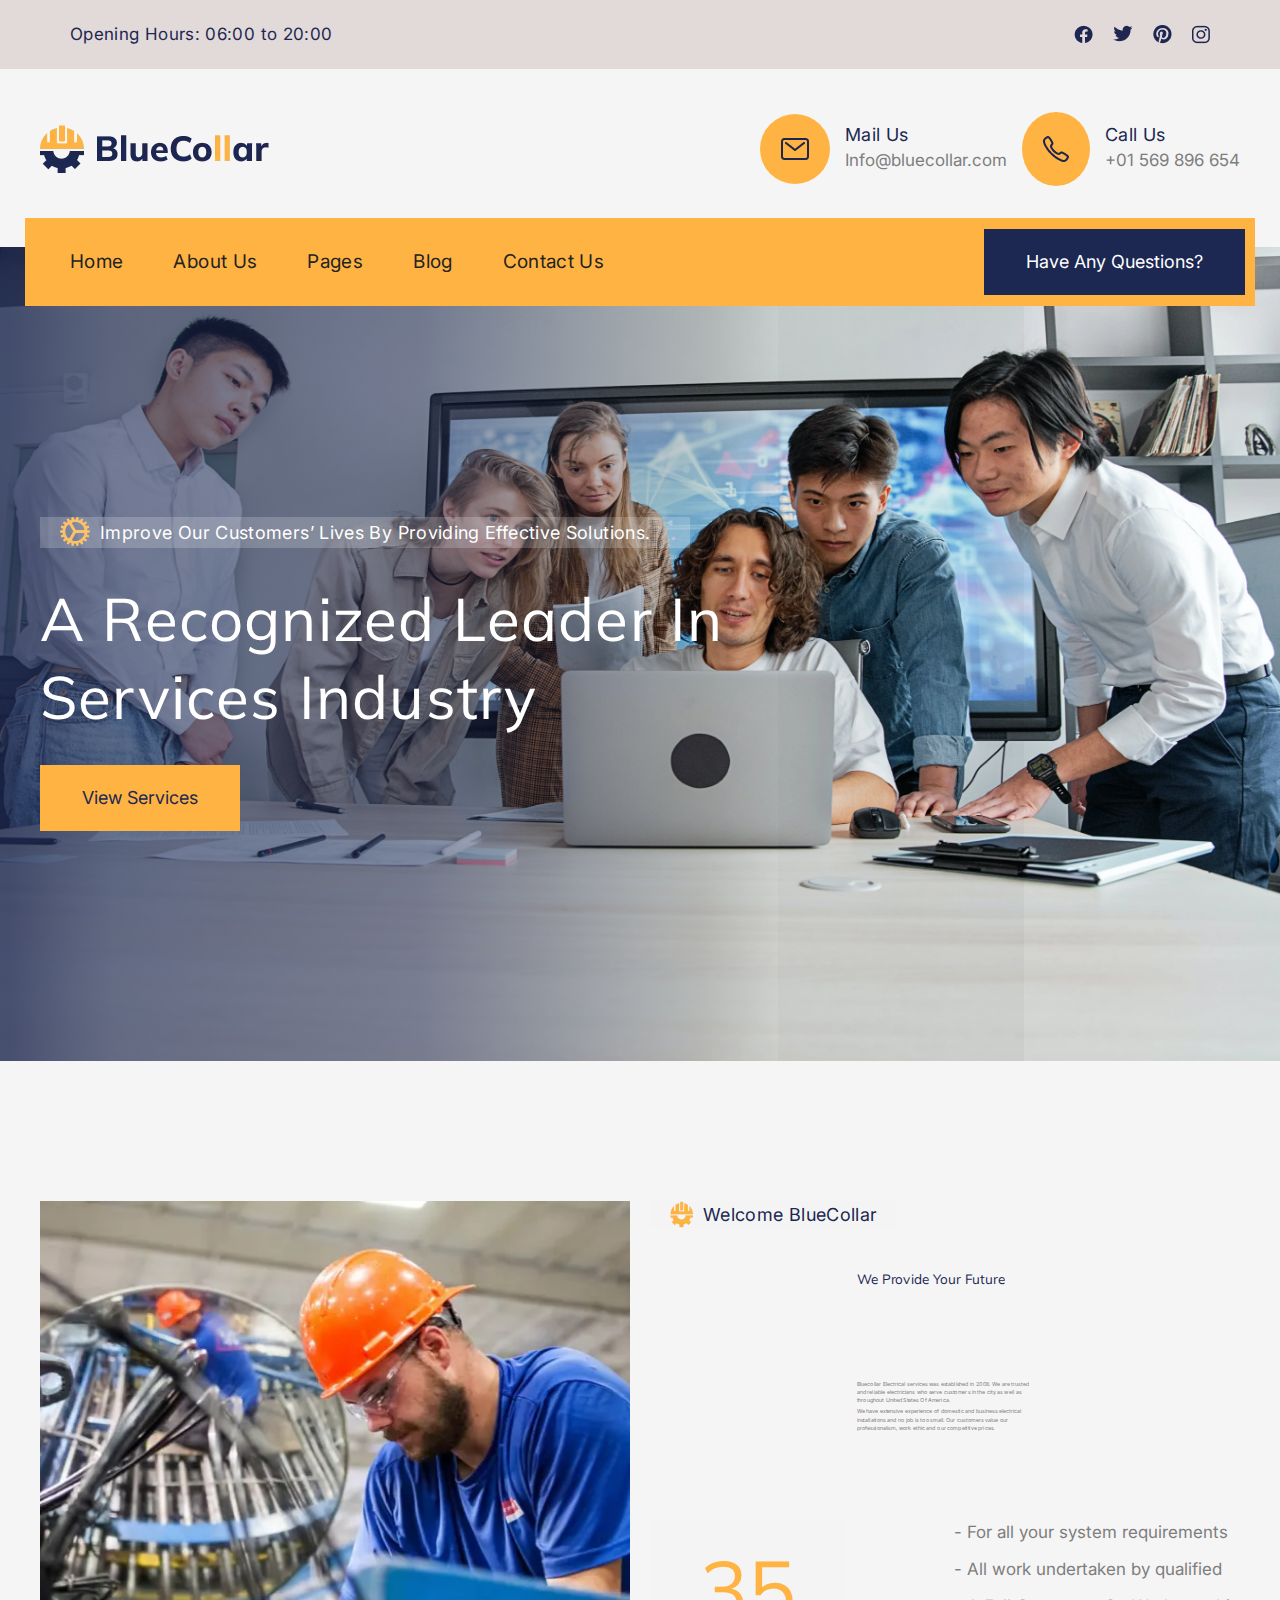
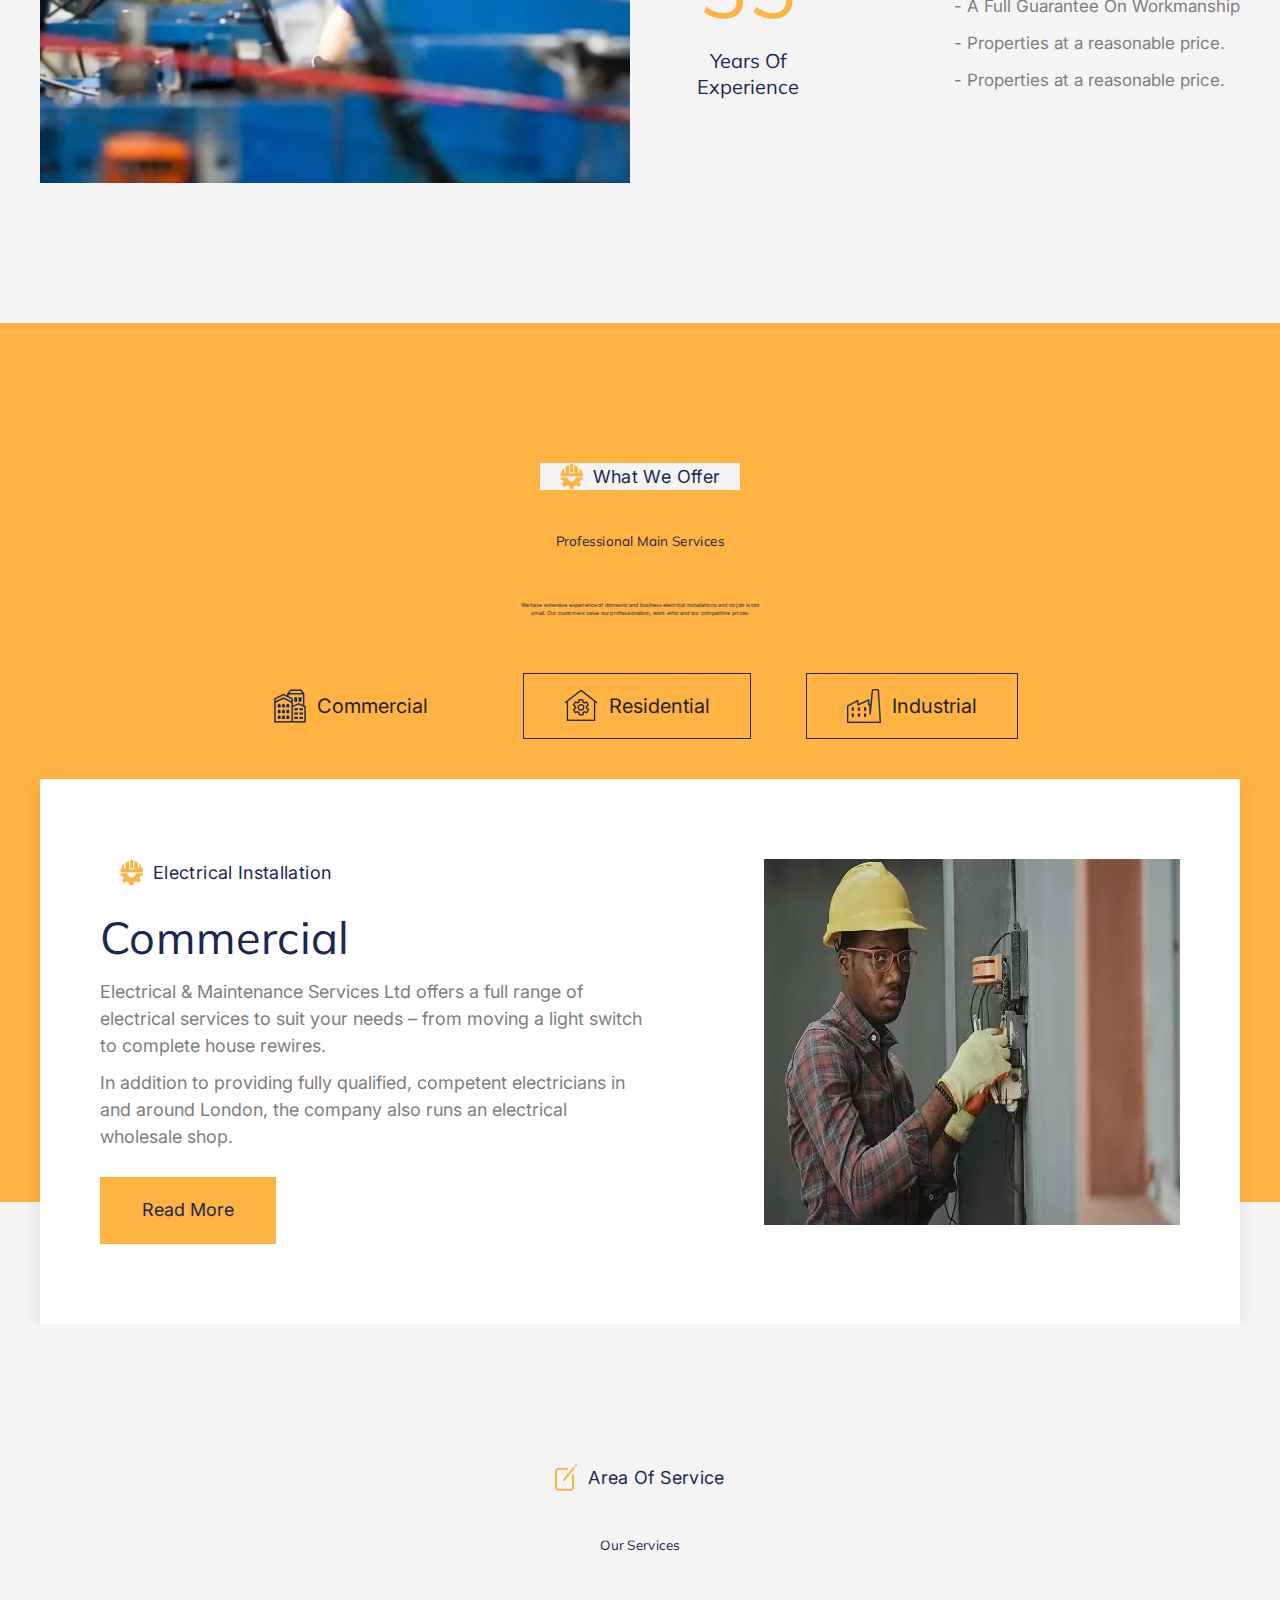
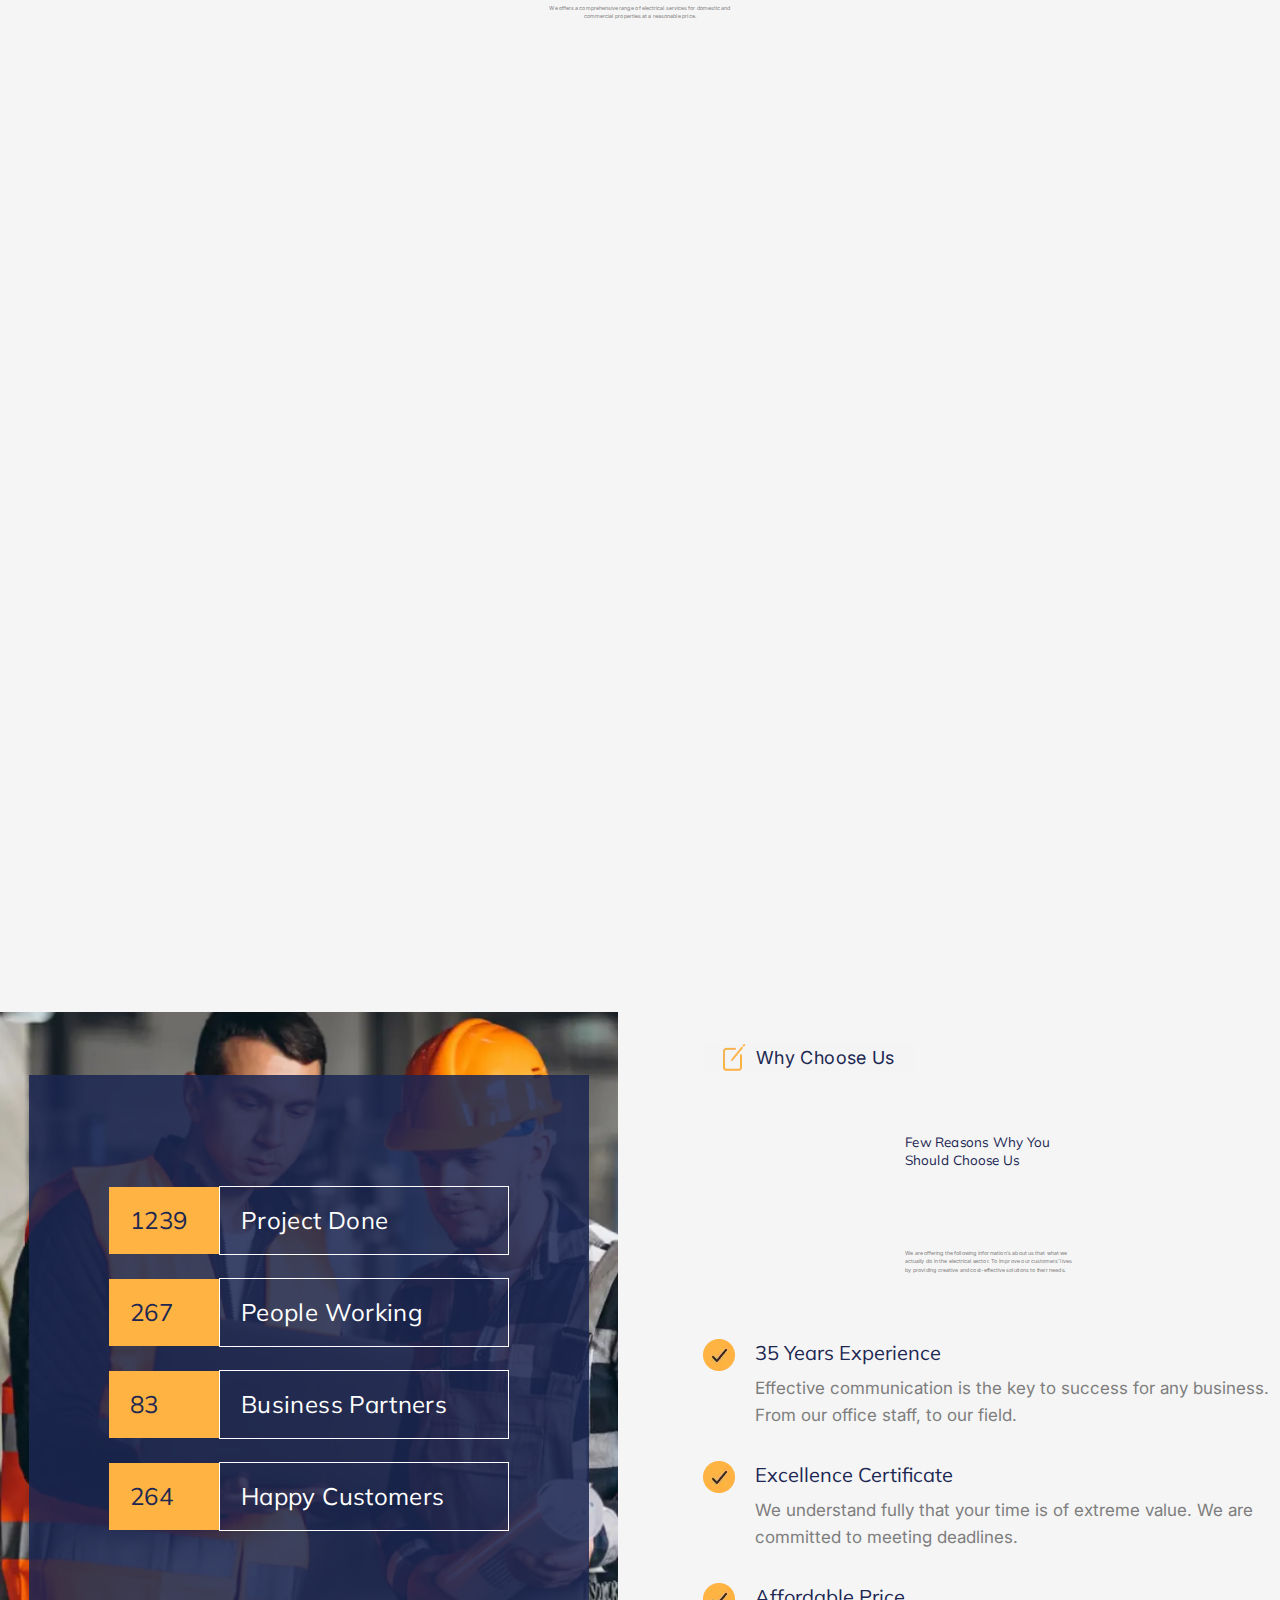
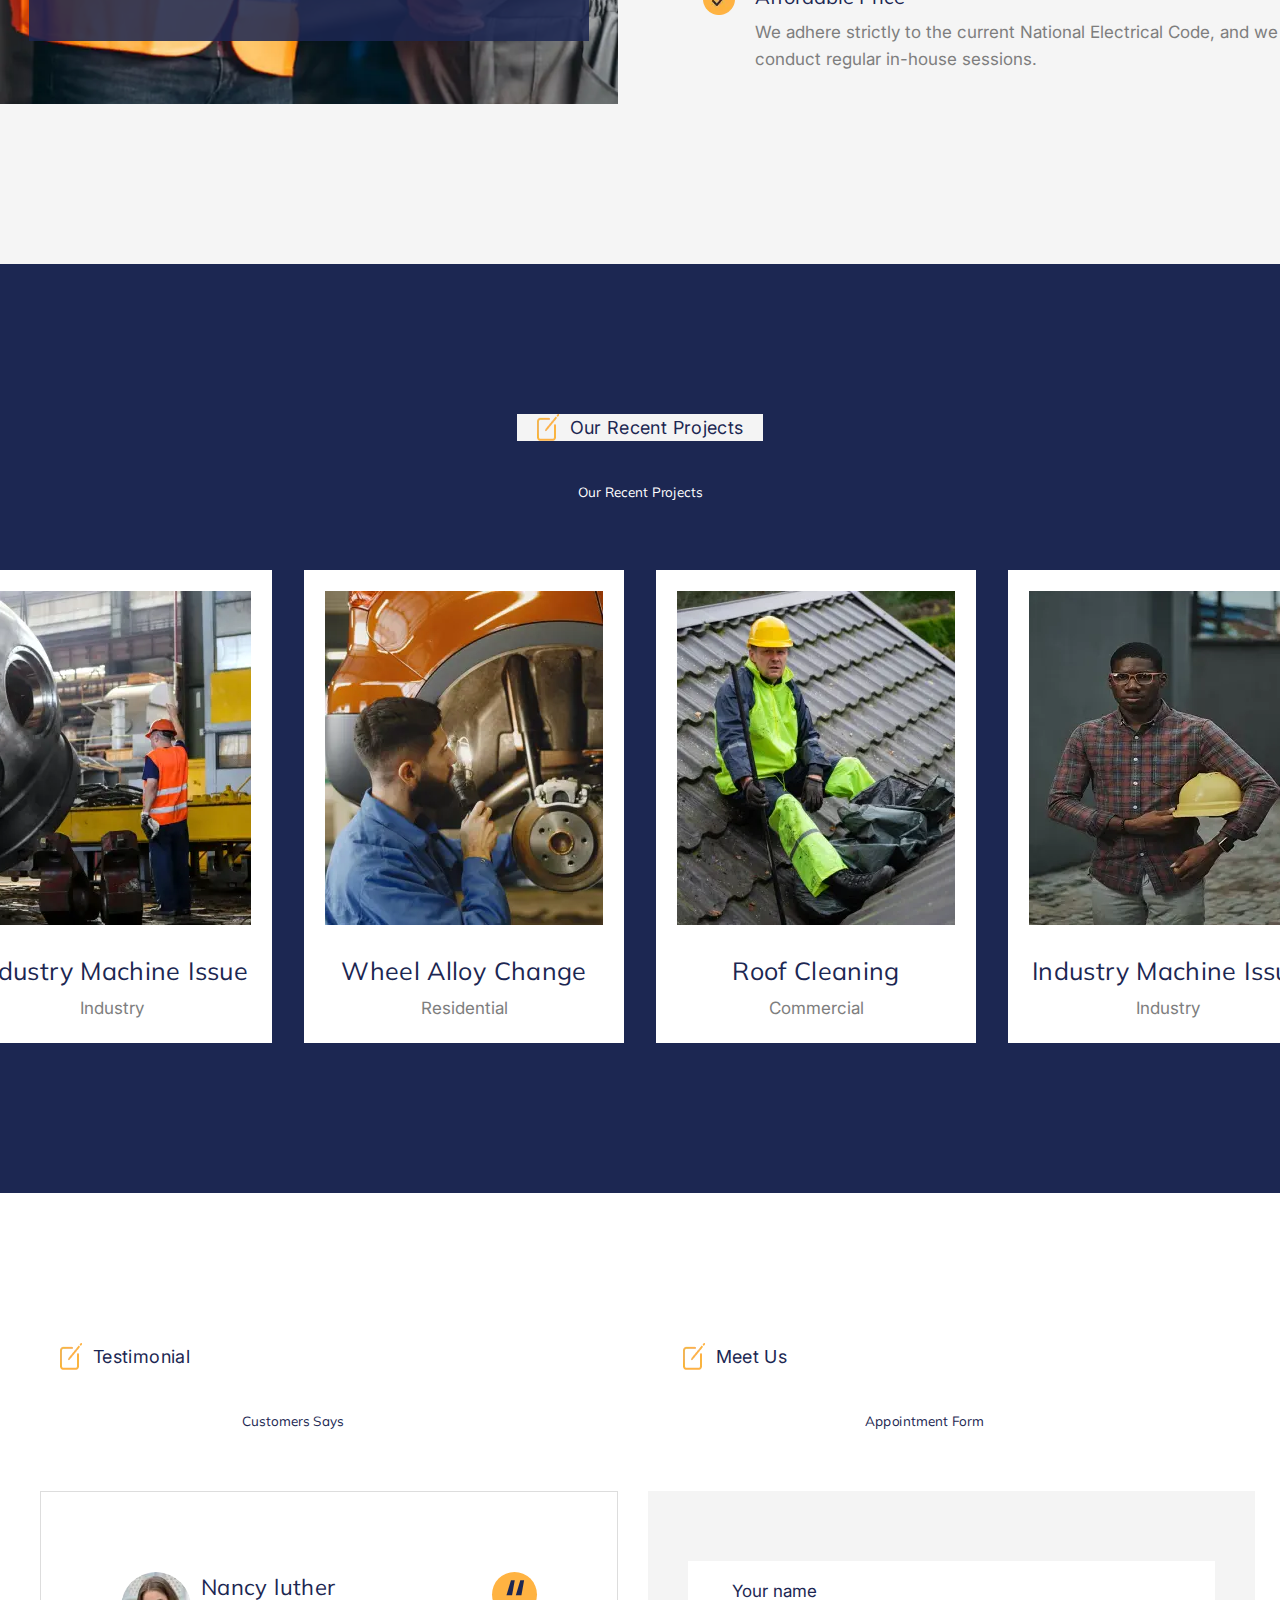
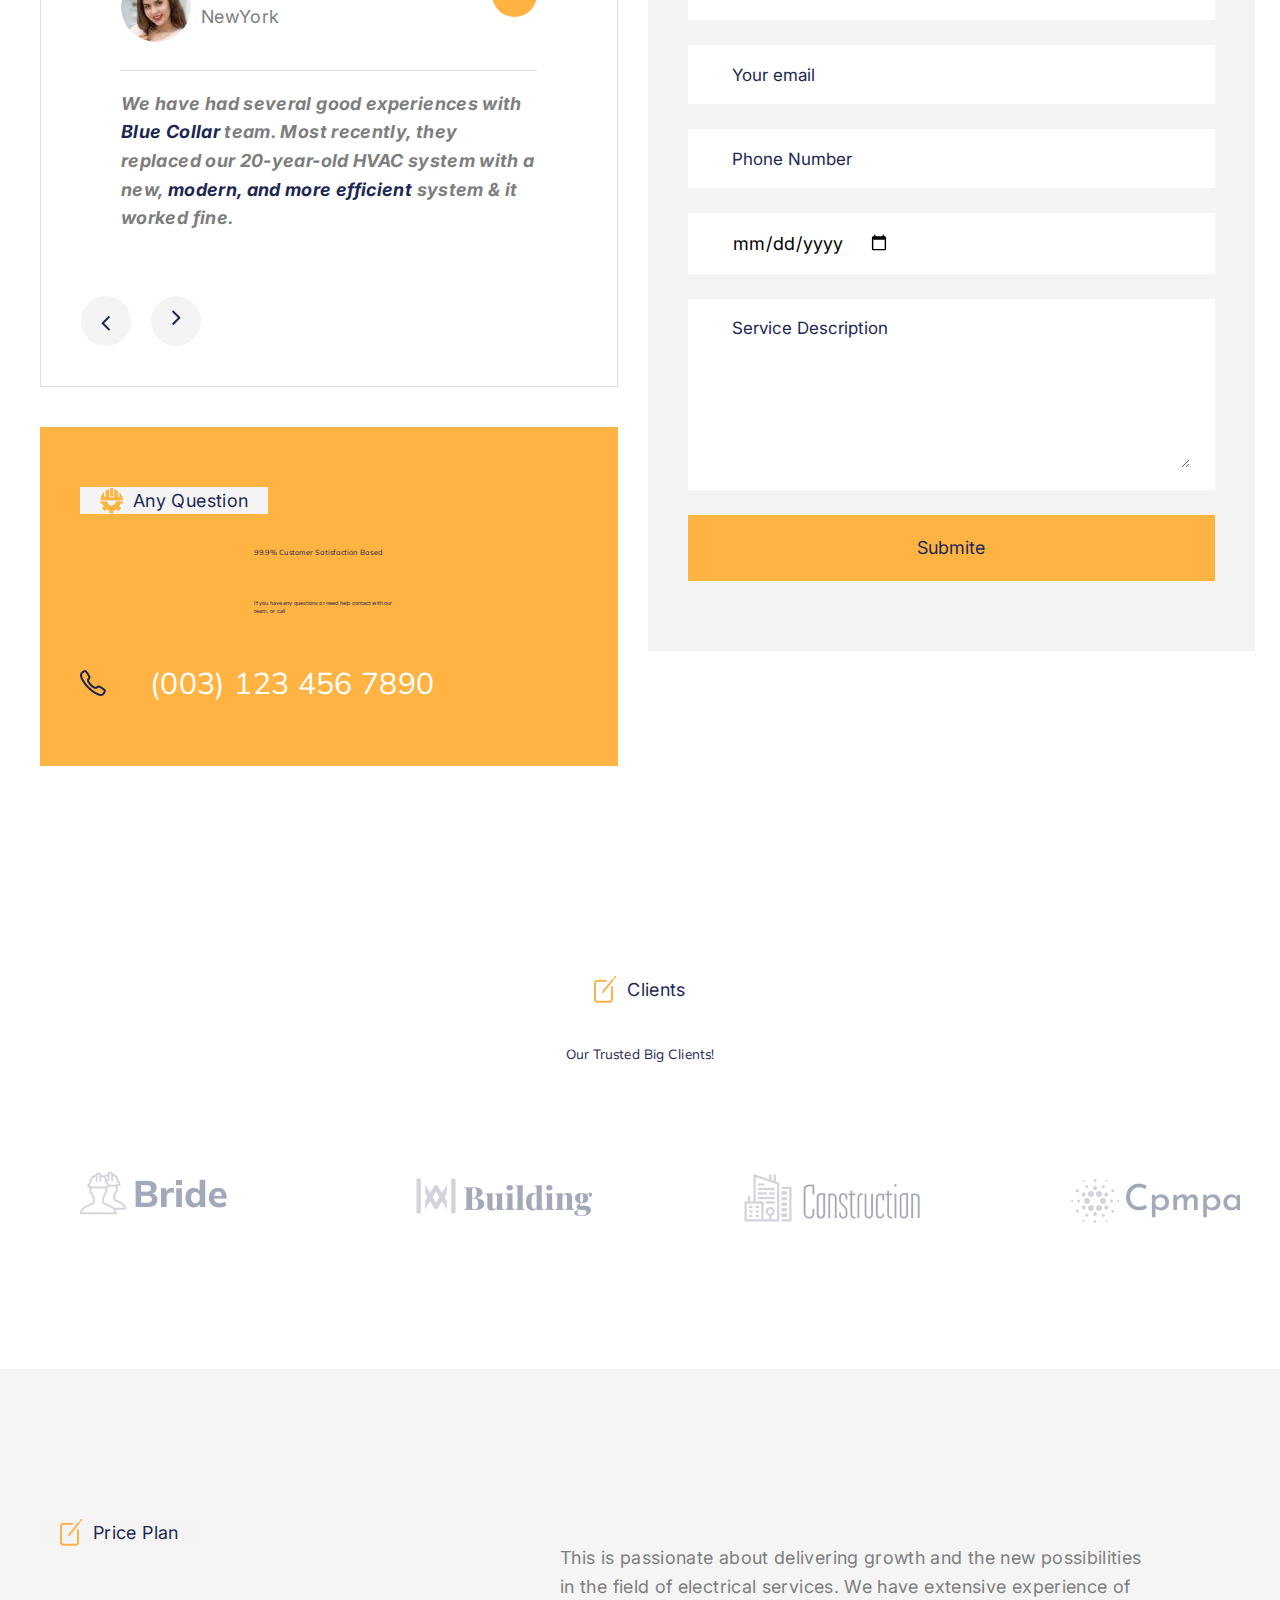
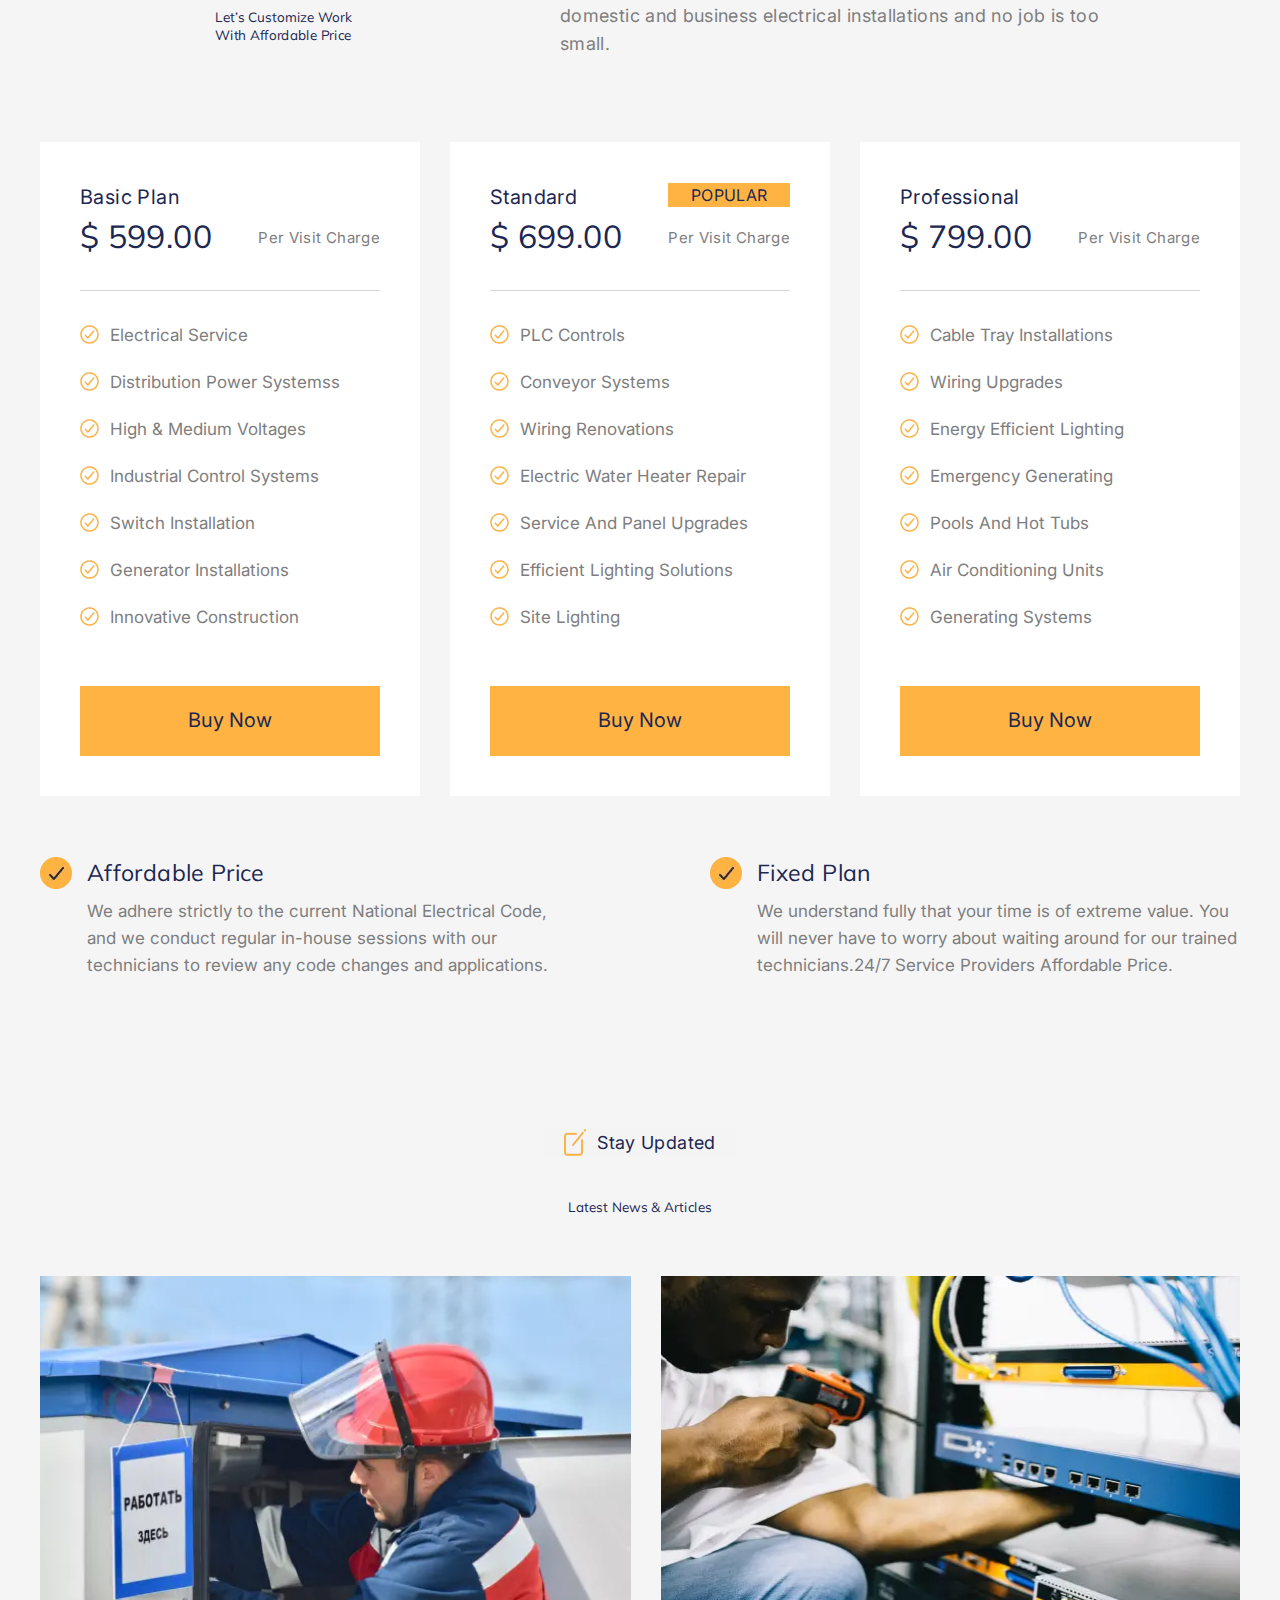
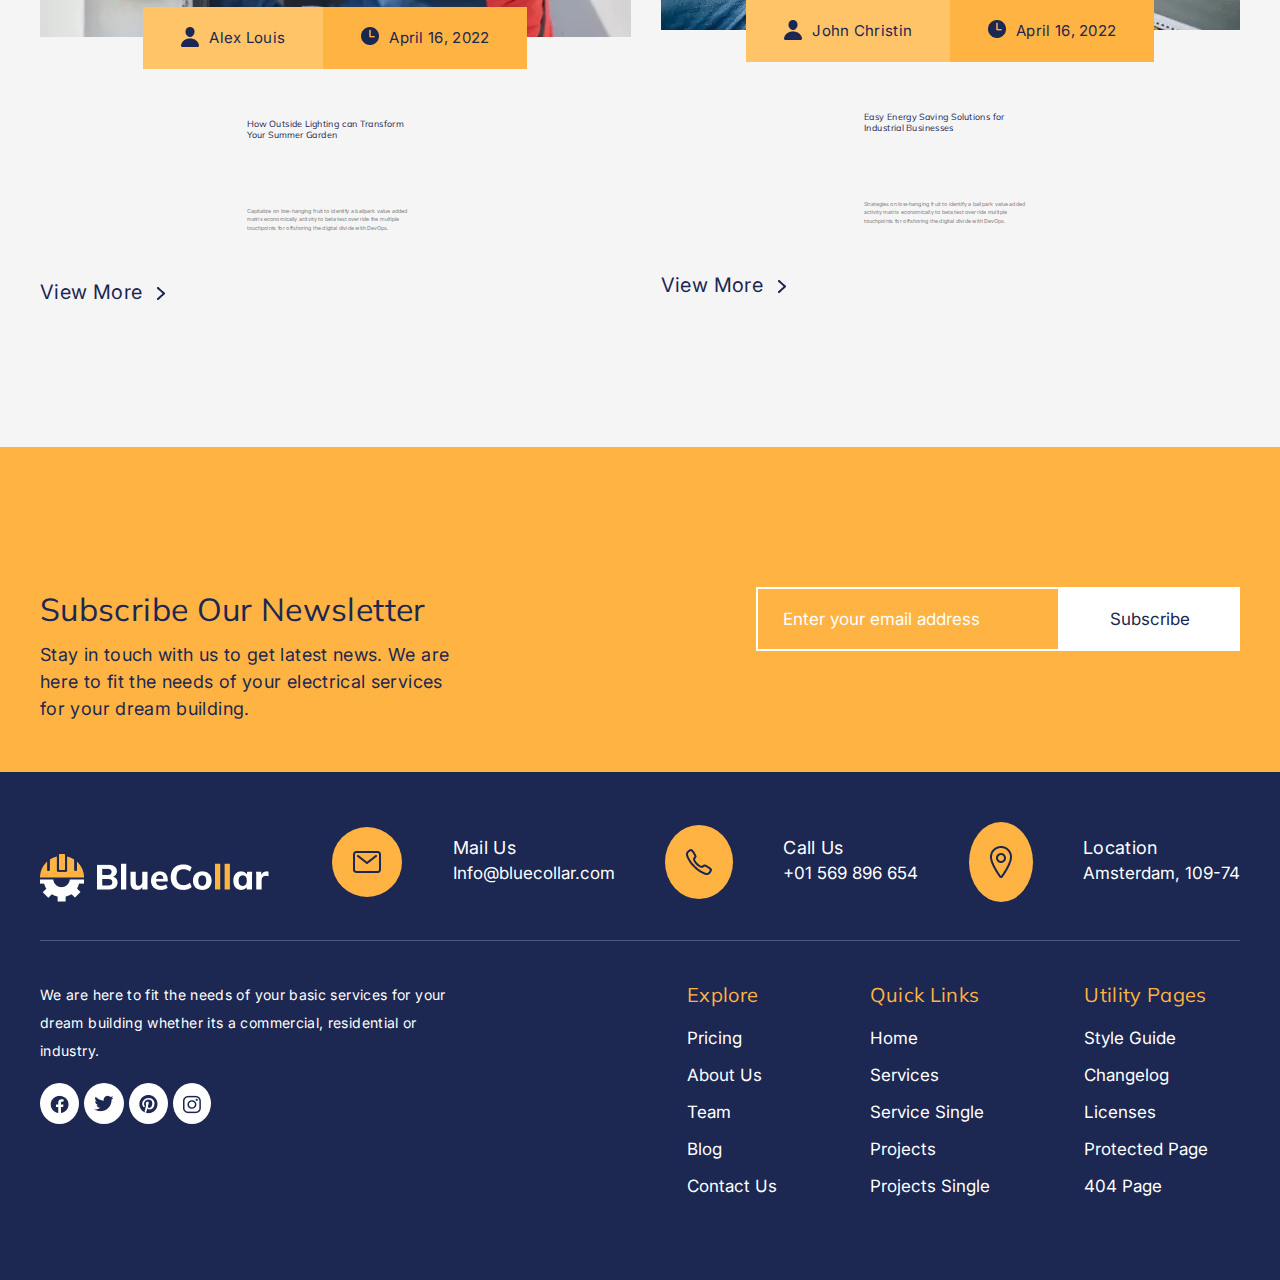
<file: index.html>
<!DOCTYPE html>
<html lang="en">

<head>
	<title>HomePage</title>
	<meta charset="UTF-8">
	<meta name="format-detection" content="telephone=no">
	<!-- <style>body{opacity: 0;}</style> -->
	<link rel="stylesheet" href="css/style.min.css?_v=20230120225043">
	<!-- <meta name="robots" content="noindex, nofollow"> -->
	<meta name="viewport" content="width=device-width, initial-scale=1.0">
</head>

<body>
	<div class="wrapper">
		<header class="header">
			<div class="header__container">
				<div class="header__informace">
					<div class="header__timetable">Opening Hours: 06:00 to 20:00</div>
					<div class="header__socials socials">
						<a href="" class="social"><picture><source srcset="img/socials/01.webp" type="image/webp"><img src="img/socials/01.png" alt="Fb"></picture></a>
						<a href="" class="social"><picture><source srcset="img/socials/02.webp" type="image/webp"><img src="img/socials/02.png" alt="Tw"></picture></a>
						<a href="" class="social"><picture><source srcset="img/socials/03.webp" type="image/webp"><img src="img/socials/03.png" alt="Pi"></picture></a>
						<a href="" class="social"><picture><source srcset="img/socials/04.webp" type="image/webp"><img src="img/socials/04.png" alt="Ins"></picture></a>
					</div>
				</div>
				<div data-da=".menu__body, 768" class="header__contacts contacts-header">
					<a href="" data-da=".header__menu, 768" class="header__logo"><picture><source srcset="img/logo.webp" type="image/webp"><img src="img/logo.png" alt="Logo"></picture></a>
					<div class="contacts-header__items">
						<a href="" class="contacts-header__item">
							<div class="contacts-header__image contacts-image"><picture><source srcset="img/contacts/01.webp" type="image/webp"><img src="img/contacts/01.png" alt=""></picture></div>
							<div class="contacts-header__info info-header">
								<div class="info-header__name info-name">Mail Us</div>
								<a href="mailto:Info@bluecollar.com" class="info-header__email info-email">Info@bluecollar.com</a>
							</div>
						</a>
						<a href="" class="contacts-header__item">
							<div class="contacts-header__image contacts-image"><picture><source srcset="img/contacts/02.webp" type="image/webp"><img src="img/contacts/02.png" alt=""></picture></div>
							<div class="contacts-header__info info-header">
								<div class="info-header__name info-name">Call Us</div>
								<a href="tel:+01569896654" class="info-header__phone info-phone">+01 569 896 654</a>
							</div>
						</a>
					</div>
				</div>
				<div class="header__menu menu">
					<button type="button" class="menu__icon icon-menu"><span></span></button>
					<nav class="menu__body">
						<ul class="menu__list">
							<li class="menu__item"><a href="" class="menu__link">Home</a></li>
							<li class="menu__item"><a href="" class="menu__link">About Us</a></li>
							<li class="menu__item"><a href="" class="menu__link">Pages</a></li>
							<li class="menu__item"><a href="" class="menu__link">Blog</a></li>
							<li class="menu__item"><a href="" class="menu__link">Contact Us</a></li>
						</ul>
					</nav>
					<a href="" data-da=".menu__body, 768" class="header__button button _button-blue">Have Any Questions?</a>
				</div>
			</div>
		</header>
		<main class="page">
			<section class="page__main-block main-block">
				<div class="main-block__container">
					<div class="main-block__body">
						<h3 class="main-block__label main-block__label_icon">Improve our customers’ lives by providing
							effective solutions.</h3>
						<h1 class="main-block__title">A recognized leader in services industry</h1>
						<a href="" class="main-block__button button ">View Services</a>
					</div>
				</div>
			</section>
			<section class="page__about about">
				<div class="about__container">
					<div class="about__item">
						<div class="about__content">
							<div class="about__image-ibg"><picture><source srcset="img/about.webp" type="image/webp"><img src="img/about.jpg" alt="about"></picture></div>
							<div class="about__body">
								<h3 class="about__label label label-icon">Welcome BlueCollar</h3>
								<h2 class="about__title title _anim-items _anim-no-hide">We Provide Your Future</h2>
								<div class="about__text text _anim-items _anim-no-hide">
									<p>Bluecollar Electrical services was established in 2008. We are trusted and reliable
										electricians who serve customers in the city as well as throughout United States Of
										America.
									</p>
									<p>We have extensive experience of domestic and business electrical installations and no job
										is
										too small. Our customers value our professionalism, work ethic and our competitive prices.
									</p>
								</div>
								<div data-da=".about__item, 992" class="about__experience experience-about">
									<div class="experience-about__body">
										<div class="experience-about__years">35</div>
										<div class="experience-about__text">Years Of Experience</div>
									</div>
									<ul class="experience-about__list">
										<li class="experience-about__item">- For all your system requirements</li>
										<li class="experience-about__item">- All work undertaken by qualified</li>
										<li class="experience-about__item">- A Full Guarantee On Workmanship</li>
										<li class="experience-about__item">- Properties at a reasonable price.</li>
										<li class="experience-about__item">- Properties at a reasonable price.</li>
									</ul>
								</div>
							</div>
						</div>
					</div>
				</div>
			</section>
			<section class="page__whatoffer whatoffer">
				<div class="whatoffer__container">
					<div class="whatoffer__body">
						<h3 class="whatoffer__label label label-icon">What We Offer</h3>
						<h2 class="whatoffer__title title _anim-items _anim-no-hidev">Professional Main Services</h2>
						<div class="whatoffer__text text _anim-items _anim-no-hide">
							<p>We have extensive experience of domestic and business electrical installations and no job is too
								small. Our customers value our professionalism, work ethic and our competitive prices.</p>
						</div>
					</div>
					<div data-tabs data-tabs-animate="1000" class="whatoffer__tabs tabs-whatoffer">
						<nav data-tabs-titles class="tabs-whatoffer__navigation">
							<button type="button" class="tabs-whatoffer__title _tab-active tabs-whatoffer-icon_1 ">Commercial</button>
							<button type="button" class="tabs-whatoffer__title tabs-whatoffer-icon_2">Residential</button>
							<button type="button" class="tabs-whatoffer__title tabs-whatoffer-icon_3">Industrial</button>
						</nav>
						<div data-tabs-body class="tabs-whatoffer__content">
							<div class="tabs-whatoffer__body body-tabs-whatoffer">
								<div class="body-tabs-whatoffer__content">
									<h3 class="body-tabs-whatoffer__label label label-icon label-icon-tabs">Electrical
										installation</h3>
									<h2 class="body-tabs-whatoffer__title title  _anim-items _anim-no-hide">Commercial</h2>
									<div class="body-tabs-whatoffer__text text  _anim-items _anim-no-hide">
										<p>Electrical & Maintenance Services Ltd offers a full range of electrical services to
											suit your needs – from moving a light switch to complete house rewires.</p>
										<p>In addition to providing fully qualified, competent electricians in and around London,
											the company also runs an electrical wholesale shop.</p>
									</div>
									<a href="" class="body-tabs-whatoffer__button button">Read More</a>
								</div>
								<div class="body-tabs-whatoffer__image"><picture><source srcset="img/whatoffer/01.webp" type="image/webp"><img src="img/whatoffer/01.jpg" alt=""></picture></div>
							</div>
							<div class="tabs-whatoffer__body body-tabs-whatoffer">
								<div class="body-tabs-whatoffer__content">
									<h3 class="body-tabs-whatoffer__label label label-icon label-icon-tabs">Electrical
										installation</h3>
									<h2 class="body-tabs-whatoffer__title title">Residential</h2>
									<div class="body-tabs-whatoffer__text text">
										<p>Electrical & Maintenance Services Ltd offers a full range of electrical services to
											suit your needs – from moving a light switch to complete house rewires.</p>
										<p>In addition to providing fully qualified, competent electricians in and around London,
											the company also runs an electrical wholesale shop.</p>
									</div>
									<a href="" class="body-tabs-whatoffer__button button">Read More</a>
								</div>
								<div class="body-tabs-whatoffer__image"><picture><source srcset="img/whatoffer/02.webp" type="image/webp"><img src="img/whatoffer/02.jpg" alt=""></picture></div>
							</div>
							<div class="tabs-whatoffer__body body-tabs-whatoffer">
								<div class="body-tabs-whatoffer__content">
									<h3 class="body-tabs-whatoffer__label label label-icon label-icon-tabs">Electrical
										installation</h3>
									<h2 class="body-tabs-whatoffer__title title">Industrial</h2>
									<div class="body-tabs-whatoffer__text text">
										<p>Electrical & Maintenance Services Ltd offers a full range of electrical services to
											suit your needs – from moving a light switch to complete house rewires.</p>
										<p>In addition to providing fully qualified, competent electricians in and around London,
											the company also runs an electrical wholesale shop.</p>
									</div>
									<a href="" class="body-tabs-whatoffer__button button">Read More</a>
								</div>
								<div class="body-tabs-whatoffer__image"><picture><source srcset="img/whatoffer/03.webp" type="image/webp"><img src="img/whatoffer/03.jpg" alt=""></picture></div>
							</div>
						</div>
					</div>
				</div>
			</section>
			<section class="page__services services">
				<div class="services__container">
					<div class="services__body">
						<h3 class="services__label label label-icon label-icon_1">Area Of Service</h3>
						<h2 class="services__title title _anim-items _anim-no-hide">Our Services</h2>
						<div class="services__text text _anim-items _anim-no-hide">
							<p>We offers a comprehensive range of electrical services for domestic and commercial properties at
								a
								reasonable price.</p>
						</div>
					</div>
					<div class="services__items">
						<div class="services__item item-services _anim-items _anim-no-hide">
							<div class="item-services__body">
								<div class="item-services__icon"><picture><source srcset="img/services/01.webp" type="image/webp"><img src="img/services/01.png" alt=""></picture></div>
								<div class="item-services__title">Air condition service</div>
								<div class="item-services__text">Services are able to service your entire electrical
									infrastructure from Thermal Imaging of your air condition from switch boards.</div>
								<a href="" class="item-services__button">View More</a>
							</div>
							<a href="" class="item-services__icon-more">
								<picture><source srcset="img/more-icon.webp" type="image/webp"><img src="img/more-icon.png" alt=""></picture>
							</a>
						</div>
						<div class="services__item item-services _anim-items _anim-no-hide">
							<div class="item-services__body">
								<div class="item-services__icon"><picture><source srcset="img/services/02.webp" type="image/webp"><img src="img/services/02.png" alt=""></picture></div>
								<div class="item-services__title">Electrical installation</div>
								<div class="item-services__text">The art electrical installations that provide all the necessary
									electrical solutions to suit your business, home or industrial premises.</div>
								<a href="" class="item-services__button">View More</a>
							</div>
							<a href="" class="item-services__icon-more">
								<picture><source srcset="img/more-icon.webp" type="image/webp"><img src="img/more-icon.png" alt=""></picture>
							</a>
						</div>
						<div class="services__item item-services _anim-items _anim-no-hide">
							<div class="item-services__body">
								<div class="item-services__icon"><picture><source srcset="img/services/03.webp" type="image/webp"><img src="img/services/03.png" alt=""></picture></div>
								<div class="item-services__title">General Builder</div>
								<div class="item-services__text">We provide impeccable safety assessments to both commercial,
									residential properties. Our adept & knowledgeable electricians.</div>
								<a href="" class="item-services__button">View More</a>
							</div>
							<a href="" class="item-services__icon-more">
								<picture><source srcset="img/more-icon.webp" type="image/webp"><img src="img/more-icon.png" alt=""></picture>
							</a>
						</div>
						<div class="services__item item-services _anim-items _anim-no-hide">
							<div class="item-services__body">
								<div class="item-services__icon"><picture><source srcset="img/services/04.webp" type="image/webp"><img src="img/services/04.png" alt=""></picture></div>
								<div class="item-services__title">Security System</div>
								<div class="item-services__text">Utilized for measuring flow, temperature level & pressure in
									the manufacturing industry array of technology is ensure productivity.</div>
								<a href="" class="item-services__button">View More</a>
							</div>
							<a href="" class="item-services__icon-more">
								<picture><source srcset="img/more-icon.webp" type="image/webp"><img src="img/more-icon.png" alt=""></picture>
							</a>
						</div>
						<div class="services__item item-services _anim-items _anim-no-hide">
							<div class="item-services__body">
								<div class="item-services__icon"><picture><source srcset="img/services/05.webp" type="image/webp"><img src="img/services/05.png" alt=""></picture></div>
								<div class="item-services__title">Service & maintenance</div>
								<div class="item-services__text">Electrical Services are able to service your entire electrical
									infrastructure from Thermal Imaging of your switch boards.</div>
								<a href="" class="item-services__button">View More</a>
							</div>
							<a href="" class="item-services__icon-more">
								<picture><source srcset="img/more-icon.webp" type="image/webp"><img src="img/more-icon.png" alt=""></picture>
							</a>
						</div>
						<div class="services__item item-services _anim-items _anim-no-hide">
							<div class="item-services__body">
								<div class="item-services__icon"><picture><source srcset="img/services/06.webp" type="image/webp"><img src="img/services/06.png" alt=""></picture></div>
								<div class="item-services__title">House Extensions</div>
								<div class="item-services__text">Traditionally, electricity is supplied through overhead network
									poles, where the cable is connected to your building.</div>
								<a href="" class="item-services__button">View More</a>
							</div>
							<a href="" class="item-services__icon-more">
								<picture><source srcset="img/more-icon.webp" type="image/webp"><img src="img/more-icon.png" alt=""></picture>
							</a>
						</div>
					</div>
				</div>
			</section>
			<section class="page__why why">
				<div class="why__body">
					<div class="why__image">
						<div class="why__picture-ibg">
							<picture><source srcset="img/why/image.webp" type="image/webp"><img src="img/why/image.jpg" alt=""></picture>
						</div>
						<div data-watch class="why__statistics statistics counters">
							<div class="statistic">
								<div data-digits-counter data-digits-counter-speed="2500" class="statistics__number">3956</div>
								<div class="statistics__value">Project Done</div>
							</div>
							<div class="statistic">
								<div data-digits-counter data-digits-counter-speed="2500" class="statistics__number">854</div>
								<div class="statistics__value">People Working</div>
							</div>
							<div class="statistic">
								<div data-digits-counter data-digits-counter-speed="2500" class="statistics__number">265</div>
								<div class="statistics__value">Business Partners</div>
							</div>
							<div class="statistic">
								<div data-digits-counter data-digits-counter-speed="2500" class="statistics__number">845+</div>
								<div class="statistics__value">Happy Customers</div>
							</div>
						</div>
					</div>
					<div class="why__content content-why">
						<div class="content-why__body">
							<h3 class="content-why__label label label-icon label-icon_1">Why Choose Us</h3>
							<h2 class="content-why__title title  _anim-items _anim-no-hide">Few Reasons Why You Should Choose Us</h2>
							<div class="content-why__text text  _anim-items _anim-no-hide">
								<p>We are offering the following information's about us that what we actually do in the
									electrical sector. To Improve our customers’ lives by providing creative and cost-effective
									solutions to their needs.</p>
							</div>
						</div>
						<ul class="content-why__list">
							<li class="content-why__item item-list">
								<div class="item-list__title">35 Years Experience</div>
								<div class="item-list__text">Effective communication is the key to success for any business.
									From our office staff, to our field.</div>
							</li>
							<li class="content-why__item item-list">
								<div class="item-list__title">Excellence Certificate</div>
								<div class="item-list__text">We understand fully that your time is of extreme value. We are
									committed to meeting deadlines.</div>
							</li>
							<li class="content-why__item item-list">
								<div class="item-list__title">Affordable Price</div>
								<div class="item-list__text">We adhere strictly to the current National Electrical Code, and we
									conduct regular in-house sessions.</div>
							</li>
						</ul>
					</div>
				</div>
			</section>
			<section class="page__gallery gallery">
				<div class="gallery__body">
					<h3 class="gallery__label label label-icon label-icon_1">Our Recent Projects</h3>
					<h2 class="gallery__title title  _anim-items _anim-no-hide">Our Recent Projects</h2>
				</div>
				<div data-speed="0.01" class="gallery__content">
					<div data-gallery class="gallery__items">
						<a href="img/gallery/01.jpg" class="gallery__item item-gallery">
							<div class="item-gallery__body">
								<div class="item-gallery__image-ibg">
									<picture><source srcset="img/gallery/01.webp" type="image/webp"><img src="img/gallery/01.jpg" alt="Jack Grielish"></picture>
								</div>
								<div class="item-gallery__value">Fiber cable change</div>
								<div class="item-gallery__position">Commercial</div>
							</div>
						</a>
						<a href="img/gallery/02.jpg" class="gallery__item item-gallery">
							<div class="item-gallery__body">
								<div class="item-gallery__image-ibg">
									<picture><source srcset="img/gallery/02.webp" type="image/webp"><img src="img/gallery/02.jpg" alt="Kayle Walker"></picture>
								</div>
								<div class="item-gallery__value">Industry machine issue</div>
								<div class="item-gallery__position">Industry</div>
							</div>
						</a>
						<a href="img/gallery/03.jpg" class="gallery__item item-gallery">
							<div class="item-gallery__body">
								<div class="item-gallery__image-ibg">
									<picture><source srcset="img/gallery/03.webp" type="image/webp"><img src="img/gallery/03.jpg" alt="Racheem Sterling"></picture>
								</div>
								<div class="item-gallery__value">Wheel Alloy Change</div>
								<div class="item-gallery__position">Residential</div>
							</div>

						</a>
						<a href="img/gallery/04.jpg" class="gallery__item item-gallery">
							<div class="item-gallery__body">
								<div class="item-gallery__image-ibg">
									<picture><source srcset="img/gallery/04.webp" type="image/webp"><img src="img/gallery/04.jpg" alt="Jamse Milner"></picture>
								</div>
								<div class="item-gallery__value">Roof Cleaning</div>
								<div class="item-gallery__position">Commercial</div>
							</div>
						</a>
						<a href="img/gallery/05.jpg" class="gallery__item item-gallery">
							<div class="item-gallery__body">
								<div class="item-gallery__image-ibg">
									<picture><source srcset="img/gallery/05.webp" type="image/webp"><img src="img/gallery/05.jpg" alt="Unai Emeri"></picture>
								</div>
								<div class="item-gallery__value">Industry machine issue</div>
								<div class="item-gallery__position">Industry</div>
							</div>
						</a>
						<a href="img/gallery/06.jpg" class="gallery__item item-gallery">
							<div class="item-gallery__body">
								<div class="item-gallery__image-ibg">
									<picture><source srcset="img/gallery/06.webp" type="image/webp"><img src="img/gallery/06.jpg" alt="Frank Lampard"></picture>
								</div>
								<div class="item-gallery__value">Roof Cleaning</div>
								<div class="item-gallery__position">Residential</div>
							</div>
						</a>
					</div>
				</div>
			</section>
			<section class="page__customers customers">
				<div class="customers__container">
					<div class="customers__column">
						<div class="customers__body">
							<h3 class="customers__label label label-icon label-icon_1">Testimonial</h3>
							<h2 class="customers__title title _anim-items _anim-no-hide">Customers Says</h2>
						</div>
						<!-- Оболочка слайдера -->
						<div class="customers__slider swiper">
							<!-- Двигающееся часть слайдера -->
							<div class="customers__wrapper swiper-wrapper">
								<!-- Слайд -->
								<div class="customers__slide slide-customers swiper-slide">
									<div class="slide-customers__body">
										<div class="slide-customers__image"><picture><source srcset="img/customers/01.webp" type="image/webp"><img src="img/customers/01.png" alt=""></picture></div>
										<div class="slide-customers__item">
											<div class="slide-customers__name">Nancy luther</div>
											<div class="slide-customers__city">NewYork</div>
										</div>
									</div>
									<div class="slide-customers__text">We have had several good experiences with <span>Blue
											Collar</span> team. Most recently, they replaced our 20-year-old HVAC system with a
										new, <span>modern, and more efficient</span> system & it worked fine. </div>
								</div>
								<div class="customers__slide slide-customers swiper-slide">
									<div class="slide-customers__body">
										<div class="slide-customers__image"><picture><source srcset="img/customers/02.webp" type="image/webp"><img src="img/customers/02.png" alt=""></picture></div>
										<div class="slide-customers__item">
											<div class="slide-customers__name">Lady luther</div>
											<div class="slide-customers__city">Tokio</div>
										</div>
									</div>
									<div class="slide-customers__text">We have had several good experiences with <span>Blue
											Collar</span> team. Most recently, they replaced our 20-year-old HVAC system with a
										new, <span>modern, and more efficient</span> system & it worked fine. </div>
								</div>
								<div class="customers__slide slide-customers swiper-slide">
									<div class="slide-customers__body">
										<div class="slide-customers__image"><picture><source srcset="img/customers/03.webp" type="image/webp"><img src="img/customers/03.png" alt=""></picture></div>
										<div class="slide-customers__item">
											<div class="slide-customers__name">Jorge Bush</div>
											<div class="slide-customers__city">Nevada</div>
										</div>
									</div>
									<div class="slide-customers__text">We have had several good experiences with <span>Blue
											Collar</span> team. Most recently, they replaced our 20-year-old HVAC system with a
										new, <span>modern, and more efficient</span> system & it worked fine. </div>
								</div>
							</div>
							<div class="customers__arrows">
								<button type="button" class="swiper-button-prev customers__arrow">
									<picture><source srcset="img/customers/arrow.webp" type="image/webp"><img src="img/customers/arrow.png" alt=""></picture>
								</button>
								<button type="button" class="swiper-button-next customers__arrow">
									<picture><source srcset="img/customers/arrow.webp" type="image/webp"><img src="img/customers/arrow.png" alt=""></picture>
								</button>
							</div>
						</div>
						<div class="customers__question question-customers">
							<div class="question-customers__body">
								<h3 class="question-customers__label label label-icon">Any Question</h3>
								<h2 class="question-customers__title title _anim-items _anim-no-hide">99.9% Customer Satisfaction Based</h2>
								<div class="question-customers__text text _anim-items _anim-no-hide">
									<p>If you have any questions or need help contact with our team, or call</p>
								</div>
								<a href="0031234567890" class="question-customers__phone question-customers_icon">(003) 123 456
									7890</a>
							</div>
						</div>
					</div>
					<div class="customers__column">
						<div class="customers__body">
							<h3 class="customers__label label label-icon label-icon_1">Meet Us</h3>
							<h2 class="customers__title title _anim-items _anim-no-hide">Appointment Form</h2>
						</div>
						<form action="#" class="customers__form form-customers">
							<div class="form-customers__input">
								<input autocomplete="off" type="text" name="form[]" data-error="Ошибка" placeholder="Your name" class="form-customers__name">
							</div>
							<div class="form-customers__input">
								<input autocomplete="off" type="email" name="form[]" data-error="Ошибка" placeholder="Your email" class="form-customers__email">
							</div>
							<div class="form-customers__input">
								<input autocomplete="off" type="tel" name="form[]" data-error="Ошибка" placeholder="Phone Number" class="form-customers__phone">
							</div>
							<div class="form-customers__input">
								<input autocomplete="off" type="date" name="form[]" data-error="Ошибка" placeholder="Date" class="form-customers__date">
							</div>
							<div class="form-customers__input">
								<textarea autocomplete="off" name="form[]" placeholder="Service Description" data-error="Ошибка" class="form-customers__textarea"></textarea>
							</div>
							<button type="submit" class="form-customers__button button">Submite</button>
						</form>
					</div>
				</div>
			</section>
			<section class="page__clients clients">
				<div class="clients__container">
					<div class="clients__body">
						<h3 class="clients__label label label-icon label-icon_1">Clients</h3>
						<h2 class="clients__title title _anim-items _anim-no-hide">Our Trusted Big Clients!</h2>
					</div>
					<div class="clients__slider swiper">
						<div class="clients__wrapper swiper-wrapper">
							<div class="clients__slide swiper-slide">
								<picture><source srcset="img/clients/01.webp" type="image/webp"><img src="img/clients/01.png" alt=""></picture>
							</div>
							<div class="clients__slide swiper-slide">
								<picture><source srcset="img/clients/02.webp" type="image/webp"><img src="img/clients/02.png" alt=""></picture>
							</div>
							<div class="clients__slide swiper-slide">
								<picture><source srcset="img/clients/03.webp" type="image/webp"><img src="img/clients/03.png" alt=""></picture>
							</div>
							<div class="clients__slide swiper-slide">
								<picture><source srcset="img/clients/04.webp" type="image/webp"><img src="img/clients/04.png" alt=""></picture>
							</div>
							<div class="clients__slide swiper-slide">
								<picture><source srcset="img/clients/01.webp" type="image/webp"><img src="img/clients/01.png" alt=""></picture>
							</div>
						</div>
					</div>
				</div>
			</section>
			<section class="page__price price">
				<div class="price__container">
					<div class="price__body body-price">
						<div class="body-price__title">
							<h3 class="body-price__label label label-icon_1">Price Plan</h3>
							<h2 class=" title _anim-items _anim-no-hide">Let’s Customize Work With Affordable Price</h2>
						</div>
						<div class="body-price__text">This is passionate about delivering growth and the new possibilities in the field of electrical services. We have extensive experience of domestic and business electrical installations and no job is too small.</div>
					</div>
					<div class="price__slider swiper">
						<div class="price__wrapper swiper-wrapper">
							<div class="price__slide slide-price swiper-slide">
								<div class="slide-price__item">
									<div class="slide-price__title title-slide-price">
										<div class="title-slide-price__body">
											<div class="title-slide-price__name">Basic Plan</div>
											<div class="title-slide-price__value">$ 599.00</div>
										</div>
										<div class="title-slide-price__text">Per Visit Charge</div>
									</div>
									<ul class="slide-price__list list-price">
										<div class="list-price__item list-price__item_icon">Electrical Service</div>
										<div class="list-price__item list-price__item_icon">Distribution Power Systemss</div>
										<div class="list-price__item list-price__item_icon">High & Medium Voltages</div>
										<div class="list-price__item list-price__item_icon">Industrial Control Systems</div>
										<div class="list-price__item list-price__item_icon">Switch Installation</div>
										<div class="list-price__item list-price__item_icon">Generator Installations</div>
										<div class="list-price__item list-price__item_icon">Innovative Construction</div>
									</ul>
									<a href="" class="slide-price__button button">Buy Now</a>
								</div>
							</div>
							<div class="price__slide slide-price swiper-slide">
								<div class="slide-price__item">
									<div class="slide-price__title title-slide-price">
										<div class="title-slide-price__body">
											<div class="title-slide-price__name">Standard</div>
											<div class="title-slide-price__value">$ 699.00</div>
										</div>
										<div class="title-slide-price__text title-slide-price__text_popl">
											<div class="title-slide-price__popular">Popular</div>
											<div class="title-slide-price__visit">Per Visit Charge</div>
										</div>
									</div>
									<ul class="slide-price__list list-price">
										<div class="list-price__item list-price__item_icon">PLC Controls</div>
										<div class="list-price__item list-price__item_icon">Conveyor systems</div>
										<div class="list-price__item list-price__item_icon">Wiring renovations</div>
										<div class="list-price__item list-price__item_icon">Electric Water Heater Repair</div>
										<div class="list-price__item list-price__item_icon">Service And Panel Upgrades</div>
										<div class="list-price__item list-price__item_icon">Efficient Lighting Solutions</div>
										<div class="list-price__item list-price__item_icon">Site lighting</div>
									</ul>
									<a href="" class="slide-price__button button">Buy Now</a>
								</div>
							</div>
							<div class="price__slide slide-price swiper-slide">
								<div class="slide-price__item">
									<div class="slide-price__title title-slide-price">
										<div class="title-slide-price__body">
											<div class="title-slide-price__name">Professional</div>
											<div class="title-slide-price__value">$ 799.00</div>
										</div>
										<div class="title-slide-price__text">Per Visit Charge</div>
									</div>
									<ul class="slide-price__list list-price">
										<div class="list-price__item list-price__item_icon">Cable Tray Installations</div>
										<div class="list-price__item list-price__item_icon">Wiring Upgrades</div>
										<div class="list-price__item list-price__item_icon">Energy Efficient Lighting</div>
										<div class="list-price__item list-price__item_icon">Emergency Generating</div>
										<div class="list-price__item list-price__item_icon">Pools And Hot Tubs</div>
										<div class="list-price__item list-price__item_icon">Air Conditioning Units</div>
										<div class="list-price__item list-price__item_icon">Generating Systems</div>
									</ul>
									<a href="" class="slide-price__button button">Buy Now</a>
								</div>
							</div>
						</div>
					</div>
					<div class="price__block block-price">
						<div class="block-price__column">
							<div class="block-price__title block-price-icon">Affordable Price</div>
							<div class="block-price__text">We adhere strictly to the current National Electrical Code, and we conduct regular in-house sessions with our technicians to review any code changes and applications.</div>
						</div>
						<div class="block-price__column">
							<div class="block-price__title block-price-icon">Fixed Plan</div>
							<div class="block-price__text">We understand fully that your time is of extreme value. You will never have to worry about waiting around for our trained technicians.24/7 Service Providers Affordable Price.</div>
						</div>
					</div>
				</div>
			</section>
			<section class="page__news news">
				<div class="news__container">
					<div class="news__body">
						<h3 class="clients__label label label-icon label-icon_1">Stay Updated</h3>
						<h2 class="clients__title title _anim-items _anim-no-hide">Latest News & Articles</h2>
					</div>
					<div class="news__items">
						<div class="news__item item-news">
							<div class="item-news__image-ibg">
								<picture><source srcset="img/news/01.webp" type="image/webp"><img src="img/news/01.jpg" alt=""></picture>
							</div>
							<div class="item-news__label">
								<div class="item-news__name item-news__name-icon">Alex Louis</div>
								<div class="item-news__date item-news__date-icon">April 16, 2022</div>
							</div>
							<h3 class="item-news__title title _anim-items _anim-no-hide">How Outside Lighting can Transform Your Summer Garden</h3>
							<div class="item-news__text text _anim-items _anim-no-hide">Capitalize on low-hanging fruit to identify a ballpark value added matrix economically activity to beta test override the multiple touchpoints for offshoring the digital divide with DevOps.</div>
							<a href="" class="item-news__button item-news__button-icon">View More</a>
						</div>
						<div class="news__item item-news">
							<div class="item-news__image-ibg">
								<picture><source srcset="img/news/02.webp" type="image/webp"><img src="img/news/02.jpg" alt=""></picture>
							</div>
							<div class="item-news__label">
								<div class="item-news__name item-news__name-icon">John Christin</div>
								<div class="item-news__date item-news__date-icon">April 16, 2022</div>
							</div>
							<h3 class="item-news__title title _anim-items _anim-no-hide">Easy Energy Saving Solutions for Industrial Businesses</h3>
							<div class="item-news__text text _anim-items _anim-no-hide">Strategies on low-hanging fruit to identify a ballpark value added activity matrix economically to beta test override multiple touchpoints for offshoring the digital divide with DevOps.</div>
							<a href="" class="item-news__button item-news__button-icon">View More</a>
						</div>
					</div>
				</div>
			</section>
			<section class="page__subscribe subscribe">
				<div class="subscribe__container">
					<div class="subscribe__body">
						<h3 class="services__title">Subscribe Our Newsletter</h3>
						<h2 class="services__text">Stay in touch with us to get latest news. We are here to fit the needs of your electrical services for your dream building.</h2>
					</div>
					<form action="#" class="subscribe__form">
						<input autocomplete="off" type="email" name="form[]" data-error="Ошибка" placeholder="Enter your email address" class="subscribe__input">
						<button type="submit" class="subscribe__button">Subscribe</button>
					</form>
				</div>
			</section>
		</main>
		<footer class="footer">
			<div class="footer__container">
				<div class="footer__top">
					<a href="" class="footer__logo"><picture><source srcset="img/logo-footer.webp" type="image/webp"><img src="img/logo-footer.png" alt=""></picture></a>
					<a href="" class="footer__contacts contacts-footer">
						<div class="contacts-footer__image contacts-image"><picture><source srcset="img/contacts/01.webp" type="image/webp"><img src="img/contacts/01.png" alt=""></picture></div>
						<div class="contacts-footer__info info-header">
							<div class="contacts-footer__name info-name">Mail Us</div>
							<a href="mailto:Info@bluecollar.com" class="contacts-footer__email info-email">Info@bluecollar.com</a>
						</div>
					</a>
					<a href="" class="footer__contacts contacts-footer">
						<div class="contacts-footer__image contacts-image"><picture><source srcset="img/contacts/02.webp" type="image/webp"><img src="img/contacts/02.png" alt=""></picture></div>
						<div class="contacts-footer__info info-header">
							<div class="contacts-footer__name info-name">Call Us</div>
							<a href="+01569896654" class="contacts-footer__email info-phone">+01 569 896 654</a>
						</div>
					</a>
					<a href="" class="footer__contacts contacts-footer">
						<div class="contacts-footer__image contacts-image"><picture><source srcset="img/contacts/03.webp" type="image/webp"><img src="img/contacts/03.png" alt=""></picture></div>
						<div class="contacts-footer__info info-header">
							<div class="contacts-footer__name info-name">Location</div>
							<a href="" class="contacts-footer__email info-location">Amsterdam, 109-74</a>
						</div>
					</a>
				</div>
				<div class="footer__bottom">
					<div class="footer__column">
						<div class="footer__text">We are here to fit the needs of your basic services for your dream building
							whether its a commercial, residential or industry.</div>
						<div class="footer__socials socials">
							<a href="" class="social footer-social"><picture><source srcset="img/socials/01.webp" type="image/webp"><img src="img/socials/01.png" alt="Fb"></picture></a>
							<a href="" class="social footer-social"><picture><source srcset="img/socials/02.webp" type="image/webp"><img src="img/socials/02.png" alt="Tw"></picture></a>
							<a href="" class="social footer-social"><picture><source srcset="img/socials/03.webp" type="image/webp"><img src="img/socials/03.png" alt="Pi"></picture></a>
							<a href="" class="social footer-social"><picture><source srcset="img/socials/04.webp" type="image/webp"><img src="img/socials/04.png" alt="Ins"></picture></a>
						</div>
					</div>
					<div class="footer__column">
						<nav class="footer__menu menu-footer">
							<div class="menu-footer__title">Explore</div>
							<ul class="menu-footer__list">
								<li class="menu-footer__item"><a href="" class="menu-footer__link">Pricing</a></li>
								<li class="menu-footer__item"><a href="" class="menu-footer__link">About Us</a></li>
								<li class="menu-footer__item"><a href="" class="menu-footer__link">Team</a></li>
								<li class="menu-footer__item"><a href="" class="menu-footer__link">Blog</a></li>
								<li class="menu-footer__item"><a href="" class="menu-footer__link">Contact Us</a></li>
							</ul>
						</nav>
						<nav class="footer__menu menu-footer">
							<div class="menu-footer__title">Quick Links</div>
							<ul class="menu-footer__list">
								<li class="menu-footer__item"><a href="" class="menu-footer__link">Home</a></li>
								<li class="menu-footer__item"><a href="" class="menu-footer__link">Services</a></li>
								<li class="menu-footer__item"><a href="" class="menu-footer__link">Service Single</a></li>
								<li class="menu-footer__item"><a href="" class="menu-footer__link">Projects</a></li>
								<li class="menu-footer__item"><a href="" class="menu-footer__link">Projects Single</a></li>
							</ul>
						</nav>
						<nav class="footer__menu menu-footer">
							<div class="menu-footer__title">Utility Pages</div>
							<ul class="menu-footer__list">
								<li class="menu-footer__item"><a href="" class="menu-footer__link">Style Guide</a></li>
								<li class="menu-footer__item"><a href="" class="menu-footer__link">Changelog</a></li>
								<li class="menu-footer__item"><a href="" class="menu-footer__link">Licenses</a></li>
								<li class="menu-footer__item"><a href="" class="menu-footer__link">Protected Page</a></li>
								<li class="menu-footer__item"><a href="" class="menu-footer__link">404 Page</a></li>
							</ul>
						</nav>
					</div>

				</div>
			</div>
		</footer>
	</div>
	<!-- <div id="popup" aria-hidden="true" class="popup">
	<div class="popup__wrapper">
		<div class="popup__content">
			<button data-close type="button" class="popup__close">Закрыть</button>
			<div class="popup__text">
				Text
			</div>
		</div>
	</div>
</div> -->
	<script src="js/app.min.js?_v=20230120225043"></script>
</body>

</html>
</file>
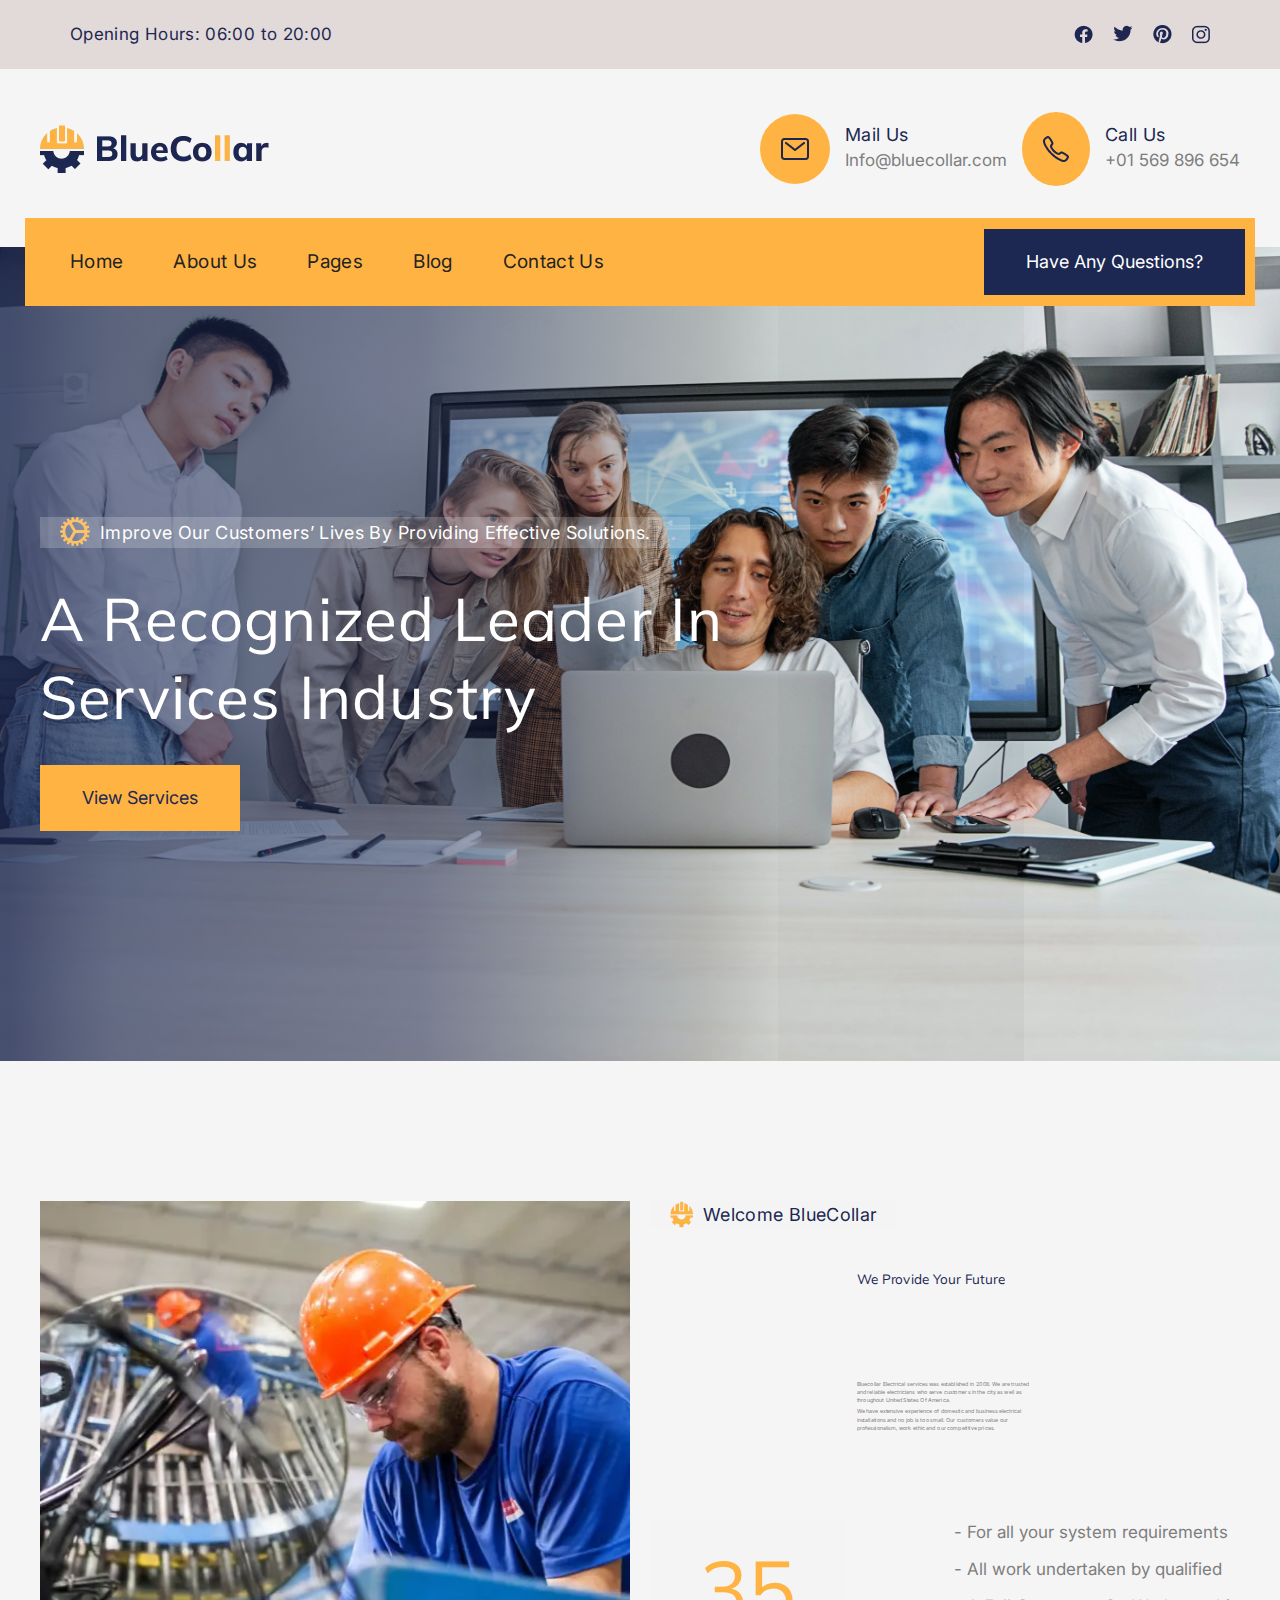
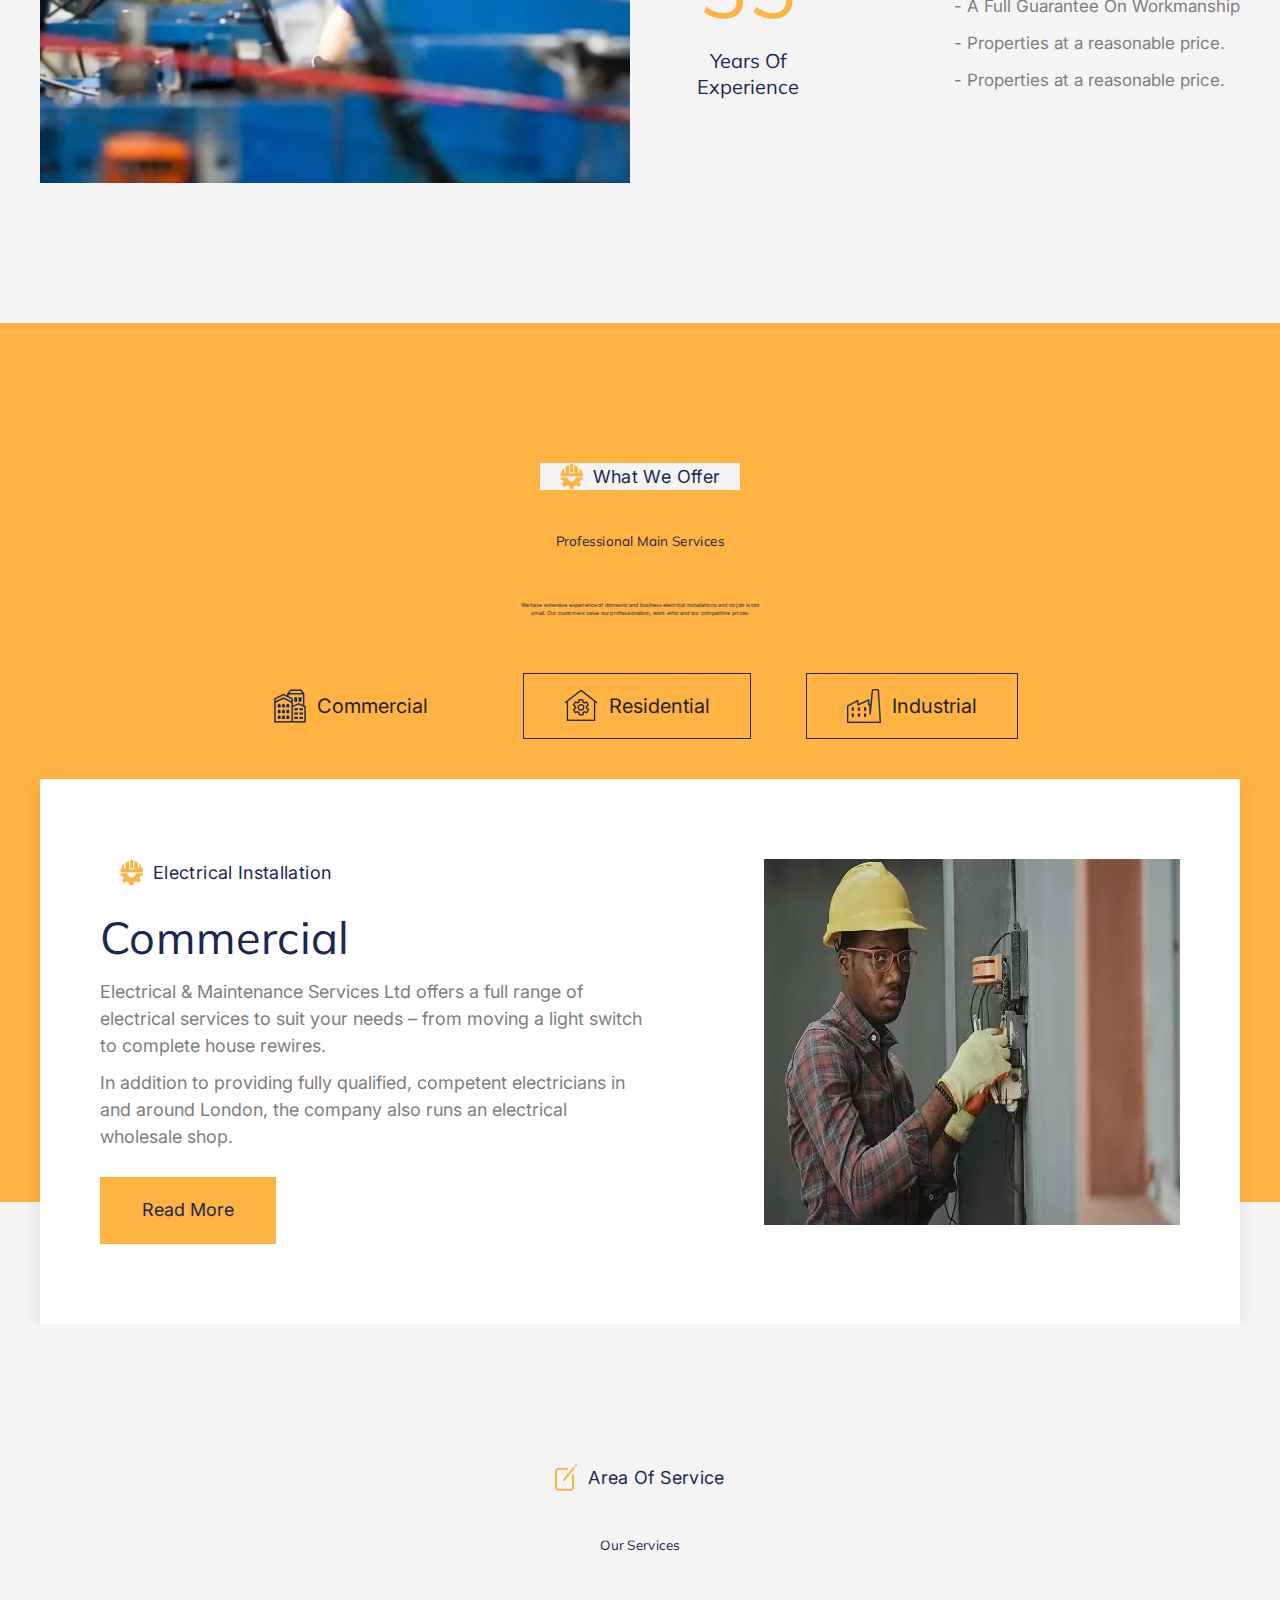
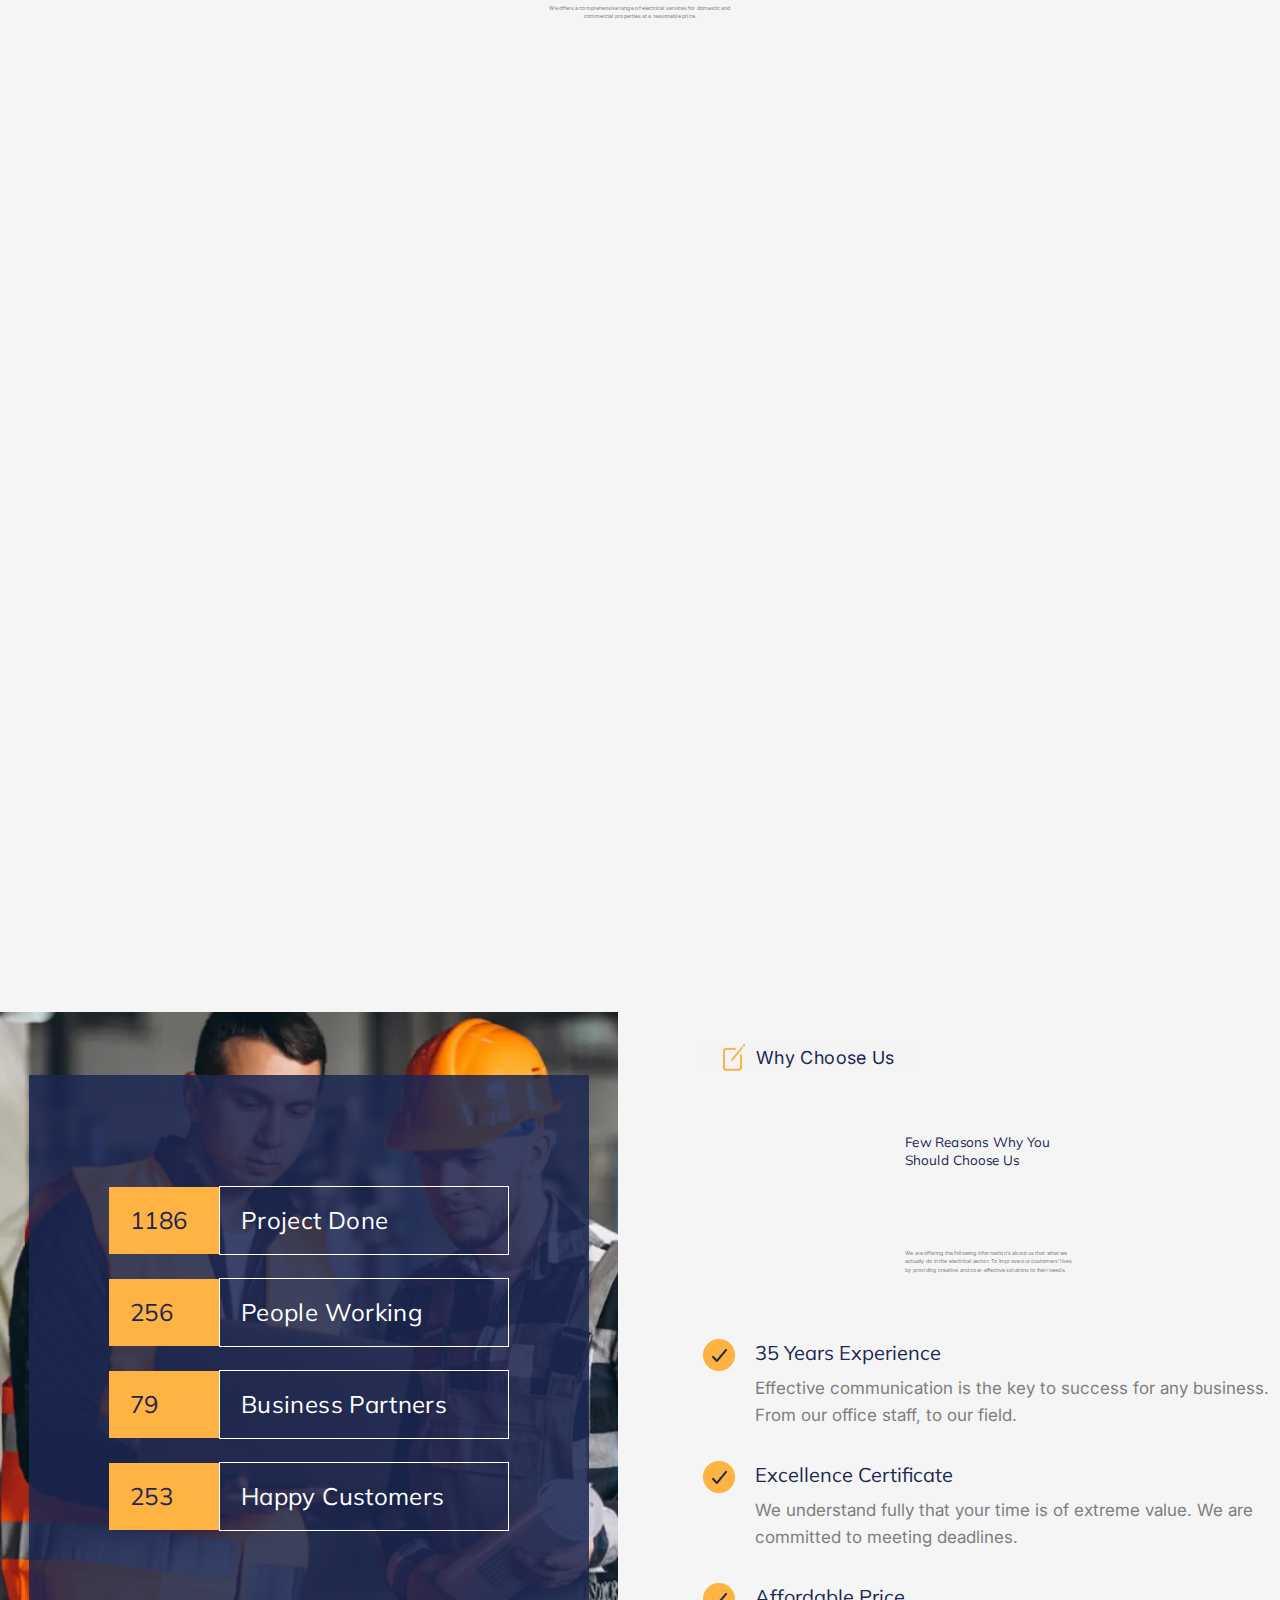
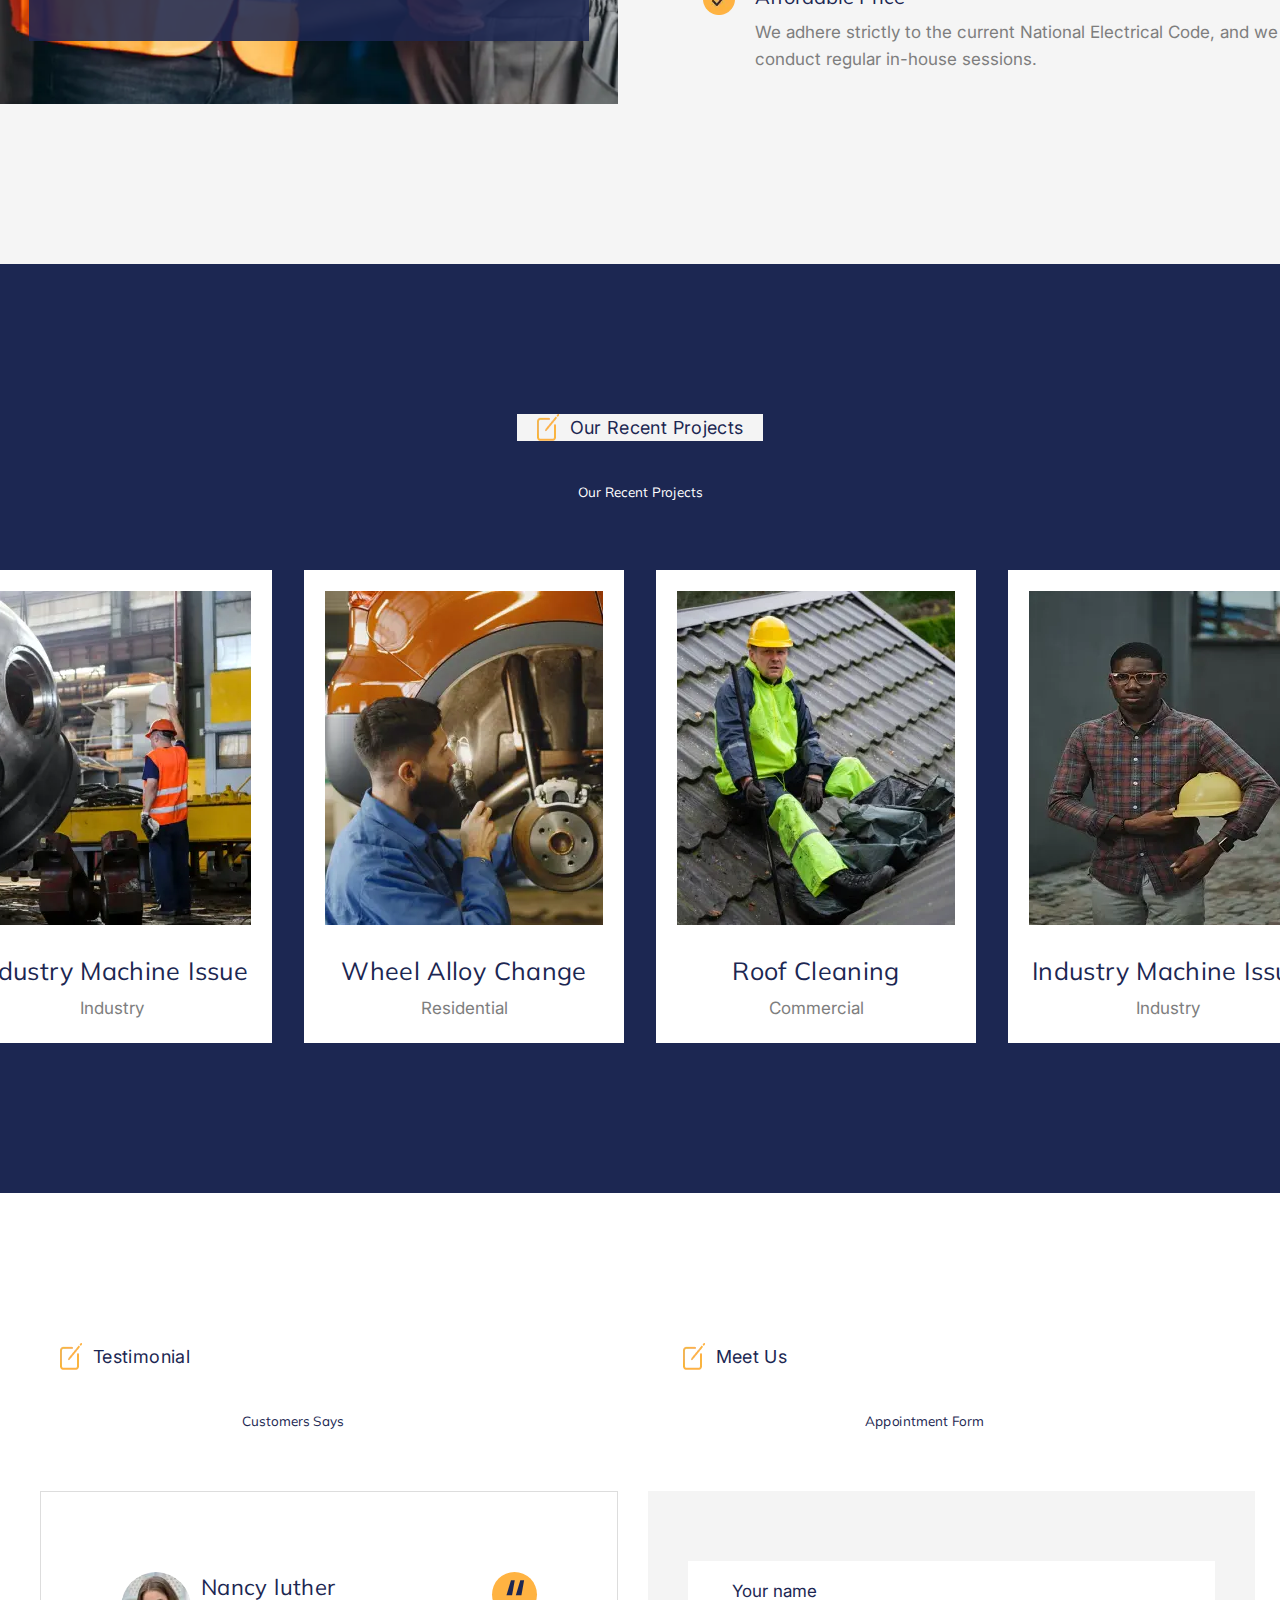
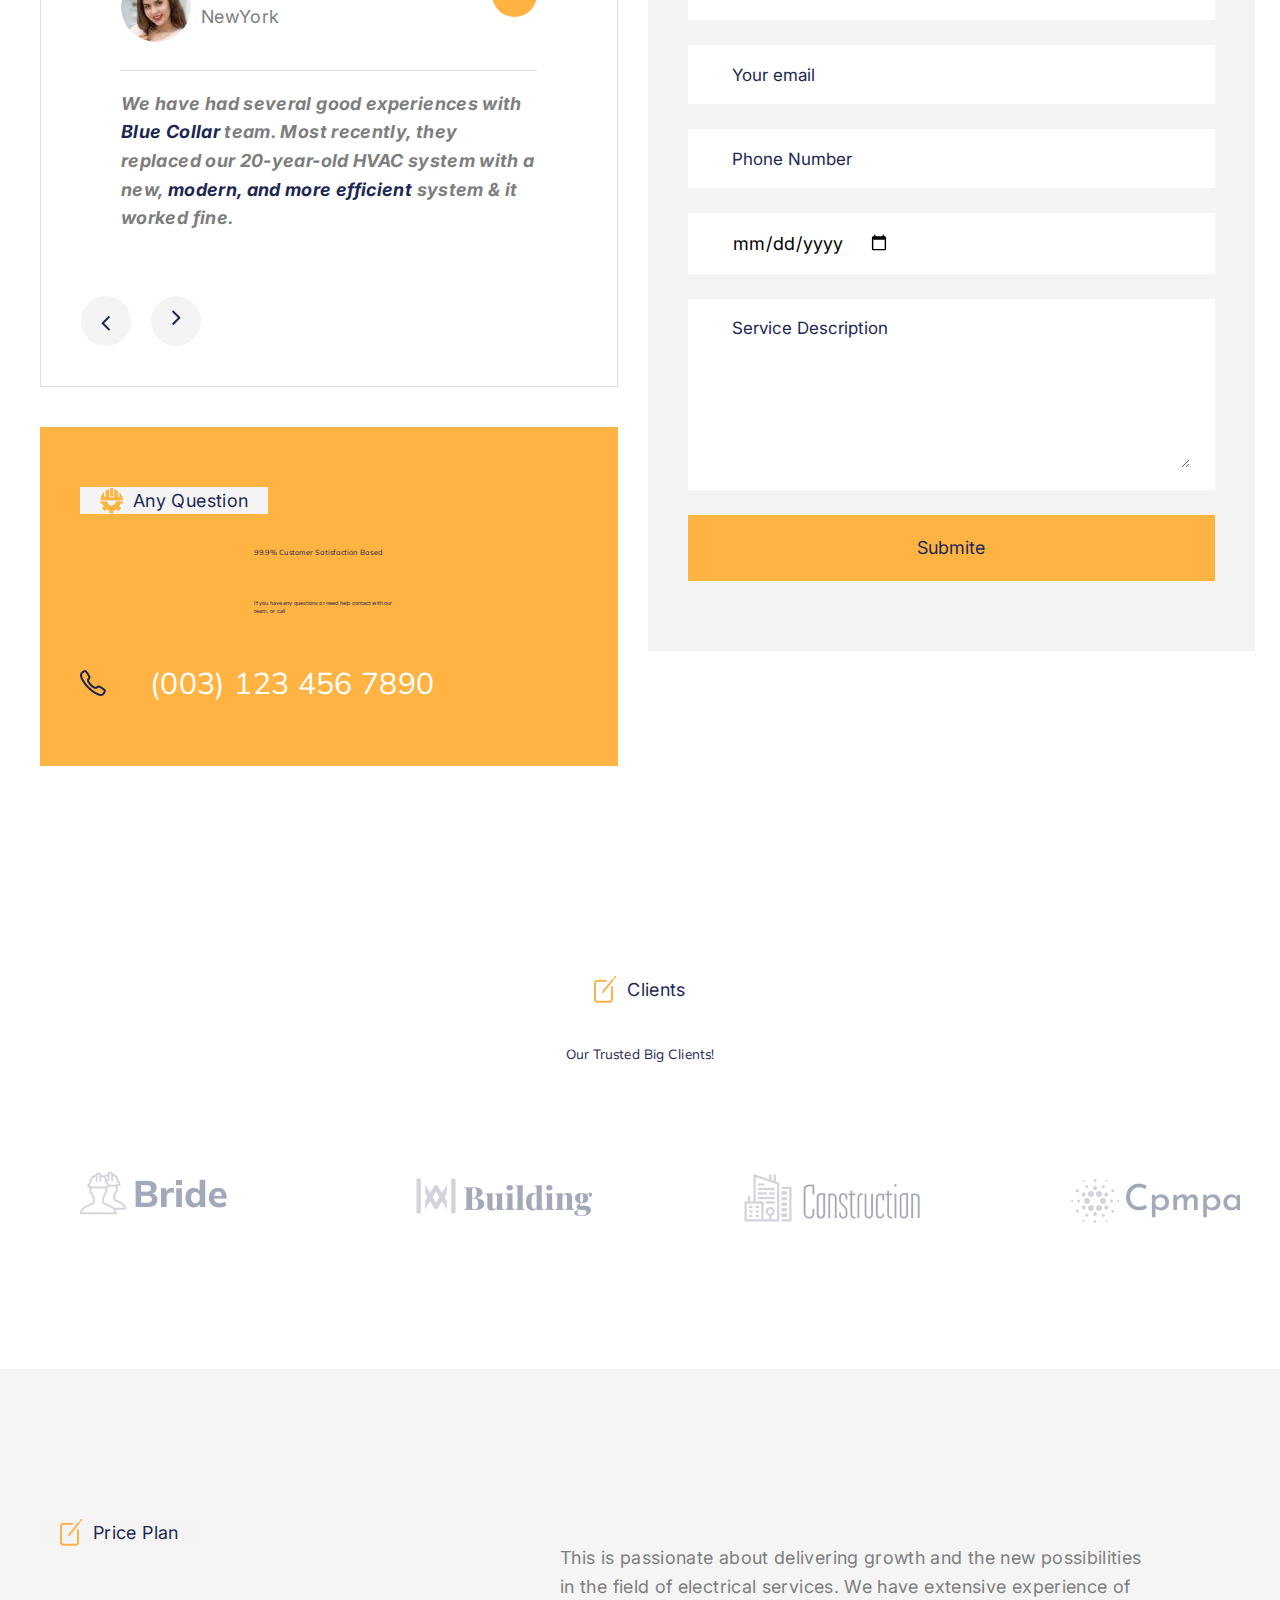
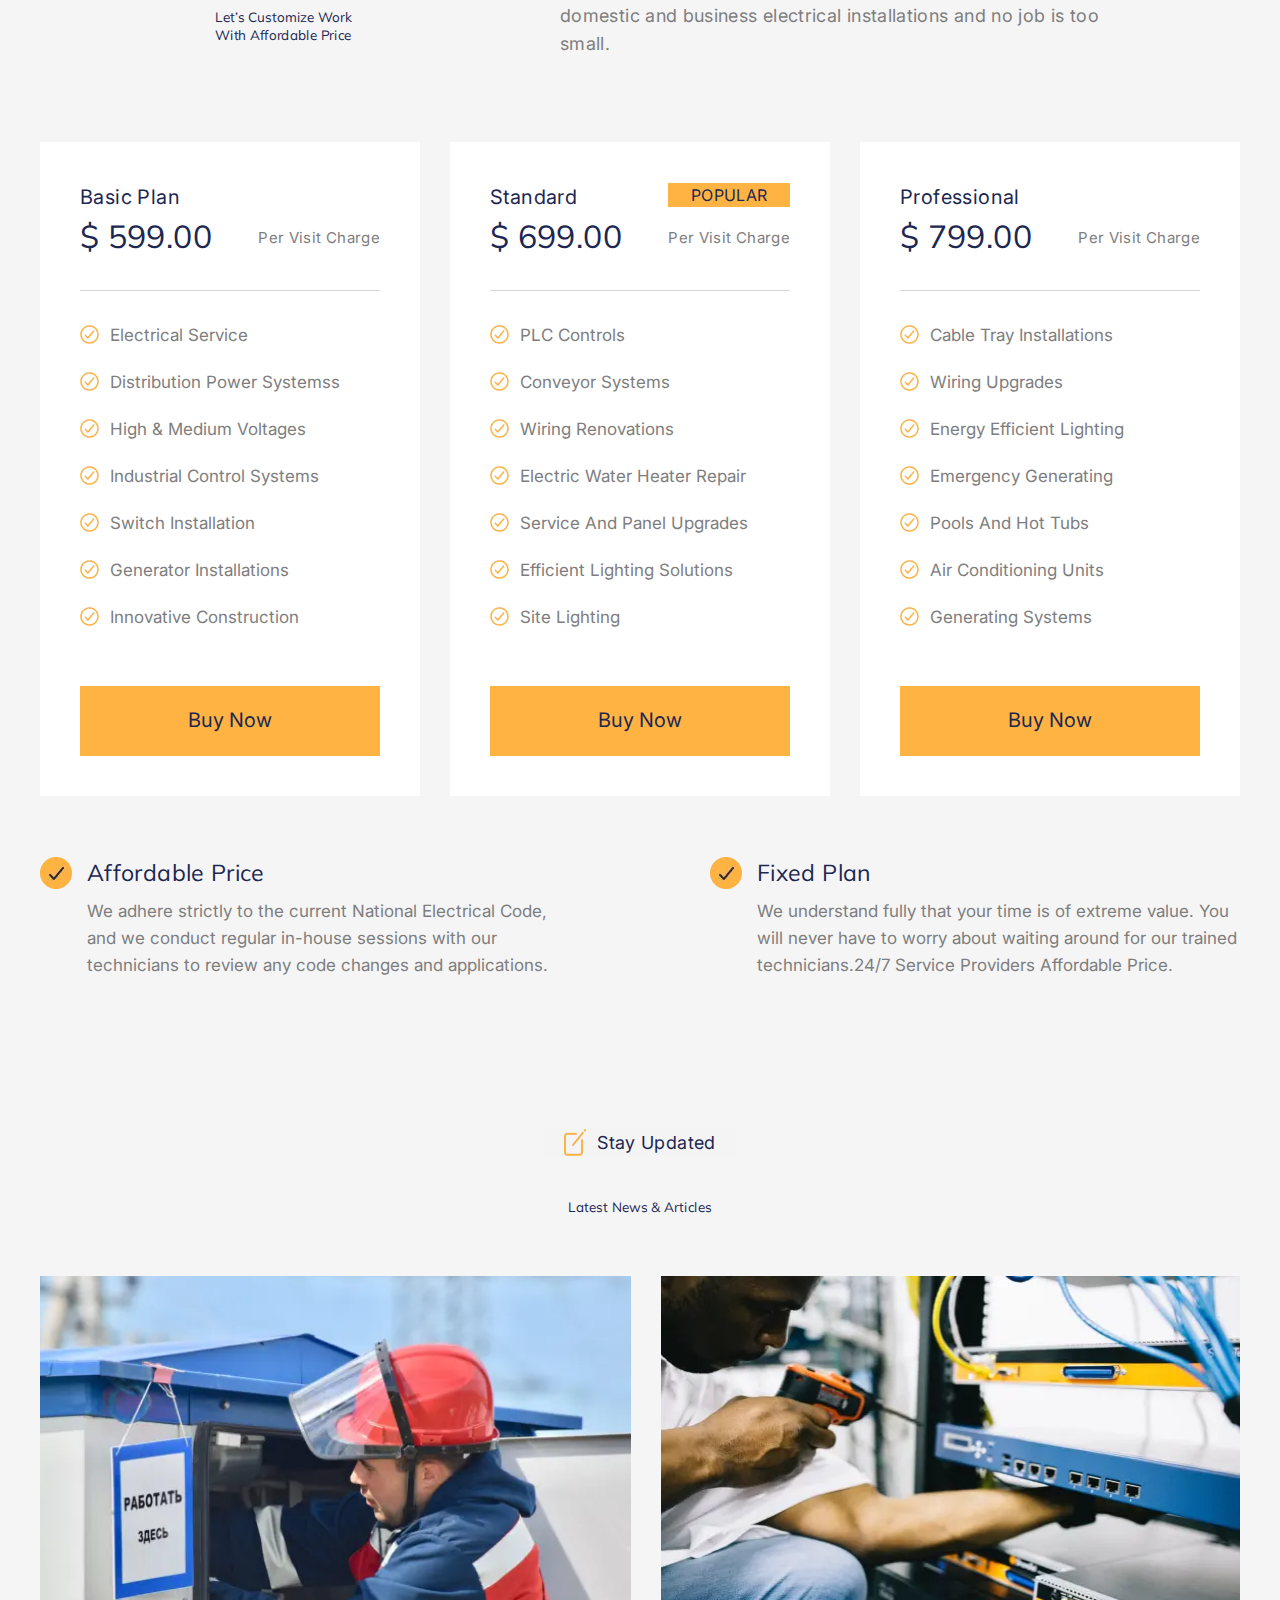
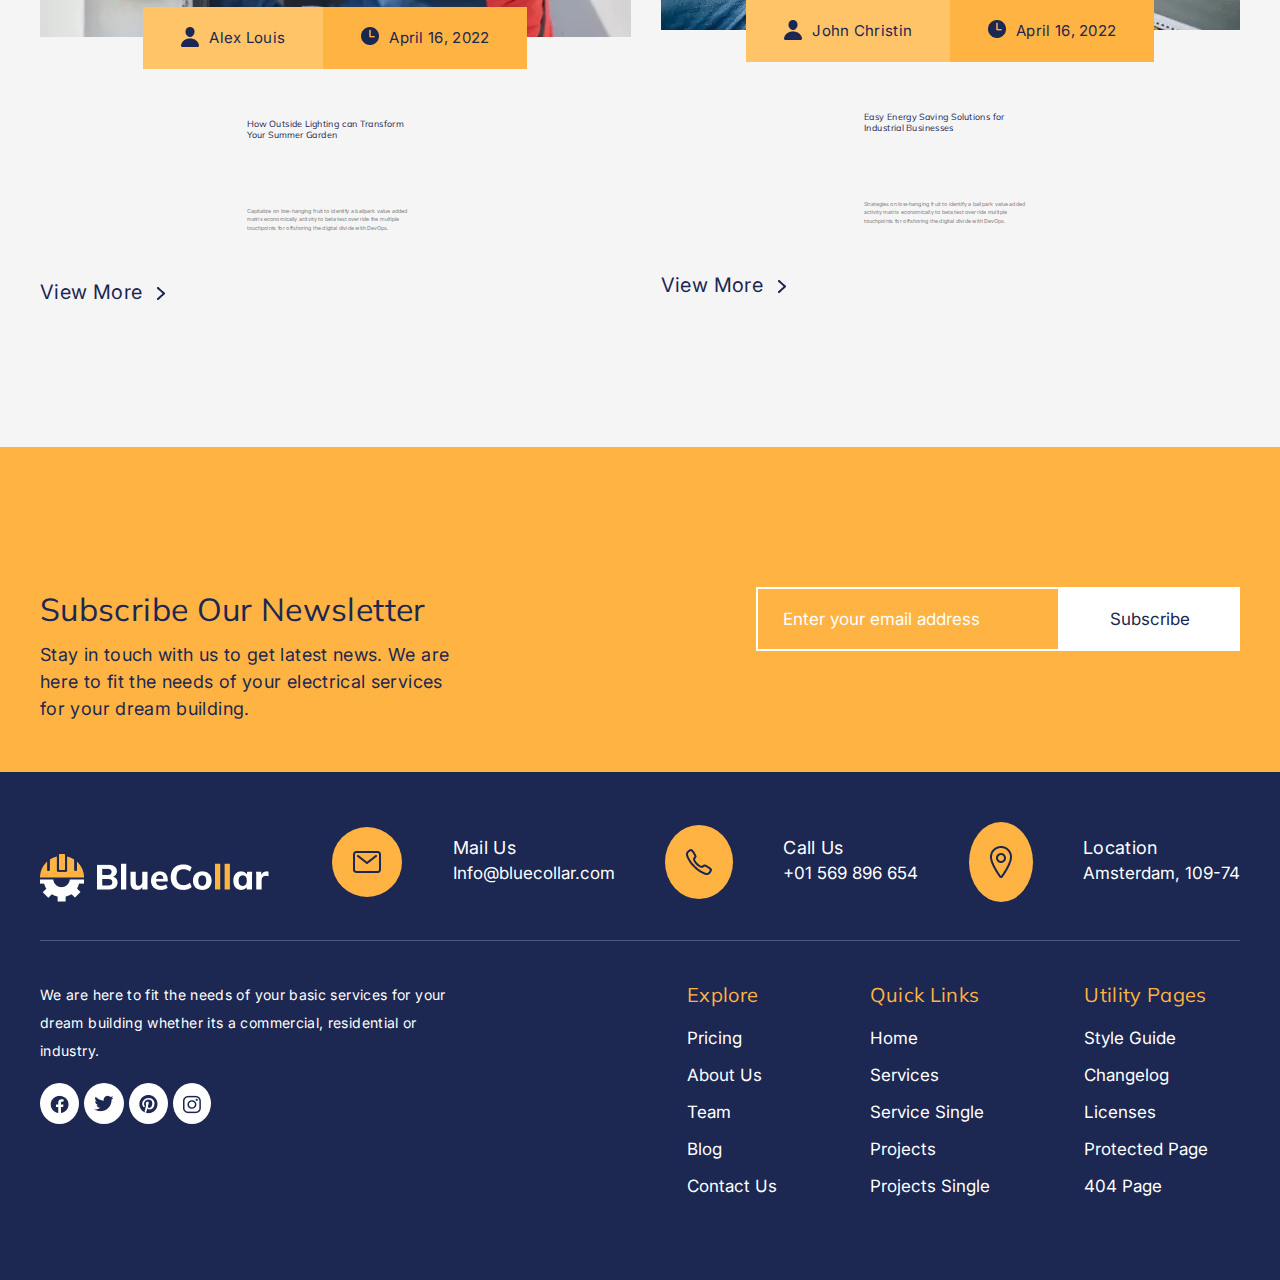
<file: home.html>
<!DOCTYPE html>
<html lang="en">

<head>
	<title>HomePage</title>
	<meta charset="UTF-8">
	<meta name="format-detection" content="telephone=no">
	<!-- <style>body{opacity: 0;}</style> -->
	<link rel="stylesheet" href="css/style.min.css?_v=20221121181854">
	<!-- <meta name="robots" content="noindex, nofollow"> -->
	<meta name="viewport" content="width=device-width, initial-scale=1.0">
</head>

<body>
	<div class="wrapper">
		<header class="header">
			<div class="header__container">
				<div class="header__informace">
					<div class="header__timetable">Opening Hours: 06:00 to 20:00</div>
					<div class="header__socials socials">
						<a href="" class="social"><picture><source srcset="img/socials/01.webp" type="image/webp"><img src="img/socials/01.png" alt="Fb"></picture></a>
						<a href="" class="social"><picture><source srcset="img/socials/02.webp" type="image/webp"><img src="img/socials/02.png" alt="Tw"></picture></a>
						<a href="" class="social"><picture><source srcset="img/socials/03.webp" type="image/webp"><img src="img/socials/03.png" alt="Pi"></picture></a>
						<a href="" class="social"><picture><source srcset="img/socials/04.webp" type="image/webp"><img src="img/socials/04.png" alt="Ins"></picture></a>
					</div>
				</div>
				<div data-da=".menu__body, 768" class="header__contacts contacts-header">
					<a href="" data-da=".header__menu, 768" class="header__logo"><picture><source srcset="img/logo.webp" type="image/webp"><img src="img/logo.png" alt="Logo"></picture></a>
					<div class="contacts-header__items">
						<a href="" class="contacts-header__item">
							<div class="contacts-header__image contacts-image"><picture><source srcset="img/contacts/01.webp" type="image/webp"><img src="img/contacts/01.png" alt=""></picture></div>
							<div class="contacts-header__info info-header">
								<div class="info-header__name info-name">Mail Us</div>
								<a href="mailto:Info@bluecollar.com" class="info-header__email info-email">Info@bluecollar.com</a>
							</div>
						</a>
						<a href="" class="contacts-header__item">
							<div class="contacts-header__image contacts-image"><picture><source srcset="img/contacts/02.webp" type="image/webp"><img src="img/contacts/02.png" alt=""></picture></div>
							<div class="contacts-header__info info-header">
								<div class="info-header__name info-name">Call Us</div>
								<a href="tel:+01569896654" class="info-header__phone info-phone">+01 569 896 654</a>
							</div>
						</a>
					</div>
				</div>
				<div class="header__menu menu">
					<button type="button" class="menu__icon icon-menu"><span></span></button>
					<nav class="menu__body">
						<ul class="menu__list">
							<li class="menu__item"><a href="" class="menu__link">Home</a></li>
							<li class="menu__item"><a href="" class="menu__link">About Us</a></li>
							<li class="menu__item"><a href="" class="menu__link">Pages</a></li>
							<li class="menu__item"><a href="" class="menu__link">Blog</a></li>
							<li class="menu__item"><a href="" class="menu__link">Contact Us</a></li>
						</ul>
					</nav>
					<a href="" data-da=".menu__body, 768" class="header__button button _button-blue">Have Any Questions?</a>
				</div>
			</div>
		</header>
		<main class="page">
			<section class="page__main-block main-block">
				<div class="main-block__container">
					<div class="main-block__body">
						<h3 class="main-block__label main-block__label_icon">Improve our customers’ lives by providing
							effective solutions.</h3>
						<h1 class="main-block__title">A recognized leader in services industry</h1>
						<a href="" class="main-block__button button ">View Services</a>
					</div>
				</div>
			</section>
			<section class="page__about about">
				<div class="about__container">
					<div class="about__item">
						<div class="about__content">
							<div class="about__image-ibg"><picture><source srcset="img/about.webp" type="image/webp"><img src="img/about.jpg" alt="about"></picture></div>
							<div class="about__body">
								<h3 class="about__label label label-icon">Welcome BlueCollar</h3>
								<h2 class="about__title title _anim-items _anim-no-hide">We Provide Your Future</h2>
								<div class="about__text text _anim-items _anim-no-hide">
									<p>Bluecollar Electrical services was established in 2008. We are trusted and reliable
										electricians who serve customers in the city as well as throughout United States Of
										America.
									</p>
									<p>We have extensive experience of domestic and business electrical installations and no job
										is
										too small. Our customers value our professionalism, work ethic and our competitive prices.
									</p>
								</div>
								<div data-da=".about__item, 992" class="about__experience experience-about">
									<div class="experience-about__body">
										<div class="experience-about__years">35</div>
										<div class="experience-about__text">Years Of Experience</div>
									</div>
									<ul class="experience-about__list">
										<li class="experience-about__item">- For all your system requirements</li>
										<li class="experience-about__item">- All work undertaken by qualified</li>
										<li class="experience-about__item">- A Full Guarantee On Workmanship</li>
										<li class="experience-about__item">- Properties at a reasonable price.</li>
										<li class="experience-about__item">- Properties at a reasonable price.</li>
									</ul>
								</div>
							</div>
						</div>
					</div>
				</div>
			</section>
			<section class="page__whatoffer whatoffer">
				<div class="whatoffer__container">
					<div class="whatoffer__body">
						<h3 class="whatoffer__label label label-icon">What We Offer</h3>
						<h2 class="whatoffer__title title _anim-items _anim-no-hidev">Professional Main Services</h2>
						<div class="whatoffer__text text _anim-items _anim-no-hide">
							<p>We have extensive experience of domestic and business electrical installations and no job is too
								small. Our customers value our professionalism, work ethic and our competitive prices.</p>
						</div>
					</div>
					<div data-tabs data-tabs-animate="1000" class="whatoffer__tabs tabs-whatoffer">
						<nav data-tabs-titles class="tabs-whatoffer__navigation">
							<button type="button" class="tabs-whatoffer__title _tab-active tabs-whatoffer-icon_1 ">Commercial</button>
							<button type="button" class="tabs-whatoffer__title tabs-whatoffer-icon_2">Residential</button>
							<button type="button" class="tabs-whatoffer__title tabs-whatoffer-icon_3">Industrial</button>
						</nav>
						<div data-tabs-body class="tabs-whatoffer__content">
							<div class="tabs-whatoffer__body body-tabs-whatoffer">
								<div class="body-tabs-whatoffer__content">
									<h3 class="body-tabs-whatoffer__label label label-icon label-icon-tabs">Electrical
										installation</h3>
									<h2 class="body-tabs-whatoffer__title title  _anim-items _anim-no-hide">Commercial</h2>
									<div class="body-tabs-whatoffer__text text  _anim-items _anim-no-hide">
										<p>Electrical & Maintenance Services Ltd offers a full range of electrical services to
											suit your needs – from moving a light switch to complete house rewires.</p>
										<p>In addition to providing fully qualified, competent electricians in and around London,
											the company also runs an electrical wholesale shop.</p>
									</div>
									<a href="" class="body-tabs-whatoffer__button button">Read More</a>
								</div>
								<div class="body-tabs-whatoffer__image"><picture><source srcset="img/whatoffer/01.webp" type="image/webp"><img src="img/whatoffer/01.jpg" alt=""></picture></div>
							</div>
							<div class="tabs-whatoffer__body body-tabs-whatoffer">
								<div class="body-tabs-whatoffer__content">
									<h3 class="body-tabs-whatoffer__label label label-icon label-icon-tabs">Electrical
										installation</h3>
									<h2 class="body-tabs-whatoffer__title title">Residential</h2>
									<div class="body-tabs-whatoffer__text text">
										<p>Electrical & Maintenance Services Ltd offers a full range of electrical services to
											suit your needs – from moving a light switch to complete house rewires.</p>
										<p>In addition to providing fully qualified, competent electricians in and around London,
											the company also runs an electrical wholesale shop.</p>
									</div>
									<a href="" class="body-tabs-whatoffer__button button">Read More</a>
								</div>
								<div class="body-tabs-whatoffer__image"><picture><source srcset="img/whatoffer/02.webp" type="image/webp"><img src="img/whatoffer/02.jpg" alt=""></picture></div>
							</div>
							<div class="tabs-whatoffer__body body-tabs-whatoffer">
								<div class="body-tabs-whatoffer__content">
									<h3 class="body-tabs-whatoffer__label label label-icon label-icon-tabs">Electrical
										installation</h3>
									<h2 class="body-tabs-whatoffer__title title">Industrial</h2>
									<div class="body-tabs-whatoffer__text text">
										<p>Electrical & Maintenance Services Ltd offers a full range of electrical services to
											suit your needs – from moving a light switch to complete house rewires.</p>
										<p>In addition to providing fully qualified, competent electricians in and around London,
											the company also runs an electrical wholesale shop.</p>
									</div>
									<a href="" class="body-tabs-whatoffer__button button">Read More</a>
								</div>
								<div class="body-tabs-whatoffer__image"><picture><source srcset="img/whatoffer/03.webp" type="image/webp"><img src="img/whatoffer/03.jpg" alt=""></picture></div>
							</div>
						</div>
					</div>
				</div>
			</section>
			<section class="page__services services">
				<div class="services__container">
					<div class="services__body">
						<h3 class="services__label label label-icon label-icon_1">Area Of Service</h3>
						<h2 class="services__title title _anim-items _anim-no-hide">Our Services</h2>
						<div class="services__text text _anim-items _anim-no-hide">
							<p>We offers a comprehensive range of electrical services for domestic and commercial properties at
								a
								reasonable price.</p>
						</div>
					</div>
					<div class="services__items">
						<div class="services__item item-services _anim-items _anim-no-hide">
							<div class="item-services__body">
								<div class="item-services__icon"><picture><source srcset="img/services/01.webp" type="image/webp"><img src="img/services/01.png" alt=""></picture></div>
								<div class="item-services__title">Air condition service</div>
								<div class="item-services__text">Services are able to service your entire electrical
									infrastructure from Thermal Imaging of your air condition from switch boards.</div>
								<a href="" class="item-services__button">View More</a>
							</div>
							<a href="" class="item-services__icon-more">
								<picture><source srcset="img/more-icon.webp" type="image/webp"><img src="img/more-icon.png" alt=""></picture>
							</a>
						</div>
						<div class="services__item item-services _anim-items _anim-no-hide">
							<div class="item-services__body">
								<div class="item-services__icon"><picture><source srcset="img/services/02.webp" type="image/webp"><img src="img/services/02.png" alt=""></picture></div>
								<div class="item-services__title">Electrical installation</div>
								<div class="item-services__text">The art electrical installations that provide all the necessary
									electrical solutions to suit your business, home or industrial premises.</div>
								<a href="" class="item-services__button">View More</a>
							</div>
							<a href="" class="item-services__icon-more">
								<picture><source srcset="img/more-icon.webp" type="image/webp"><img src="img/more-icon.png" alt=""></picture>
							</a>
						</div>
						<div class="services__item item-services _anim-items _anim-no-hide">
							<div class="item-services__body">
								<div class="item-services__icon"><picture><source srcset="img/services/03.webp" type="image/webp"><img src="img/services/03.png" alt=""></picture></div>
								<div class="item-services__title">General Builder</div>
								<div class="item-services__text">We provide impeccable safety assessments to both commercial,
									residential properties. Our adept & knowledgeable electricians.</div>
								<a href="" class="item-services__button">View More</a>
							</div>
							<a href="" class="item-services__icon-more">
								<picture><source srcset="img/more-icon.webp" type="image/webp"><img src="img/more-icon.png" alt=""></picture>
							</a>
						</div>
						<div class="services__item item-services _anim-items _anim-no-hide">
							<div class="item-services__body">
								<div class="item-services__icon"><picture><source srcset="img/services/04.webp" type="image/webp"><img src="img/services/04.png" alt=""></picture></div>
								<div class="item-services__title">Security System</div>
								<div class="item-services__text">Utilized for measuring flow, temperature level & pressure in
									the manufacturing industry array of technology is ensure productivity.</div>
								<a href="" class="item-services__button">View More</a>
							</div>
							<a href="" class="item-services__icon-more">
								<picture><source srcset="img/more-icon.webp" type="image/webp"><img src="img/more-icon.png" alt=""></picture>
							</a>
						</div>
						<div class="services__item item-services _anim-items _anim-no-hide">
							<div class="item-services__body">
								<div class="item-services__icon"><picture><source srcset="img/services/05.webp" type="image/webp"><img src="img/services/05.png" alt=""></picture></div>
								<div class="item-services__title">Service & maintenance</div>
								<div class="item-services__text">Electrical Services are able to service your entire electrical
									infrastructure from Thermal Imaging of your switch boards.</div>
								<a href="" class="item-services__button">View More</a>
							</div>
							<a href="" class="item-services__icon-more">
								<picture><source srcset="img/more-icon.webp" type="image/webp"><img src="img/more-icon.png" alt=""></picture>
							</a>
						</div>
						<div class="services__item item-services _anim-items _anim-no-hide">
							<div class="item-services__body">
								<div class="item-services__icon"><picture><source srcset="img/services/06.webp" type="image/webp"><img src="img/services/06.png" alt=""></picture></div>
								<div class="item-services__title">House Extensions</div>
								<div class="item-services__text">Traditionally, electricity is supplied through overhead network
									poles, where the cable is connected to your building.</div>
								<a href="" class="item-services__button">View More</a>
							</div>
							<a href="" class="item-services__icon-more">
								<picture><source srcset="img/more-icon.webp" type="image/webp"><img src="img/more-icon.png" alt=""></picture>
							</a>
						</div>
					</div>
				</div>
			</section>
			<section class="page__why why">
				<div class="why__body">
					<div class="why__image">
						<div class="why__picture-ibg">
							<picture><source srcset="img/why/image.webp" type="image/webp"><img src="img/why/image.jpg" alt=""></picture>
						</div>
						<div data-watch class="why__statistics statistics counters">
							<div class="statistic">
								<div data-digits-counter data-digits-counter-speed="2500" class="statistics__number">3956</div>
								<div class="statistics__value">Project Done</div>
							</div>
							<div class="statistic">
								<div data-digits-counter data-digits-counter-speed="2500" class="statistics__number">854</div>
								<div class="statistics__value">People Working</div>
							</div>
							<div class="statistic">
								<div data-digits-counter data-digits-counter-speed="2500" class="statistics__number">265</div>
								<div class="statistics__value">Business Partners</div>
							</div>
							<div class="statistic">
								<div data-digits-counter data-digits-counter-speed="2500" class="statistics__number">845+</div>
								<div class="statistics__value">Happy Customers</div>
							</div>
						</div>
					</div>
					<div class="why__content content-why">
						<div class="content-why__body">
							<h3 class="content-why__label label label-icon label-icon_1">Why Choose Us</h3>
							<h2 class="content-why__title title  _anim-items _anim-no-hide">Few Reasons Why You Should Choose Us</h2>
							<div class="content-why__text text  _anim-items _anim-no-hide">
								<p>We are offering the following information's about us that what we actually do in the
									electrical sector. To Improve our customers’ lives by providing creative and cost-effective
									solutions to their needs.</p>
							</div>
						</div>
						<ul class="content-why__list">
							<li class="content-why__item item-list">
								<div class="item-list__title">35 Years Experience</div>
								<div class="item-list__text">Effective communication is the key to success for any business.
									From our office staff, to our field.</div>
							</li>
							<li class="content-why__item item-list">
								<div class="item-list__title">Excellence Certificate</div>
								<div class="item-list__text">We understand fully that your time is of extreme value. We are
									committed to meeting deadlines.</div>
							</li>
							<li class="content-why__item item-list">
								<div class="item-list__title">Affordable Price</div>
								<div class="item-list__text">We adhere strictly to the current National Electrical Code, and we
									conduct regular in-house sessions.</div>
							</li>
						</ul>
					</div>
				</div>
			</section>
			<section class="page__gallery gallery">
				<div class="gallery__body">
					<h3 class="gallery__label label label-icon label-icon_1">Our Recent Projects</h3>
					<h2 class="gallery__title title  _anim-items _anim-no-hide">Our Recent Projects</h2>
				</div>
				<div data-speed="0.01" class="gallery__content">
					<div data-gallery class="gallery__items">
						<a href="img/gallery/01.jpg" class="gallery__item item-gallery">
							<div class="item-gallery__body">
								<div class="item-gallery__image-ibg">
									<picture><source srcset="img/gallery/01.webp" type="image/webp"><img src="img/gallery/01.jpg" alt="Jack Grielish"></picture>
								</div>
								<div class="item-gallery__value">Fiber cable change</div>
								<div class="item-gallery__position">Commercial</div>
							</div>
						</a>
						<a href="img/gallery/02.jpg" class="gallery__item item-gallery">
							<div class="item-gallery__body">
								<div class="item-gallery__image-ibg">
									<picture><source srcset="img/gallery/02.webp" type="image/webp"><img src="img/gallery/02.jpg" alt="Kayle Walker"></picture>
								</div>
								<div class="item-gallery__value">Industry machine issue</div>
								<div class="item-gallery__position">Industry</div>
							</div>
						</a>
						<a href="img/gallery/03.jpg" class="gallery__item item-gallery">
							<div class="item-gallery__body">
								<div class="item-gallery__image-ibg">
									<picture><source srcset="img/gallery/03.webp" type="image/webp"><img src="img/gallery/03.jpg" alt="Racheem Sterling"></picture>
								</div>
								<div class="item-gallery__value">Wheel Alloy Change</div>
								<div class="item-gallery__position">Residential</div>
							</div>

						</a>
						<a href="img/gallery/04.jpg" class="gallery__item item-gallery">
							<div class="item-gallery__body">
								<div class="item-gallery__image-ibg">
									<picture><source srcset="img/gallery/04.webp" type="image/webp"><img src="img/gallery/04.jpg" alt="Jamse Milner"></picture>
								</div>
								<div class="item-gallery__value">Roof Cleaning</div>
								<div class="item-gallery__position">Commercial</div>
							</div>
						</a>
						<a href="img/gallery/05.jpg" class="gallery__item item-gallery">
							<div class="item-gallery__body">
								<div class="item-gallery__image-ibg">
									<picture><source srcset="img/gallery/05.webp" type="image/webp"><img src="img/gallery/05.jpg" alt="Unai Emeri"></picture>
								</div>
								<div class="item-gallery__value">Industry machine issue</div>
								<div class="item-gallery__position">Industry</div>
							</div>
						</a>
						<a href="img/gallery/06.jpg" class="gallery__item item-gallery">
							<div class="item-gallery__body">
								<div class="item-gallery__image-ibg">
									<picture><source srcset="img/gallery/06.webp" type="image/webp"><img src="img/gallery/06.jpg" alt="Frank Lampard"></picture>
								</div>
								<div class="item-gallery__value">Roof Cleaning</div>
								<div class="item-gallery__position">Residential</div>
							</div>
						</a>
					</div>
				</div>
			</section>
			<section class="page__customers customers">
				<div class="customers__container">
					<div class="customers__column">
						<div class="customers__body">
							<h3 class="customers__label label label-icon label-icon_1">Testimonial</h3>
							<h2 class="customers__title title _anim-items _anim-no-hide">Customers Says</h2>
						</div>
						<!-- Оболочка слайдера -->
						<div class="customers__slider swiper">
							<!-- Двигающееся часть слайдера -->
							<div class="customers__wrapper swiper-wrapper">
								<!-- Слайд -->
								<div class="customers__slide slide-customers swiper-slide">
									<div class="slide-customers__body">
										<div class="slide-customers__image"><picture><source srcset="img/customers/01.webp" type="image/webp"><img src="img/customers/01.png" alt=""></picture></div>
										<div class="slide-customers__item">
											<div class="slide-customers__name">Nancy luther</div>
											<div class="slide-customers__city">NewYork</div>
										</div>
									</div>
									<div class="slide-customers__text">We have had several good experiences with <span>Blue
											Collar</span> team. Most recently, they replaced our 20-year-old HVAC system with a
										new, <span>modern, and more efficient</span> system & it worked fine. </div>
								</div>
								<div class="customers__slide slide-customers swiper-slide">
									<div class="slide-customers__body">
										<div class="slide-customers__image"><picture><source srcset="img/customers/02.webp" type="image/webp"><img src="img/customers/02.png" alt=""></picture></div>
										<div class="slide-customers__item">
											<div class="slide-customers__name">Lady luther</div>
											<div class="slide-customers__city">Tokio</div>
										</div>
									</div>
									<div class="slide-customers__text">We have had several good experiences with <span>Blue
											Collar</span> team. Most recently, they replaced our 20-year-old HVAC system with a
										new, <span>modern, and more efficient</span> system & it worked fine. </div>
								</div>
								<div class="customers__slide slide-customers swiper-slide">
									<div class="slide-customers__body">
										<div class="slide-customers__image"><picture><source srcset="img/customers/03.webp" type="image/webp"><img src="img/customers/03.png" alt=""></picture></div>
										<div class="slide-customers__item">
											<div class="slide-customers__name">Jorge Bush</div>
											<div class="slide-customers__city">Nevada</div>
										</div>
									</div>
									<div class="slide-customers__text">We have had several good experiences with <span>Blue
											Collar</span> team. Most recently, they replaced our 20-year-old HVAC system with a
										new, <span>modern, and more efficient</span> system & it worked fine. </div>
								</div>
							</div>
							<div class="customers__arrows">
								<button type="button" class="swiper-button-prev customers__arrow">
									<picture><source srcset="img/customers/arrow.webp" type="image/webp"><img src="img/customers/arrow.png" alt=""></picture>
								</button>
								<button type="button" class="swiper-button-next customers__arrow">
									<picture><source srcset="img/customers/arrow.webp" type="image/webp"><img src="img/customers/arrow.png" alt=""></picture>
								</button>
							</div>
						</div>
						<div class="customers__question question-customers">
							<div class="question-customers__body">
								<h3 class="question-customers__label label label-icon">Any Question</h3>
								<h2 class="question-customers__title title _anim-items _anim-no-hide">99.9% Customer Satisfaction Based</h2>
								<div class="question-customers__text text _anim-items _anim-no-hide">
									<p>If you have any questions or need help contact with our team, or call</p>
								</div>
								<a href="0031234567890" class="question-customers__phone question-customers_icon">(003) 123 456
									7890</a>
							</div>
						</div>
					</div>
					<div class="customers__column">
						<div class="customers__body">
							<h3 class="customers__label label label-icon label-icon_1">Meet Us</h3>
							<h2 class="customers__title title _anim-items _anim-no-hide">Appointment Form</h2>
						</div>
						<form action="#" class="customers__form form-customers">
							<div class="form-customers__input">
								<input autocomplete="off" type="text" name="form[]" data-error="Ошибка" placeholder="Your name" class="form-customers__name">
							</div>
							<div class="form-customers__input">
								<input autocomplete="off" type="email" name="form[]" data-error="Ошибка" placeholder="Your email" class="form-customers__email">
							</div>
							<div class="form-customers__input">
								<input autocomplete="off" type="tel" name="form[]" data-error="Ошибка" placeholder="Phone Number" class="form-customers__phone">
							</div>
							<div class="form-customers__input">
								<input autocomplete="off" type="date" name="form[]" data-error="Ошибка" placeholder="Date" class="form-customers__date">
							</div>
							<div class="form-customers__input">
								<textarea autocomplete="off" name="form[]" placeholder="Service Description" data-error="Ошибка" class="form-customers__textarea"></textarea>
							</div>
							<button type="submit" class="form-customers__button button">Submite</button>
						</form>
					</div>
				</div>
			</section>
			<section class="page__clients clients">
				<div class="clients__container">
					<div class="clients__body">
						<h3 class="clients__label label label-icon label-icon_1">Clients</h3>
						<h2 class="clients__title title _anim-items _anim-no-hide">Our Trusted Big Clients!</h2>
					</div>
					<div class="clients__slider swiper">
						<div class="clients__wrapper swiper-wrapper">
							<div class="clients__slide swiper-slide">
								<picture><source srcset="img/clients/01.webp" type="image/webp"><img src="img/clients/01.png" alt=""></picture>
							</div>
							<div class="clients__slide swiper-slide">
								<picture><source srcset="img/clients/02.webp" type="image/webp"><img src="img/clients/02.png" alt=""></picture>
							</div>
							<div class="clients__slide swiper-slide">
								<picture><source srcset="img/clients/03.webp" type="image/webp"><img src="img/clients/03.png" alt=""></picture>
							</div>
							<div class="clients__slide swiper-slide">
								<picture><source srcset="img/clients/04.webp" type="image/webp"><img src="img/clients/04.png" alt=""></picture>
							</div>
							<div class="clients__slide swiper-slide">
								<picture><source srcset="img/clients/01.webp" type="image/webp"><img src="img/clients/01.png" alt=""></picture>
							</div>
						</div>
					</div>
				</div>
			</section>
			<section class="page__price price">
				<div class="price__container">
					<div class="price__body body-price">
						<div class="body-price__title">
							<h3 class="body-price__label label label-icon_1">Price Plan</h3>
							<h2 class=" title _anim-items _anim-no-hide">Let’s Customize Work With Affordable Price</h2>
						</div>
						<div class="body-price__text">This is passionate about delivering growth and the new possibilities in the field of electrical services. We have extensive experience of domestic and business electrical installations and no job is too small.</div>
					</div>
					<div class="price__slider swiper">
						<div class="price__wrapper swiper-wrapper">
							<div class="price__slide slide-price swiper-slide">
								<div class="slide-price__item">
									<div class="slide-price__title title-slide-price">
										<div class="title-slide-price__body">
											<div class="title-slide-price__name">Basic Plan</div>
											<div class="title-slide-price__value">$ 599.00</div>
										</div>
										<div class="title-slide-price__text">Per Visit Charge</div>
									</div>
									<ul class="slide-price__list list-price">
										<div class="list-price__item list-price__item_icon">Electrical Service</div>
										<div class="list-price__item list-price__item_icon">Distribution Power Systemss</div>
										<div class="list-price__item list-price__item_icon">High & Medium Voltages</div>
										<div class="list-price__item list-price__item_icon">Industrial Control Systems</div>
										<div class="list-price__item list-price__item_icon">Switch Installation</div>
										<div class="list-price__item list-price__item_icon">Generator Installations</div>
										<div class="list-price__item list-price__item_icon">Innovative Construction</div>
									</ul>
									<a href="" class="slide-price__button button">Buy Now</a>
								</div>
							</div>
							<div class="price__slide slide-price swiper-slide">
								<div class="slide-price__item">
									<div class="slide-price__title title-slide-price">
										<div class="title-slide-price__body">
											<div class="title-slide-price__name">Standard</div>
											<div class="title-slide-price__value">$ 699.00</div>
										</div>
										<div class="title-slide-price__text title-slide-price__text_popl">
											<div class="title-slide-price__popular">Popular</div>
											<div class="title-slide-price__visit">Per Visit Charge</div>
										</div>
									</div>
									<ul class="slide-price__list list-price">
										<div class="list-price__item list-price__item_icon">PLC Controls</div>
										<div class="list-price__item list-price__item_icon">Conveyor systems</div>
										<div class="list-price__item list-price__item_icon">Wiring renovations</div>
										<div class="list-price__item list-price__item_icon">Electric Water Heater Repair</div>
										<div class="list-price__item list-price__item_icon">Service And Panel Upgrades</div>
										<div class="list-price__item list-price__item_icon">Efficient Lighting Solutions</div>
										<div class="list-price__item list-price__item_icon">Site lighting</div>
									</ul>
									<a href="" class="slide-price__button button">Buy Now</a>
								</div>
							</div>
							<div class="price__slide slide-price swiper-slide">
								<div class="slide-price__item">
									<div class="slide-price__title title-slide-price">
										<div class="title-slide-price__body">
											<div class="title-slide-price__name">Professional</div>
											<div class="title-slide-price__value">$ 799.00</div>
										</div>
										<div class="title-slide-price__text">Per Visit Charge</div>
									</div>
									<ul class="slide-price__list list-price">
										<div class="list-price__item list-price__item_icon">Cable Tray Installations</div>
										<div class="list-price__item list-price__item_icon">Wiring Upgrades</div>
										<div class="list-price__item list-price__item_icon">Energy Efficient Lighting</div>
										<div class="list-price__item list-price__item_icon">Emergency Generating</div>
										<div class="list-price__item list-price__item_icon">Pools And Hot Tubs</div>
										<div class="list-price__item list-price__item_icon">Air Conditioning Units</div>
										<div class="list-price__item list-price__item_icon">Generating Systems</div>
									</ul>
									<a href="" class="slide-price__button button">Buy Now</a>
								</div>
							</div>
						</div>
					</div>
					<div class="price__block block-price">
						<div class="block-price__column">
							<div class="block-price__title block-price-icon">Affordable Price</div>
							<div class="block-price__text">We adhere strictly to the current National Electrical Code, and we conduct regular in-house sessions with our technicians to review any code changes and applications.</div>
						</div>
						<div class="block-price__column">
							<div class="block-price__title block-price-icon">Fixed Plan</div>
							<div class="block-price__text">We understand fully that your time is of extreme value. You will never have to worry about waiting around for our trained technicians.24/7 Service Providers Affordable Price.</div>
						</div>
					</div>
				</div>
			</section>
			<section class="page__news news">
				<div class="news__container">
					<div class="news__body">
						<h3 class="clients__label label label-icon label-icon_1">Stay Updated</h3>
						<h2 class="clients__title title _anim-items _anim-no-hide">Latest News & Articles</h2>
					</div>
					<div class="news__items">
						<div class="news__item item-news">
							<div class="item-news__image-ibg">
								<picture><source srcset="img/news/01.webp" type="image/webp"><img src="img/news/01.jpg" alt=""></picture>
							</div>
							<div class="item-news__label">
								<div class="item-news__name item-news__name-icon">Alex Louis</div>
								<div class="item-news__date item-news__date-icon">April 16, 2022</div>
							</div>
							<h3 class="item-news__title title _anim-items _anim-no-hide">How Outside Lighting can Transform Your Summer Garden</h3>
							<div class="item-news__text text _anim-items _anim-no-hide">Capitalize on low-hanging fruit to identify a ballpark value added matrix economically activity to beta test override the multiple touchpoints for offshoring the digital divide with DevOps.</div>
							<a href="" class="item-news__button item-news__button-icon">View More</a>
						</div>
						<div class="news__item item-news">
							<div class="item-news__image-ibg">
								<picture><source srcset="img/news/02.webp" type="image/webp"><img src="img/news/02.jpg" alt=""></picture>
							</div>
							<div class="item-news__label">
								<div class="item-news__name item-news__name-icon">John Christin</div>
								<div class="item-news__date item-news__date-icon">April 16, 2022</div>
							</div>
							<h3 class="item-news__title title _anim-items _anim-no-hide">Easy Energy Saving Solutions for Industrial Businesses</h3>
							<div class="item-news__text text _anim-items _anim-no-hide">Strategies on low-hanging fruit to identify a ballpark value added activity matrix economically to beta test override multiple touchpoints for offshoring the digital divide with DevOps.</div>
							<a href="" class="item-news__button item-news__button-icon">View More</a>
						</div>
					</div>
				</div>
			</section>
			<section class="page__subscribe subscribe">
				<div class="subscribe__container">
					<div class="subscribe__body">
						<h3 class="services__title">Subscribe Our Newsletter</h3>
						<h2 class="services__text">Stay in touch with us to get latest news. We are here to fit the needs of your electrical services for your dream building.</h2>
					</div>
					<form action="#" class="subscribe__form">
						<input autocomplete="off" type="email" name="form[]" data-error="Ошибка" placeholder="Enter your email address" class="subscribe__input">
						<button type="submit" class="subscribe__button">Subscribe</button>
					</form>
				</div>
			</section>
		</main>
		<footer class="footer">
			<div class="footer__container">
				<div class="footer__top">
					<a href="" class="footer__logo"><picture><source srcset="img/logo-footer.webp" type="image/webp"><img src="img/logo-footer.png" alt=""></picture></a>
					<a href="" class="footer__contacts contacts-footer">
						<div class="contacts-footer__image contacts-image"><picture><source srcset="img/contacts/01.webp" type="image/webp"><img src="img/contacts/01.png" alt=""></picture></div>
						<div class="contacts-footer__info info-header">
							<div class="contacts-footer__name info-name">Mail Us</div>
							<a href="mailto:Info@bluecollar.com" class="contacts-footer__email info-email">Info@bluecollar.com</a>
						</div>
					</a>
					<a href="" class="footer__contacts contacts-footer">
						<div class="contacts-footer__image contacts-image"><picture><source srcset="img/contacts/02.webp" type="image/webp"><img src="img/contacts/02.png" alt=""></picture></div>
						<div class="contacts-footer__info info-header">
							<div class="contacts-footer__name info-name">Call Us</div>
							<a href="+01569896654" class="contacts-footer__email info-phone">+01 569 896 654</a>
						</div>
					</a>
					<a href="" class="footer__contacts contacts-footer">
						<div class="contacts-footer__image contacts-image"><picture><source srcset="img/contacts/03.webp" type="image/webp"><img src="img/contacts/03.png" alt=""></picture></div>
						<div class="contacts-footer__info info-header">
							<div class="contacts-footer__name info-name">Location</div>
							<a href="" class="contacts-footer__email info-location">Amsterdam, 109-74</a>
						</div>
					</a>
				</div>
				<div class="footer__bottom">
					<div class="footer__column">
						<div class="footer__text">We are here to fit the needs of your basic services for your dream building
							whether its a commercial, residential or industry.</div>
						<div class="footer__socials socials">
							<a href="" class="social footer-social"><picture><source srcset="img/socials/01.webp" type="image/webp"><img src="img/socials/01.png" alt="Fb"></picture></a>
							<a href="" class="social footer-social"><picture><source srcset="img/socials/02.webp" type="image/webp"><img src="img/socials/02.png" alt="Tw"></picture></a>
							<a href="" class="social footer-social"><picture><source srcset="img/socials/03.webp" type="image/webp"><img src="img/socials/03.png" alt="Pi"></picture></a>
							<a href="" class="social footer-social"><picture><source srcset="img/socials/04.webp" type="image/webp"><img src="img/socials/04.png" alt="Ins"></picture></a>
						</div>
					</div>
					<div class="footer__column">
						<nav class="footer__menu menu-footer">
							<div class="menu-footer__title">Explore</div>
							<ul class="menu-footer__list">
								<li class="menu-footer__item"><a href="" class="menu-footer__link">Pricing</a></li>
								<li class="menu-footer__item"><a href="" class="menu-footer__link">About Us</a></li>
								<li class="menu-footer__item"><a href="" class="menu-footer__link">Team</a></li>
								<li class="menu-footer__item"><a href="" class="menu-footer__link">Blog</a></li>
								<li class="menu-footer__item"><a href="" class="menu-footer__link">Contact Us</a></li>
							</ul>
						</nav>
						<nav class="footer__menu menu-footer">
							<div class="menu-footer__title">Quick Links</div>
							<ul class="menu-footer__list">
								<li class="menu-footer__item"><a href="" class="menu-footer__link">Home</a></li>
								<li class="menu-footer__item"><a href="" class="menu-footer__link">Services</a></li>
								<li class="menu-footer__item"><a href="" class="menu-footer__link">Service Single</a></li>
								<li class="menu-footer__item"><a href="" class="menu-footer__link">Projects</a></li>
								<li class="menu-footer__item"><a href="" class="menu-footer__link">Projects Single</a></li>
							</ul>
						</nav>
						<nav class="footer__menu menu-footer">
							<div class="menu-footer__title">Utility Pages</div>
							<ul class="menu-footer__list">
								<li class="menu-footer__item"><a href="" class="menu-footer__link">Style Guide</a></li>
								<li class="menu-footer__item"><a href="" class="menu-footer__link">Changelog</a></li>
								<li class="menu-footer__item"><a href="" class="menu-footer__link">Licenses</a></li>
								<li class="menu-footer__item"><a href="" class="menu-footer__link">Protected Page</a></li>
								<li class="menu-footer__item"><a href="" class="menu-footer__link">404 Page</a></li>
							</ul>
						</nav>
					</div>

				</div>
			</div>
		</footer>
	</div>
	<!-- <div id="popup" aria-hidden="true" class="popup">
	<div class="popup__wrapper">
		<div class="popup__content">
			<button data-close type="button" class="popup__close">Закрыть</button>
			<div class="popup__text">
				Text
			</div>
		</div>
	</div>
</div> -->
	<script src="js/app.min.js?_v=20221121181854"></script>
</body>

</html>
</file>
<file: css/style.min.css>
@charset "UTF-8";@import url(https://fonts.googleapis.com/css?family=Mulish:200,300,regular,500,600&display=swap);@import url(https://fonts.googleapis.com/css?family=Inter:100,200,300,regular,500,600,700,800,900&display=swap);*{padding:0;margin:0;border:0}*,:after,:before{-webkit-box-sizing:border-box;box-sizing:border-box}body,html{height:100%;min-width:320px}body{color:#7e7e7e;line-height:1;font-family:Inter;font-size:1.125rem;-ms-text-size-adjust:100%;-moz-text-size-adjust:100%;-webkit-text-size-adjust:100%;-webkit-font-smoothing:antialiased;-moz-osx-font-smoothing:grayscale}button,input,textarea{font-family:Inter;font-size:inherit}button{cursor:pointer;color:inherit;background-color:inherit}a{color:inherit;text-decoration:none}ul li{list-style:none}img{vertical-align:top}h1,h2,h3,h4,h5,h6{font-weight:inherit;font-size:inherit}body{background-color:#f5f5f5}.lock body{overflow:hidden;-ms-touch-action:none;touch-action:none;-ms-scroll-chaining:none;overscroll-behavior:none}.wrapper{min-height:100%;display:-webkit-box;display:-ms-flexbox;display:flex;-webkit-box-orient:vertical;-webkit-box-direction:normal;-ms-flex-direction:column;flex-direction:column;overflow:hidden}@supports (overflow:clip){.wrapper{overflow:clip}}.wrapper>main{-webkit-box-flex:1;-ms-flex:1 1 auto;flex:1 1 auto}.wrapper>*{min-width:0}[class*=__container]{max-width:76.875rem;margin:0 auto;overflow:hidden;padding:0 .9375rem}[class*=-ibg]{position:relative}[class*=-ibg] img{position:absolute;width:100%;height:100%;top:0;left:0;-o-object-fit:cover;object-fit:cover}[class*=-ibg_contain] img{-o-object-fit:contain;object-fit:contain}.social{-webkit-transition:all .5s ease 0s;-o-transition:all .5s ease 0s;transition:all .5s ease 0s;position:relative}.social.footer-social{background-color:#fff;padding:.625rem;border-radius:50%;-webkit-transition:all .5s ease 0s;-o-transition:all .5s ease 0s;transition:all .5s ease 0s}.button{display:inline-block;padding-top:1.1875rem;padding-bottom:1.1875rem;line-height:1.5789473684;-webkit-transition:all .5s ease 0s;-o-transition:all .5s ease 0s;transition:all .5s ease 0s;color:#1c2752;background-color:#ffb342}.button._button-blue{background-color:#1c2752;color:#fff}.label{display:inline-block;line-height:1.5;letter-spacing:.0225rem;text-transform:capitalize;color:#1c2752;position:relative;padding:0 1.25rem 0 3.3125rem}.label:not(:last-child){margin-bottom:1.375rem}.label::before{content:"";width:100%;height:100%;position:absolute;z-index:-1;top:0;left:0;background-color:#f4f4f4}.no-webp .label.label-icon{background:url(../img/label-icon/01.png) 1.25rem 0 no-repeat}.no-webp .label.label-icon_1{background:url(../img/label-icon/02.png) 1.25rem 0 no-repeat}.title{font-family:Mulish;line-height:1.2888888889;letter-spacing:.0225rem;color:#1c2752;-webkit-transition:all 1.2s ease 0s;-o-transition:all 1.2s ease 0s;transition:all 1.2s ease 0s;-webkit-transform:scale(.3);-ms-transform:scale(.3);transform:scale(.3)}.title:not(:last-child){margin-bottom:.75rem}.title._active{-webkit-transform:scale(1);-ms-transform:scale(1);transform:scale(1)}.text{line-height:1.5;-webkit-transition:all 1.4s ease 0s;-o-transition:all 1.4s ease 0s;transition:all 1.4s ease 0s;-webkit-transform:scale(.3);-ms-transform:scale(.3);transform:scale(.3)}.text p:not(:last-child){margin-bottom:.625rem}.text:not(:last-child){margin-bottom:1.6875rem}.text._active{-webkit-transform:scale(1);-ms-transform:scale(1);transform:scale(1)}.info-email,.info-location,.info-phone{display:inline-block;font-size:1.0625rem;line-height:1.5882352941;-webkit-transition:all .3s ease 0s;-o-transition:all .3s ease 0s;transition:all .3s ease 0s}.info-name{color:#1c2752;line-height:1.3;letter-spacing:.0225rem}.info-name:not(:last-child){margin-bottom:.0625rem}.contacts-image{background-color:#ffb342;padding:1.5rem 1.3125rem;border-radius:50%;-webkit-transition:all .5s ease 0s;-o-transition:all .5s ease 0s;transition:all .5s ease 0s}.loaded .header__informace{-webkit-transform:translate(0,0);-ms-transform:translate(0,0);transform:translate(0,0);-webkit-transition:all 1s ease 0s;-o-transition:all 1s ease 0s;transition:all 1s ease 0s}.loaded .contacts-header__items{-webkit-transform:scale(1);-ms-transform:scale(1);transform:scale(1);-webkit-transition:all 1s ease .4s;-o-transition:all 1s ease .4s;transition:all 1s ease .4s;opacity:1}.loaded .header__logo{-webkit-transform:scale(1);-ms-transform:scale(1);transform:scale(1);-webkit-transition:all 1s ease .2s;-o-transition:all 1s ease .2s;transition:all 1s ease .2s;opacity:1}.loaded .menu__item{-webkit-transform:scale(1);-ms-transform:scale(1);transform:scale(1);opacity:1;-webkit-transition:opacity 2s ease 0s,-webkit-transform 1s ease 0s;transition:opacity 2s ease 0s,-webkit-transform 1s ease 0s;-o-transition:transform 1s ease 0s,opacity 2s ease 0s;transition:transform 1s ease 0s,opacity 2s ease 0s;transition:transform 1s ease 0s,opacity 2s ease 0s,-webkit-transform 1s ease 0s}.loaded .menu__item:nth-child(2){-webkit-transition-delay:.2s;-o-transition-delay:.2s;transition-delay:.2s}.loaded .menu__item:nth-child(3){-webkit-transition-delay:.4s;-o-transition-delay:.4s;transition-delay:.4s}.loaded .menu__item:nth-child(4){-webkit-transition-delay:.6s;-o-transition-delay:.6s;transition-delay:.6s}.loaded .menu__item:nth-child(5){-webkit-transition-delay:.8s;-o-transition-delay:.8s;transition-delay:.8s}.header{position:absolute;top:0;left:0;width:100%;z-index:50}.header::before{content:"";position:absolute;z-index:2;top:0;left:0;width:100%;height:4.3125rem;background-color:#e2d9d9}.header__informace{-webkit-transform:translate(0,-100%);-ms-transform:translate(0,-100%);transform:translate(0,-100%);color:#1c2752;min-height:4.3125rem;display:-webkit-box;display:-ms-flexbox;display:flex;padding:0 1.875rem;-webkit-box-pack:justify;-ms-flex-pack:justify;justify-content:space-between;gap:.9375rem;-webkit-box-align:center;-ms-flex-align:center;align-items:center;position:relative;z-index:2;overflow:auto}.header__timetable{line-height:1.5882352941;letter-spacing:.0225rem}.header__socials{display:-webkit-box;display:-ms-flexbox;display:flex;gap:1.25rem}.header__contacts{display:-webkit-box;display:-ms-flexbox;display:flex;gap:.9375rem;-webkit-box-align:center;-ms-flex-align:center;align-items:center;min-height:9.9375rem;-webkit-box-pack:justify;-ms-flex-pack:justify;justify-content:space-between}.header__logo{-webkit-transform:scale(.4);-ms-transform:scale(.4);transform:scale(.4);opacity:0;position:relative;z-index:3}.contacts-header__items{-webkit-transform:scale(.4);-ms-transform:scale(.4);transform:scale(.4);opacity:0;display:-webkit-inline-box;display:-ms-inline-flexbox;display:inline-flex;gap:.9375rem;-webkit-box-align:center;-ms-flex-align:center;align-items:center}.contacts-header__item{-webkit-transition:all .5s ease 0s;-o-transition:all .5s ease 0s;transition:all .5s ease 0s}.header__menu{margin-top:-.625rem;margin-left:-.9375rem;margin-right:-.9375rem;min-height:5.5rem;display:-webkit-box;display:-ms-flexbox;display:flex;-webkit-box-pack:justify;-ms-flex-pack:justify;justify-content:space-between;-webkit-box-align:center;-ms-flex-align:center;align-items:center;background-color:#ffb342}.menu__icon{background-color:transparent}.menu__list{display:-webkit-box;display:-ms-flexbox;display:flex;-webkit-transition:all .5s ease 0s;-o-transition:all .5s ease 0s;transition:all .5s ease 0s}.menu__item{opacity:0;-webkit-transform:scale(0);-ms-transform:scale(0);transform:scale(0);color:#222;font-size:1.1875rem;line-height:1.5789473684;letter-spacing:.0225rem;-webkit-transition:all .3s ease 0s;-o-transition:all .3s ease 0s;transition:all .3s ease 0s}.header__button{margin-right:.625rem;position:relative;z-index:2}.icon-menu{display:none}.footer{background-color:#1c2752;color:#fff}.footer__top{display:-webkit-box;display:-ms-flexbox;display:flex;-ms-flex-wrap:wrap;flex-wrap:wrap;-webkit-column-gap:.625rem;-moz-column-gap:.625rem;column-gap:.625rem;row-gap:1.875rem;-webkit-box-pack:justify;-ms-flex-pack:justify;justify-content:space-between;-webkit-box-align:center;-ms-flex-align:center;align-items:center;color:#fff;position:relative;margin-bottom:4.9375rem}.footer__top::after{content:"";bottom:-2.4375rem;left:0;width:100%;height:.0625rem;background-color:#4b557d;position:absolute}.footer__logo{-ms-flex-item-align:end;align-self:flex-end}.footer__contacts{display:block}.contacts-footer__name{color:#fff}.footer__bottom{display:-ms-grid;display:grid;gap:1.875rem;-ms-grid-columns:minmax(29.5rem,1fr) 1fr;grid-template-columns:minmax(29.5rem,1fr) 1fr}.footer__column{display:-webkit-box;display:-ms-flexbox;display:flex;gap:1.875rem}.footer__column:nth-child(1){-webkit-box-orient:vertical;-webkit-box-direction:normal;-ms-flex-direction:column;flex-direction:column;-webkit-box-pack:justify;-ms-flex-pack:justify;justify-content:space-between}.footer__column:nth-child(2){-ms-flex-wrap:wrap;flex-wrap:wrap;-ms-flex-pack:distribute;justify-content:space-around}.footer__text{font-size:.875rem;max-width:26.875rem;letter-spacing:.0225rem;line-height:2}.footer__socials{height:100%}.menu-footer__title{font-family:Mulish;font-size:1.25rem;line-height:1.4;color:#ffb342;letter-spacing:.0225rem}.menu-footer__title:not(:last-child){margin-bottom:1rem}.menu-footer__item{font-size:1.0625rem;line-height:1.5882352941;-webkit-transition:all .4s ease 0s;-o-transition:all .4s ease 0s;transition:all .4s ease 0s}.menu-footer__item:not(:last-child){margin-bottom:.625rem}.loaded .main-block__label{-webkit-transform:translate(0,0) rotate(0);-ms-transform:translate(0,0) rotate(0);transform:translate(0,0) rotate(0);opacity:1;-webkit-transition:all 1s ease 0s;-o-transition:all 1s ease 0s;transition:all 1s ease 0s}.loaded .main-block__title{-webkit-transform:translate(0,0) rotate(0);-ms-transform:translate(0,0) rotate(0);transform:translate(0,0) rotate(0);opacity:1;-webkit-transition:all 1s ease .2s;-o-transition:all 1s ease .2s;transition:all 1s ease .2s}.loaded .main-block__button{-webkit-transform:translate(0,0) rotate(0);-ms-transform:translate(0,0) rotate(0);transform:translate(0,0) rotate(0);opacity:1;-webkit-transition:all 1s ease .4s;-o-transition:all 1s ease .4s;transition:all 1s ease .4s}.no-webp .main-block{background:url(../img/main-block/main-block.jpg) 0 0/100% 100% no-repeat}.main-block{margin-top:15.4375rem;position:relative}.main-block::before{content:"";position:absolute;top:0;left:0;width:80%;height:100%;background:-webkit-gradient(linear,left top,right top,color-stop(1%,rgba(28,39,82,.75)),color-stop(7%,rgba(28,39,82,.65)),color-stop(11%,rgba(28,39,82,.6)),color-stop(25%,rgba(28,39,82,.55)),color-stop(41%,rgba(28,39,82,.5)),color-stop(69%,rgba(0,0,0,.15)),color-stop(76%,rgba(0,0,0,.05)),color-stop(76%,rgba(0,0,0,.07)),color-stop(86%,rgba(0,0,0,.05)),color-stop(94%,rgba(0,0,0,.03)));background:-o-linear-gradient(left,rgba(28,39,82,.75) 1%,rgba(28,39,82,.65) 7%,rgba(28,39,82,.6) 11%,rgba(28,39,82,.55) 25%,rgba(28,39,82,.5) 41%,rgba(0,0,0,.15) 69%,rgba(0,0,0,.05) 76%,rgba(0,0,0,.07) 76%,rgba(0,0,0,.05) 86%,rgba(0,0,0,.03) 94%);background:linear-gradient(90deg,rgba(28,39,82,.75) 1%,rgba(28,39,82,.65) 7%,rgba(28,39,82,.6) 11%,rgba(28,39,82,.55) 25%,rgba(28,39,82,.5) 41%,rgba(0,0,0,.15) 69%,rgba(0,0,0,.05) 76%,rgba(0,0,0,.07) 76%,rgba(0,0,0,.05) 86%,rgba(0,0,0,.03) 94%)}.main-block__body{position:relative;z-index:2}.main-block__label{-webkit-transform:translate(-1.875rem,0) rotate(-5deg);-ms-transform:translate(-1.875rem,0) rotate(-5deg);transform:translate(-1.875rem,0) rotate(-5deg);opacity:0;line-height:1.5;letter-spacing:.0225rem;text-transform:capitalize;color:#fff;display:inline-block;position:relative;padding:.125rem 2.5rem .125rem 3.75rem}.main-block__label:not(:last-child){margin-bottom:2rem}.main-block__label::before{content:"";width:100%;height:100%;position:absolute;top:0;left:0;background:rgba(255,255,255,.2)}.no-webp .main-block__label_icon{background:url(../img/main-block/icon.png) 1.25rem 0 no-repeat}.main-block__title{-webkit-transform:translate(-1.875rem,0) rotate(-5deg);-ms-transform:translate(-1.875rem,0) rotate(-5deg);transform:translate(-1.875rem,0) rotate(-5deg);opacity:0;font-family:Mulish;text-transform:capitalize;color:#fff;line-height:1.3;letter-spacing:.075rem;max-width:44.5rem}.main-block__title:not(:last-child){margin-bottom:1.8125rem}.main-block__button{-webkit-transform:translate(-1.875rem,0) rotate(-5deg);-ms-transform:translate(-1.875rem,0) rotate(-5deg);transform:translate(-1.875rem,0) rotate(-5deg);opacity:0}.about__content{display:-webkit-box;display:-ms-flexbox;display:flex;-webkit-box-pack:justify;-ms-flex-pack:justify;justify-content:space-between;-webkit-column-gap:1.25rem;-moz-column-gap:1.25rem;column-gap:1.25rem}.about__image-ibg{-webkit-box-flex:0;-ms-flex:0 1 50%;flex:0 1 50%;padding:0 0 48.5% 0;-ms-flex-item-align:start;align-self:flex-start}.about__body{-webkit-box-flex:0;-ms-flex:0 1 50%;flex:0 1 50%}.about__experience{display:-webkit-box;display:-ms-flexbox;display:flex;gap:.9375rem;-webkit-box-pack:justify;-ms-flex-pack:justify;justify-content:space-between}.experience-about__body{-ms-flex-item-align:start;-ms-grid-row-align:start;align-self:start;background-color:#f4f4f4;padding:1.5625rem 2.625rem 2.5rem 2.625rem}.experience-about__years{font-family:Mulish;line-height:1.1;text-align:center;color:#ffb342;margin-bottom:1rem}.experience-about__text{font-size:1.25rem;font-family:Mulish;text-align:center;line-height:1.3;color:#1c2752;max-width:7rem}.experience-about__list li:not(:last-child){margin-bottom:.625rem}.experience-about__item{line-height:1.5882352941}.whatoffer{position:relative}.whatoffer::before{content:"";position:absolute;top:0;left:0;width:100%;height:77%;background-color:#ffb342}.whatoffer__container{position:relative;z-index:2}.whatoffer__body{text-align:center}.whatoffer__text{max-width:52rem;color:#1c2752;margin:0 auto}.tabs-whatoffer__navigation{margin-bottom:2.5rem;display:-webkit-box;display:-ms-flexbox;display:flex;-webkit-box-pack:center;-ms-flex-pack:center;justify-content:center;-ms-flex-wrap:wrap;flex-wrap:wrap;gap:1.5625rem}.tabs-whatoffer__title{color:#222;font-size:1.25rem;margin-right:1.875rem;padding:1.25rem 2.5rem 1.25rem 5.3125rem;border:1px solid #1c2752;-webkit-transition:all .7s ease 0s;-o-transition:all .7s ease 0s;transition:all .7s ease 0s}.tabs-whatoffer__title._tab-active{border:none;background-color:#f4f4f4}.no-webp .tabs-whatoffer-icon_1{background:url(../img/whatoffer/whatoffer-icons/01.png) 2.5rem .9375rem no-repeat}.no-webp .tabs-whatoffer-icon_2{background:url(../img/whatoffer/whatoffer-icons/02.png) 2.5rem .9375rem no-repeat}.no-webp .tabs-whatoffer-icon_3{background:url(../img/whatoffer/whatoffer-icons/03.png) 2.5rem .9375rem no-repeat}.tabs-whatoffer__body{background-color:#fff;padding:5rem 3.75rem;-webkit-box-shadow:-1px 6px 18px rgba(0,0,0,.09);box-shadow:-1px 6px 18px rgba(0,0,0,.09);position:relative}.body-tabs-whatoffer__title{-webkit-transform:scale(1);-ms-transform:scale(1);transform:scale(1)}.body-tabs-whatoffer__text{-webkit-transform:scale(1);-ms-transform:scale(1);transform:scale(1)}.body-tabs-whatoffer__image{text-align:center}.body-tabs-whatoffer__image img{max-width:100%}.services__body{text-align:center}.services__text{max-width:40rem;margin:0 auto}.services__items{display:-ms-grid;display:grid;gap:1.875rem;-ms-grid-columns:(1fr)[3];grid-template-columns:repeat(3,1fr);-ms-grid-rows:(1fr)[2];grid-template-rows:repeat(2,1fr)}.services__item{position:relative;background-color:#1c2752;display:-webkit-box;display:-ms-flexbox;display:flex;-webkit-transition:all 1.4s ease 0s;-o-transition:all 1.4s ease 0s;transition:all 1.4s ease 0s;opacity:0}.services__item._active{opacity:1}.services__item._active:nth-child(1){-webkit-transition:all 1.4s ease .1s;-o-transition:all 1.4s ease .1s;transition:all 1.4s ease .1s}.services__item._active:nth-child(2){-webkit-transition:all 1.4s ease .2s;-o-transition:all 1.4s ease .2s;transition:all 1.4s ease .2s}.services__item._active:nth-child(3){-webkit-transition:all 1.4s ease .3s;-o-transition:all 1.4s ease .3s;transition:all 1.4s ease .3s}.services__item._active:nth-child(4){-webkit-transition:all 1.4s ease .4s;-o-transition:all 1.4s ease .4s;transition:all 1.4s ease .4s}.services__item._active:nth-child(5){-webkit-transition:all 1.4s ease .5s;-o-transition:all 1.4s ease .5s;transition:all 1.4s ease .5s}.services__item._active:nth-child(6){-webkit-transition:all 1.4s ease .6s;-o-transition:all 1.4s ease .6s;transition:all 1.4s ease .6s}.item-services__body{display:-webkit-box;display:-ms-flexbox;display:flex;-webkit-box-orient:vertical;-webkit-box-direction:normal;-ms-flex-direction:column;flex-direction:column}.item-services__icon:not(:last-child){margin-bottom:1.375rem}.item-services__title{color:#ffb342;font-family:Mulish;font-size:1.5625rem;line-height:1.52;letter-spacing:.0225rem}.item-services__title:not(:last-child){margin-bottom:.9375rem}.item-services__text{-webkit-box-flex:1;-ms-flex:1 1 auto;flex:1 1 auto}.item-services__text:not(:last-child){margin-bottom:1.375rem}.item-services__button,.item-services__text{color:#d2d2d2;line-height:1.5;letter-spacing:.0225rem}.item-services__button{display:block;color:#fff}.item-services__icon-more{display:block;position:absolute;z-index:2;width:100%;height:100%;top:0;left:0;display:-webkit-box;display:-ms-flexbox;display:flex;-webkit-box-pack:center;-ms-flex-pack:center;justify-content:center;-webkit-box-align:center;-ms-flex-align:center;align-items:center;-webkit-transition:all .5s ease 0s;-o-transition:all .5s ease 0s;transition:all .5s ease 0s;opacity:0;visibility:hidden}.item-services__icon-more::before{content:"";position:absolute;z-index:-1;top:0;left:0;width:100%;height:100%;background-color:rgba(28,39,82,.85)}.why__body{display:-webkit-box;display:-ms-flexbox;display:flex;-webkit-box-align:center;-ms-flex-align:center;align-items:center;gap:.9375rem}.why__image{-webkit-box-flex:0;-ms-flex:0 1 50%;flex:0 1 50%;position:relative}.why__picture-ibg{padding:0 0 112% 0}.why__statistics{position:absolute;top:0;left:0;width:100%;height:100%;z-index:2;display:-webkit-box;display:-ms-flexbox;display:flex;-webkit-box-orient:vertical;-webkit-box-direction:normal;-ms-flex-direction:column;flex-direction:column;-webkit-box-pack:center;-ms-flex-pack:center;justify-content:center;-webkit-box-align:center;-ms-flex-align:center;align-items:center}.why__statistics::before{content:"";position:absolute;top:50%;left:50%;-webkit-transform:translate(-50%,-50%);-ms-transform:translate(-50%,-50%);transform:translate(-50%,-50%);background-color:rgba(28,39,82,.86)}.statistic{position:relative;z-index:2;display:-webkit-box;display:-ms-flexbox;display:flex;-webkit-box-align:center;-ms-flex-align:center;align-items:center;letter-spacing:.0225rem;font-family:Mulish;text-align:left;line-height:1.4583333333}.statistic:not(:last-child){margin-bottom:1.4375rem}.statistics__number{color:#1c2752;padding:1rem .3125rem 1rem 1.3125rem;background-color:#ffb342}.statistics__value{color:#fff;padding:1rem .3125rem 1rem 1.3125rem;border:1px solid #fff}.why__content{-webkit-box-flex:0;-ms-flex:0 1 50%;flex:0 1 50%;max-width:36.0625rem}.no-webp .content-why__item{background:url(../img/why/icon.png) 0 0 no-repeat}.item-list{padding-left:3.25rem}.item-list:not(:last-child){margin-bottom:2rem}.item-list__title{font-family:Mulish;font-size:1.25rem;line-height:1.4;color:#1c2752}.item-list__title:not(:last-child){margin-bottom:.5rem}.item-list__text{font-size:1.0625rem;line-height:1.5882352941}.gallery{background-color:#1c2752}.gallery__body{text-align:center;position:relative;z-index:2}.gallery__title{color:#fff}.gallery__items{display:-ms-grid;display:grid;gap:2rem;-webkit-box-pack:center;-ms-flex-pack:center;justify-content:center}.gallery__item{display:block;position:relative;height:100%;-webkit-transition:height .4s ease 0s;-o-transition:height .4s ease 0s;transition:height .4s ease 0s;background-color:#fff;padding:1.3125rem}.item-gallery__body{display:-webkit-box;display:-ms-flexbox;display:flex;-webkit-box-orient:vertical;-webkit-box-direction:normal;-ms-flex-direction:column;flex-direction:column;text-align:center}.item-gallery__image-ibg{width:17.375rem;padding:0 0 120% 0}.item-gallery__image-ibg:not(:last-child){margin-bottom:1.6875rem}.item-gallery__value{font-family:Mulish;line-height:1.52;letter-spacing:.0225rem;text-transform:capitalize;color:#1c2752}.item-gallery__value:not(:last-child){margin-bottom:.3125rem}.item-gallery__position{font-size:1.0625rem;line-height:1.5882352941}.customers{background-color:#fff}.customers__container{display:-webkit-box;display:-ms-flexbox;display:flex}.customers__column{-webkit-box-flex:0;-ms-flex:0 1 50%;flex:0 1 50%;min-width:0}.customers__body:not(:last-child){margin-bottom:2.5625rem}.customers__slider{border:1px solid #ddd;color:#ddd}.customers__slider:not(:last-child){margin-bottom:2.5rem}.customers__wrapper:not(:last-child){margin-bottom:1.4375rem}.slide-customers__body{display:-webkit-box;display:-ms-flexbox;display:flex;gap:.625rem;position:relative;text-align:left;padding-right:.625rem}.slide-customers__body:not(:last-child){margin-bottom:3rem}.slide-customers__body::after{content:"“";position:absolute;top:0;right:0;font-size:3.9375rem;color:#1c2752;width:2.8125rem;height:2.8125rem;border-radius:50%;background-color:#ffb342;display:-webkit-box;display:-ms-flexbox;display:flex;-webkit-box-pack:center;-ms-flex-pack:center;justify-content:center;-webkit-box-align:start;-ms-flex-align:start;align-items:flex-start}.slide-customers__image img{width:4.375rem;height:4.375rem;border-radius:50%;overflow:hidden}.slide-customers__item{line-height:1.5882352941;letter-spacing:.0225rem}.slide-customers__name{font-family:Mulish;line-height:1.4090909091;letter-spacing:.0225rem;color:#1c2752}.slide-customers__city{color:#7e7e7e}.slide-customers__text{line-height:1.5882352941;letter-spacing:.0225rem;color:#7e7e7e;position:relative;font-style:italic;font-weight:700}.slide-customers__text span{color:#1c2752}.slide-customers__text::before{content:"";position:absolute;background:#dcdcdc;height:.0625rem;width:100%;margin-top:-1.25rem}.customers__arrows{display:-webkit-box;display:-ms-flexbox;display:flex;gap:1.25rem}.swiper-button-prev{-webkit-transform:rotate(-180deg);-ms-transform:rotate(-180deg);transform:rotate(-180deg)}.customers__arrow{display:-webkit-box;display:-ms-flexbox;display:flex;-webkit-box-pack:center;-ms-flex-pack:center;justify-content:center;-webkit-box-align:center;-ms-flex-align:center;align-items:center;width:3.125rem;height:3.125rem;background-color:#f4f4f4;border-radius:6.25rem;-webkit-transition:all .4s ease 0s;-o-transition:all .4s ease 0s;transition:all .4s ease 0s}.customers__question{background-color:#ffb342;padding:3.75rem 2.5rem}.question-customers__body{position:relative;z-index:2}.question-customers__text{color:#1c2752}.question-customers__phone{font-family:Mulish;line-height:1.5;letter-spacing:.0225rem;color:#fff;-webkit-transition:all .5s ease 0s;-o-transition:all .5s ease 0s;transition:all .5s ease 0s}.no-webp .question-customers_icon{background:url(../img/customers/phone.png) 0 50% no-repeat}.question-customers_icon{position:relative}.customers__form{padding:4.375rem 2.5rem;background-color:#f4f4f4;margin:0 -.9375rem}.form-customers__input{background-color:#fff;width:100%;padding:1.1875rem 1.5625rem 1.1875rem 2.75rem}.form-customers__input:not(:last-child){margin-bottom:1.5625rem}.form-customers__date::-webkit-input-placeholder,.form-customers__email::-webkit-input-placeholder,.form-customers__name::-webkit-input-placeholder,.form-customers__phone::-webkit-input-placeholder,.form-customers__textarea::-webkit-input-placeholder{color:#1c2752;font-size:1.0625rem}.form-customers__date::-moz-placeholder,.form-customers__email::-moz-placeholder,.form-customers__name::-moz-placeholder,.form-customers__phone::-moz-placeholder,.form-customers__textarea::-moz-placeholder{color:#1c2752;font-size:1.0625rem}.form-customers__date:-ms-input-placeholder,.form-customers__email:-ms-input-placeholder,.form-customers__name:-ms-input-placeholder,.form-customers__phone:-ms-input-placeholder,.form-customers__textarea:-ms-input-placeholder{color:#1c2752;font-size:1.0625rem}.form-customers__date::-ms-input-placeholder,.form-customers__email::-ms-input-placeholder,.form-customers__name::-ms-input-placeholder,.form-customers__phone::-ms-input-placeholder,.form-customers__textarea::-ms-input-placeholder{color:#1c2752;font-size:1.0625rem}.form-customers__date::placeholder,.form-customers__email::placeholder,.form-customers__name::placeholder,.form-customers__phone::placeholder,.form-customers__textarea::placeholder{color:#1c2752;font-size:1.0625rem}.form-customers__textarea{width:100%;height:9.375rem}.form-customers__button{width:100%}.clients{background-color:#fff}.clients__body{text-align:center}.clients__slider{text-align:center}.price__container{min-width:0}.price__body{display:-webkit-box;display:-ms-flexbox;display:flex;-webkit-box-align:center;-ms-flex-align:center;align-items:center;gap:1.25rem}.body-price__text{line-height:1.5882352941;letter-spacing:.0225rem}.swiper-slide{background-color:#fff;padding:2.5rem}.slide-price__item{display:-webkit-box;display:-ms-flexbox;display:flex;-webkit-box-orient:vertical;-webkit-box-direction:normal;-ms-flex-direction:column;flex-direction:column;width:100%}.slide-price__title{display:-webkit-box;display:-ms-flexbox;display:flex;gap:1.25rem;-webkit-box-pack:justify;-ms-flex-pack:justify;justify-content:space-between;position:relative}.slide-price__title::after{content:"";position:absolute;bottom:-2.3125rem;left:0;background-color:#d7d7d7;width:100%;height:.0625rem}.title-slide-price__name{font-size:1.25rem;line-height:1.5;letter-spacing:.025rem;color:#1c2752}.title-slide-price__name:not(:last-child){margin-bottom:.4375rem}.title-slide-price__value{font-family:Mulish;line-height:1.09375;letter-spacing:.0225rem;color:#1c2752}.title-slide-price__text{-ms-flex-item-align:end;align-self:flex-end;font-size:.9375rem;line-height:2.1333333333;letter-spacing:.0225rem}.slide-price__list:not(:last-child){margin-bottom:3.4375rem}.list-price__item{padding-left:1.875rem;text-transform:capitalize;font-size:1.0625rem;line-height:1.5882352941}.list-price__item:not(:last-child){margin-bottom:1.25rem}.no-webp .list-price__item_icon{background:url(../img/price/icon.png) 0 .1875rem no-repeat}.slide-price__button{width:100%;text-align:center;font-size:1.25rem}.title-slide-price__popular{text-transform:uppercase;font-size:1rem;color:#1c2752;background-color:#ffb342;line-height:1.5;letter-spacing:.0225rem;padding:0 .625rem;text-align:center}.title-slide-price__popular:not(:last-child){margin-bottom:.9375rem}.price__block{display:-webkit-box;display:-ms-flexbox;display:flex;-webkit-box-pack:justify;-ms-flex-pack:justify;justify-content:space-between;gap:1.25rem}.block-price__title{padding-left:2.9375rem;font-family:Mulish;font-size:1.4375rem;line-height:1.4;color:#1c2752;letter-spacing:.0225rem}.block-price__title:not(:last-child){margin-bottom:.5625rem}.no-webp .block-price-icon{background:url(../img/why/icon.png) 0 0 no-repeat}.block-price__text{padding-left:2.9375rem;max-width:33.125rem;font-size:1.0625rem;line-height:1.5882352941}.news__body{text-align:center}.news__body:not(:last-child){margin-bottom:2.5rem}.news__items{display:-webkit-box;display:-ms-flexbox;display:flex;gap:1.875rem;-webkit-box-pack:justify;-ms-flex-pack:justify;justify-content:space-between}.item-news__image-ibg{padding:0 0 61% 0}.item-news__label{text-align:center;font-size:.9375rem;line-height:1.4666666667;color:#1c2752;letter-spacing:.01875rem;display:-webkit-box;display:-ms-flexbox;display:flex;-webkit-box-pack:center;-ms-flex-pack:center;justify-content:center;margin-top:-1.875rem;position:relative;z-index:2}.item-news__label:not(:last-child){margin-bottom:1.4375rem}.item-news__name{padding:1.25rem 2.375rem 1.25rem 4.125rem}.no-webp .item-news__name-icon{background:#ffc368 url(../img/news/human-icon.png) 2.375rem 1.25rem no-repeat}.item-news__date{padding:1.25rem 2.375rem 1.25rem 4.125rem}.no-webp .item-news__date-icon{background:#ffb342 url(../img/news/time-icon.png) 2.375rem 1.25rem no-repeat}.item-news__title{line-height:1.25}.item-news__title:not(:last-child){margin-bottom:.75rem}.item-news__text:not(:last-child){margin-bottom:1.0625rem}.item-news__button{display:block;font-size:1.25rem;line-height:1.5;letter-spacing:.025rem;color:#1c2752;-webkit-transition:all .5s ease 0s;-o-transition:all .5s ease 0s;transition:all .5s ease 0s}.no-webp .item-news__button-icon{background:url(../img/news/button-icon.png) 7.3125rem .625rem no-repeat}.subscribe{background-color:#ffb342}.subscribe__container{display:-webkit-box;display:-ms-flexbox;display:flex;-webkit-box-pack:justify;-ms-flex-pack:justify;justify-content:space-between;-webkit-column-gap:.625rem;-moz-column-gap:.625rem;column-gap:.625rem}.subscribe__body{color:#1c2752;letter-spacing:.0225rem}.services__title{font-family:Mulish;font-size:2rem;line-height:1.40625}.services__title:not(:last-child){margin-bottom:.5625rem}.services__text{line-height:1.5}.subscribe__form{-ms-flex-item-align:start;align-self:flex-start;font-size:1.0625rem;line-height:1.5882352941;letter-spacing:.0225rem;display:-webkit-box;display:-ms-flexbox;display:flex}.subscribe__input{padding:1.25rem .625rem 1.25rem 1.5625rem;background-color:inherit;border:.125rem solid #fff}.subscribe__input::-webkit-input-placeholder{color:#fff}.subscribe__input::-moz-placeholder{color:#fff}.subscribe__input:-ms-input-placeholder{color:#fff}.subscribe__input::-ms-input-placeholder{color:#fff}.subscribe__input::placeholder{color:#fff}.subscribe__button{color:#1c2752;padding:1.25rem 3.125rem;background-color:#fff;-webkit-transition:all .5s ease 0s;-o-transition:all .5s ease 0s;transition:all .5s ease 0s}.swiper{overflow:hidden}.swiper-wrapper{width:100%;height:100%;-webkit-box-sizing:content-box;box-sizing:content-box;display:-webkit-box;display:-ms-flexbox;display:flex;position:relative}.swiper-vertical .swiper-wrapper{-webkit-box-orient:vertical;-webkit-box-direction:normal;-ms-flex-direction:column;flex-direction:column}.swiper-autoheight .swiper-wrapper{-webkit-box-align:start;-ms-flex-align:start;align-items:flex-start}.swiper-initialized .swiper-slide{-ms-flex-negative:0;flex-shrink:0}.swiper-android .swiper-slide,.swiper-android .swiper-wrapper{-webkit-transform:translate3d(0,0,0);transform:translate3d(0,0,0)}.swiper-button-lock{display:none!important}@font-face{font-family:lg;src:url([data-uri]) format("woff2"),url([data-uri]) format("woff");font-weight:400;font-style:normal;font-display:block}.lg-icon{font-family:lg!important;speak:never;font-style:normal;font-weight:400;font-variant:normal;text-transform:none;line-height:1;-webkit-font-smoothing:antialiased;-moz-osx-font-smoothing:grayscale}.lg-container{font-family:system-ui,-apple-system,"Segoe UI",Roboto,"Helvetica Neue",Arial,"Noto Sans","Liberation Sans",sans-serif,"Apple Color Emoji","Segoe UI Emoji","Segoe UI Symbol","Noto Color Emoji"}.lg-next,.lg-prev{background-color:rgba(0,0,0,.45);border-radius:2px;color:#999;cursor:pointer;display:block;font-size:22px;margin-top:-10px;padding:8px 10px 9px;position:absolute;top:50%;z-index:1080;outline:0;border:none}.lg-next.disabled,.lg-prev.disabled{opacity:0!important;cursor:default}.lg-next:hover:not(.disabled),.lg-prev:hover:not(.disabled){color:#fff}.lg-single-item .lg-next,.lg-single-item .lg-prev{display:none}.lg-next{right:20px}.lg-next:before{content:"\e095"}.lg-prev{left:20px}.lg-prev:after{content:"\e094"}@-webkit-keyframes lg-right-end{0%{left:0}50%{left:-30px}100%{left:0}}@keyframes lg-right-end{0%{left:0}50%{left:-30px}100%{left:0}}@-webkit-keyframes lg-left-end{0%{left:0}50%{left:30px}100%{left:0}}@keyframes lg-left-end{0%{left:0}50%{left:30px}100%{left:0}}.lg-outer.lg-right-end .lg-object{-webkit-animation:lg-right-end .3s;animation:lg-right-end .3s;position:relative}.lg-outer.lg-left-end .lg-object{-webkit-animation:lg-left-end .3s;animation:lg-left-end .3s;position:relative}.lg-toolbar{z-index:1082;left:0;position:absolute;top:0;width:100%}.lg-media-overlap .lg-toolbar{background-image:-webkit-gradient(linear,left bottom,left top,from(rgba(0,0,0,0)),to(rgba(0,0,0,.4)));background-image:-o-linear-gradient(bottom,rgba(0,0,0,0),rgba(0,0,0,.4));background-image:linear-gradient(0deg,rgba(0,0,0,0),rgba(0,0,0,.4))}.lg-toolbar .lg-icon{color:#999;cursor:pointer;float:right;font-size:24px;height:47px;line-height:27px;padding:10px 0;text-align:center;width:50px;text-decoration:none!important;outline:medium none;will-change:color;-webkit-transition:color .2s linear;-o-transition:color .2s linear;transition:color .2s linear;background:0 0;border:none;-webkit-box-shadow:none;box-shadow:none}.lg-toolbar .lg-icon.lg-icon-18{font-size:18px}.lg-toolbar .lg-icon:hover{color:#fff}.lg-toolbar .lg-close:after{content:"\e070"}.lg-toolbar .lg-maximize{font-size:22px}.lg-toolbar .lg-maximize:after{content:"\e90a"}.lg-toolbar .lg-download:after{content:"\e0f2"}.lg-sub-html{color:#eee;font-size:16px;padding:10px 40px;text-align:center;z-index:1080;opacity:0;-webkit-transition:opacity .2s ease-out 0s;-o-transition:opacity .2s ease-out 0s;transition:opacity .2s ease-out 0s}.lg-sub-html h4{margin:0;font-size:13px;font-weight:700}.lg-sub-html p{font-size:12px;margin:5px 0 0}.lg-sub-html a{color:inherit}.lg-sub-html a:hover{text-decoration:underline}.lg-media-overlap .lg-sub-html{background-image:-webkit-gradient(linear,left top,left bottom,from(rgba(0,0,0,0)),to(rgba(0,0,0,.6)));background-image:-o-linear-gradient(top,rgba(0,0,0,0),rgba(0,0,0,.6));background-image:linear-gradient(180deg,rgba(0,0,0,0),rgba(0,0,0,.6))}.lg-item .lg-sub-html{position:absolute;bottom:0;right:0;left:0}.lg-error-msg{font-size:14px;color:#999}.lg-counter{color:#999;display:inline-block;font-size:16px;padding-left:20px;padding-top:12px;height:47px;vertical-align:middle}.lg-closing .lg-next,.lg-closing .lg-prev,.lg-closing .lg-sub-html,.lg-closing .lg-toolbar{opacity:0;-webkit-transition:-webkit-transform .08 cubic-bezier(0,0,.25,1) 0s,opacity .08 cubic-bezier(0,0,.25,1) 0s,color .08 linear;-o-transition:-o-transform .08 cubic-bezier(0,0,.25,1) 0s,opacity .08 cubic-bezier(0,0,.25,1) 0s,color .08 linear;-webkit-transition:opacity .08 cubic-bezier(0,0,.25,1) 0s,color .08 linear,-webkit-transform .08 cubic-bezier(0,0,.25,1) 0s;transition:opacity .08 cubic-bezier(0,0,.25,1) 0s,color .08 linear,-webkit-transform .08 cubic-bezier(0,0,.25,1) 0s;-o-transition:transform .08 cubic-bezier(0,0,.25,1) 0s,opacity .08 cubic-bezier(0,0,.25,1) 0s,color .08 linear;transition:transform .08 cubic-bezier(0,0,.25,1) 0s,opacity .08 cubic-bezier(0,0,.25,1) 0s,color .08 linear;transition:transform .08 cubic-bezier(0,0,.25,1) 0s,opacity .08 cubic-bezier(0,0,.25,1) 0s,color .08 linear,-webkit-transform .08 cubic-bezier(0,0,.25,1) 0s}body:not(.lg-from-hash) .lg-outer.lg-start-zoom .lg-item:not(.lg-zoomable) .lg-img-wrap,body:not(.lg-from-hash) .lg-outer.lg-start-zoom .lg-item:not(.lg-zoomable) .lg-video-cont{opacity:0;-ms-transform:scale3d(.5,.5,.5);-webkit-transform:scale3d(.5,.5,.5);transform:scale3d(.5,.5,.5);will-change:transform,opacity;-webkit-transition:-webkit-transform 250ms cubic-bezier(0,0,.25,1) 0s,opacity 250ms cubic-bezier(0,0,.25,1)!important;-o-transition:-o-transform 250ms cubic-bezier(0,0,.25,1) 0s,opacity 250ms cubic-bezier(0,0,.25,1)!important;-webkit-transition:opacity 250ms cubic-bezier(0,0,.25,1),-webkit-transform 250ms cubic-bezier(0,0,.25,1) 0s!important;transition:opacity 250ms cubic-bezier(0,0,.25,1),-webkit-transform 250ms cubic-bezier(0,0,.25,1) 0s!important;-o-transition:transform 250ms cubic-bezier(0,0,.25,1) 0s,opacity 250ms cubic-bezier(0,0,.25,1)!important;transition:transform 250ms cubic-bezier(0,0,.25,1) 0s,opacity 250ms cubic-bezier(0,0,.25,1)!important;transition:transform 250ms cubic-bezier(0,0,.25,1) 0s,opacity 250ms cubic-bezier(0,0,.25,1),-webkit-transform 250ms cubic-bezier(0,0,.25,1) 0s!important}body:not(.lg-from-hash) .lg-outer.lg-start-zoom .lg-item:not(.lg-zoomable).lg-complete .lg-img-wrap,body:not(.lg-from-hash) .lg-outer.lg-start-zoom .lg-item:not(.lg-zoomable).lg-complete .lg-video-cont{opacity:1;-ms-transform:scale3d(1,1,1);-webkit-transform:scale3d(1,1,1);transform:scale3d(1,1,1)}.lg-group:after{content:"";display:table;clear:both}.lg-container{display:none;outline:0}.lg-container.lg-show{display:block}.lg-on{scroll-behavior:unset}.lg-hide-sub-html .lg-sub-html,.lg-next,.lg-pager-outer,.lg-prev,.lg-toolbar{opacity:0;will-change:transform,opacity;-webkit-transition:-webkit-transform .25s cubic-bezier(0,0,.25,1) 0s,opacity .25s cubic-bezier(0,0,.25,1) 0s;-o-transition:-o-transform .25s cubic-bezier(0,0,.25,1) 0s,opacity .25s cubic-bezier(0,0,.25,1) 0s;-webkit-transition:opacity .25s cubic-bezier(0,0,.25,1) 0s,-webkit-transform .25s cubic-bezier(0,0,.25,1) 0s;transition:opacity .25s cubic-bezier(0,0,.25,1) 0s,-webkit-transform .25s cubic-bezier(0,0,.25,1) 0s;-o-transition:transform .25s cubic-bezier(0,0,.25,1) 0s,opacity .25s cubic-bezier(0,0,.25,1) 0s;transition:transform .25s cubic-bezier(0,0,.25,1) 0s,opacity .25s cubic-bezier(0,0,.25,1) 0s;transition:transform .25s cubic-bezier(0,0,.25,1) 0s,opacity .25s cubic-bezier(0,0,.25,1) 0s,-webkit-transform .25s cubic-bezier(0,0,.25,1) 0s}.lg-show-in .lg-next,.lg-show-in .lg-pager-outer,.lg-show-in .lg-prev,.lg-show-in .lg-toolbar{opacity:1}.lg-show-in.lg-hide-sub-html .lg-sub-html{opacity:1}.lg-show-in .lg-hide-items .lg-prev{opacity:0;-webkit-transform:translate3d(-10px,0,0);transform:translate3d(-10px,0,0)}.lg-show-in .lg-hide-items .lg-next{opacity:0;-webkit-transform:translate3d(10px,0,0);transform:translate3d(10px,0,0)}.lg-show-in .lg-hide-items .lg-toolbar{opacity:0;-webkit-transform:translate3d(0,-10px,0);transform:translate3d(0,-10px,0)}.lg-show-in .lg-hide-items.lg-hide-sub-html .lg-sub-html{opacity:0;-webkit-transform:translate3d(0,20px,0);transform:translate3d(0,20px,0)}.lg-outer{width:100%;height:100%;position:fixed;top:0;left:0;z-index:1050;text-align:left;opacity:.001;outline:0;will-change:auto;overflow:hidden;-webkit-transition:opacity .15s ease 0s;-o-transition:opacity .15s ease 0s;transition:opacity .15s ease 0s}.lg-outer *{-webkit-box-sizing:border-box;box-sizing:border-box}.lg-outer.lg-zoom-from-image{opacity:1}.lg-outer.lg-visible{opacity:1}.lg-outer.lg-css3 .lg-item:not(.lg-start-end-progress).lg-current,.lg-outer.lg-css3 .lg-item:not(.lg-start-end-progress).lg-next-slide,.lg-outer.lg-css3 .lg-item:not(.lg-start-end-progress).lg-prev-slide{-webkit-transition-duration:inherit!important;-o-transition-duration:inherit!important;transition-duration:inherit!important;-webkit-transition-timing-function:inherit!important;-o-transition-timing-function:inherit!important;transition-timing-function:inherit!important}.lg-outer.lg-css3.lg-dragging .lg-item.lg-current,.lg-outer.lg-css3.lg-dragging .lg-item.lg-next-slide,.lg-outer.lg-css3.lg-dragging .lg-item.lg-prev-slide{-webkit-transition-duration:0s!important;-o-transition-duration:0s!important;transition-duration:0s!important;opacity:1}.lg-outer.lg-grab img.lg-object{cursor:-webkit-grab;cursor:-o-grab;cursor:-ms-grab;cursor:grab}.lg-outer.lg-grabbing img.lg-object{cursor:move;cursor:-webkit-grabbing;cursor:-o-grabbing;cursor:-ms-grabbing;cursor:grabbing}.lg-outer .lg-content{position:absolute;top:0;left:0;right:0;bottom:0}.lg-outer .lg-inner{width:100%;position:absolute;left:0;top:0;bottom:0;-webkit-transition:opacity 0s;-o-transition:opacity 0s;transition:opacity 0s;white-space:nowrap}.lg-outer .lg-item{will-change:transform,opacity;display:none!important}.no-webp .lg-outer .lg-item:not(.lg-start-end-progress){background:url([data-uri]) no-repeat scroll center center transparent}.lg-outer.lg-css3 .lg-current,.lg-outer.lg-css3 .lg-next-slide,.lg-outer.lg-css3 .lg-prev-slide{display:inline-block!important}.lg-outer.lg-css .lg-current{display:inline-block!important}.lg-outer .lg-img-wrap,.lg-outer .lg-item{display:inline-block;text-align:center;position:absolute;width:100%;height:100%}.lg-outer .lg-img-wrap:before,.lg-outer .lg-item:before{content:"";display:inline-block;height:100%;vertical-align:middle}.lg-outer .lg-img-wrap{position:absolute;left:0;right:0;top:0;bottom:0;white-space:nowrap;font-size:0}.lg-outer .lg-item.lg-complete{background-image:none}.lg-outer .lg-item.lg-current{z-index:1060}.lg-outer .lg-object{display:inline-block;vertical-align:middle;max-width:100%;max-height:100%;width:auto;height:auto;position:relative}.lg-outer .lg-empty-html .lg-sub-html,.lg-outer .lg-empty-html.lg-sub-html{display:none}.lg-outer.lg-hide-download .lg-download{opacity:.75;pointer-events:none}.lg-outer .lg-first-slide .lg-dummy-img{position:absolute;top:50%;left:50%}.lg-outer.lg-components-open:not(.lg-zoomed) .lg-components{-webkit-transform:translate3d(0,0,0);transform:translate3d(0,0,0);opacity:1}.lg-outer.lg-components-open:not(.lg-zoomed) .lg-sub-html{opacity:1;-webkit-transition:opacity .2s ease-out .15s;-o-transition:opacity .2s ease-out .15s;transition:opacity .2s ease-out .15s}.lg-backdrop{position:fixed;top:0;left:0;right:0;bottom:0;z-index:1040;background-color:#000;opacity:0;will-change:auto;-webkit-transition:opacity 333ms ease-in 0s;-o-transition:opacity 333ms ease-in 0s;transition:opacity 333ms ease-in 0s}.lg-backdrop.in{opacity:1}.lg-css3.lg-no-trans .lg-current,.lg-css3.lg-no-trans .lg-next-slide,.lg-css3.lg-no-trans .lg-prev-slide{-webkit-transition:none 0s ease 0s!important;-o-transition:none 0s ease 0s!important;transition:none 0s ease 0s!important}.lg-css3.lg-use-css3 .lg-item{-webkit-backface-visibility:hidden;backface-visibility:hidden}.lg-css3.lg-fade .lg-item{opacity:0}.lg-css3.lg-fade .lg-item.lg-current{opacity:1}.lg-css3.lg-fade .lg-item.lg-current,.lg-css3.lg-fade .lg-item.lg-next-slide,.lg-css3.lg-fade .lg-item.lg-prev-slide{-webkit-transition:opacity .1s ease 0s;-o-transition:opacity .1s ease 0s;transition:opacity .1s ease 0s}.lg-css3.lg-use-css3 .lg-item.lg-start-progress{-webkit-transition:-webkit-transform 1s cubic-bezier(.175,.885,.32,1.275) 0s;-o-transition:-o-transform 1s cubic-bezier(.175,.885,.32,1.275) 0s;transition:-webkit-transform 1s cubic-bezier(.175,.885,.32,1.275) 0s;-o-transition:transform 1s cubic-bezier(.175,.885,.32,1.275) 0s;transition:transform 1s cubic-bezier(.175,.885,.32,1.275) 0s;transition:transform 1s cubic-bezier(.175,.885,.32,1.275) 0s,-webkit-transform 1s cubic-bezier(.175,.885,.32,1.275) 0s}.lg-css3.lg-use-css3 .lg-item.lg-start-end-progress{-webkit-transition:-webkit-transform 1s cubic-bezier(0,0,.25,1) 0s;-o-transition:-o-transform 1s cubic-bezier(0,0,.25,1) 0s;transition:-webkit-transform 1s cubic-bezier(0,0,.25,1) 0s;-o-transition:transform 1s cubic-bezier(0,0,.25,1) 0s;transition:transform 1s cubic-bezier(0,0,.25,1) 0s;transition:transform 1s cubic-bezier(0,0,.25,1) 0s,-webkit-transform 1s cubic-bezier(0,0,.25,1) 0s}.lg-css3.lg-slide.lg-use-css3 .lg-item{opacity:0}.lg-css3.lg-slide.lg-use-css3 .lg-item.lg-prev-slide{-webkit-transform:translate3d(-100%,0,0);transform:translate3d(-100%,0,0)}.lg-css3.lg-slide.lg-use-css3 .lg-item.lg-next-slide{-webkit-transform:translate3d(100%,0,0);transform:translate3d(100%,0,0)}.lg-css3.lg-slide.lg-use-css3 .lg-item.lg-current{-webkit-transform:translate3d(0,0,0);transform:translate3d(0,0,0);opacity:1}.lg-css3.lg-slide.lg-use-css3 .lg-item.lg-current,.lg-css3.lg-slide.lg-use-css3 .lg-item.lg-next-slide,.lg-css3.lg-slide.lg-use-css3 .lg-item.lg-prev-slide{-webkit-transition:-webkit-transform 1s cubic-bezier(0,0,.25,1) 0s,opacity .1s ease 0s;-o-transition:-o-transform 1s cubic-bezier(0,0,.25,1) 0s,opacity .1s ease 0s;-webkit-transition:opacity .1s ease 0s,-webkit-transform 1s cubic-bezier(0,0,.25,1) 0s;transition:opacity .1s ease 0s,-webkit-transform 1s cubic-bezier(0,0,.25,1) 0s;-o-transition:transform 1s cubic-bezier(0,0,.25,1) 0s,opacity .1s ease 0s;transition:transform 1s cubic-bezier(0,0,.25,1) 0s,opacity .1s ease 0s;transition:transform 1s cubic-bezier(0,0,.25,1) 0s,opacity .1s ease 0s,-webkit-transform 1s cubic-bezier(0,0,.25,1) 0s}.lg-container{display:none}.lg-container.lg-show{display:block}.lg-container.lg-dragging-vertical .lg-backdrop{-webkit-transition-duration:0s!important;-o-transition-duration:0s!important;transition-duration:0s!important}.lg-container.lg-dragging-vertical .lg-css3 .lg-item.lg-current{-webkit-transition-duration:0s!important;-o-transition-duration:0s!important;transition-duration:0s!important;opacity:1}.lg-inline .lg-backdrop,.lg-inline .lg-outer{position:absolute}.lg-inline .lg-backdrop{z-index:1}.lg-inline .lg-outer{z-index:2}.lg-inline .lg-maximize:after{content:"\e909"}.lg-components{-webkit-transform:translate3d(0,100%,0);transform:translate3d(0,100%,0);will-change:transform;-webkit-transition:-webkit-transform .35s ease-out 0s;-o-transition:-o-transform .35s ease-out 0s;transition:-webkit-transform .35s ease-out 0s;-o-transition:transform .35s ease-out 0s;transition:transform .35s ease-out 0s;transition:transform .35s ease-out 0s,-webkit-transform .35s ease-out 0s;z-index:1080;position:absolute;bottom:0;right:0;left:0}@media (min-width:47.99875em){.body-price__title{-webkit-box-flex:0;-ms-flex:0 1 31.25rem;flex:0 1 31.25rem}.body-price__text{-webkit-box-flex:0;-ms-flex:0 1 36.5625rem;flex:0 1 36.5625rem}}@media (min-width:61.99875em) and (min-width:76.875em){.body-tabs-whatoffer__content{width:34.3125rem}.body-tabs-whatoffer__image img{width:26rem}.body-tabs-whatoffer__image img{height:22.875rem}.why__image{margin-right:4.375rem}}@media (min-width:61.99875em){.body-tabs-whatoffer__image{position:absolute;right:0;top:0;padding:5rem 3.75rem}.subscribe__body{-webkit-box-flex:0;-ms-flex:0 1 25.625rem;flex:0 1 25.625rem}}@media (min-width:76.875em){.button{padding-left:2.625rem}.button{padding-right:2.625rem}.title{font-size:2.8125rem}.text{font-size:1.125rem}.header__timetable{font-size:1.0625rem}.menu__list{gap:3.125rem}.menu__list{padding-left:2.8125rem}.footer{padding-top:3.125rem}.footer{padding-bottom:5rem}.main-block__body{padding-top:16.875rem}.main-block__body{padding-bottom:14.375rem}.main-block__title{font-size:3.75rem}.about{padding-top:8.75rem}.about{padding-bottom:8.75rem}.experience-about__years{font-size:5rem}.experience-about__item{font-size:1.0625rem}.whatoffer{padding-top:8.75rem}.whatoffer{padding-bottom:8.75rem}.whatoffer__body:not(:last-child){margin-bottom:2.3125rem}.services{padding-bottom:8.75rem}.services__body:not(:last-child){margin-bottom:2.6875rem}.services__item{padding-top:3.125rem}.services__item{padding-bottom:3.125rem}.services__item{padding-left:2.1875rem}.services__item{padding-right:2.1875rem}.why{padding-bottom:10rem}.why__statistics::before{width:35rem}.why__statistics::before{height:35.375rem}.statistic{font-size:1.5rem}.statistics__number{width:6.875rem}.statistics__value{width:18.125rem}.content-why__body:not(:last-child){margin-bottom:2.3125rem}.gallery{padding-top:9.375rem}.gallery{padding-bottom:9.375rem}.gallery__body:not(:last-child){margin-bottom:3.0625rem}.gallery__items{-ms-grid-columns:auto;grid-template-columns:auto;grid-auto-flow:column}.item-gallery__value{font-size:1.5625rem}.customers{padding-top:9.375rem}.customers{padding-bottom:6.875rem}.customers__container{gap:2.8125rem}.customers__slider{padding:2.5rem}.slide-customers__name{font-size:1.375rem}.question-customers__title{font-size:1.5625rem}.question-customers__phone{padding-left:4.375rem}.question-customers__phone{font-size:1.875rem}.clients{padding-top:6.25rem}.clients{padding-bottom:6.25rem}.clients__body:not(:last-child){margin-bottom:2.9375rem}.price{padding-top:9.375rem}.price{padding-bottom:9.375rem}.price__body:not(:last-child){margin-bottom:3.625rem}.price__slider:not(:last-child){margin-bottom:3.8125rem}.slide-price__title{margin-bottom:4.25rem}.title-slide-price__value{font-size:2rem}.news{padding-bottom:8.75rem}.item-news__title{font-size:1.875rem}.subscribe{padding-top:8.75rem}.subscribe{padding-bottom:3.125rem}}@media (min-width:76.875em) and (any-hover:hover){.gallery__content:hover{-webkit-overflow-scrolling:touch}}@media (max-width:20em){.button{padding-left:1.375rem}.button{padding-right:1.375rem}.title{font-size:2.25rem}.text{font-size:.9375rem}.header__timetable{font-size:.75rem}.menu__list{gap:.0000000625rem}.menu__list{padding-left:.625rem}.footer{padding-top:1.875rem}.footer{padding-bottom:2.5rem}.main-block__body{padding-top:6.25rem}.main-block__body{padding-bottom:6.25rem}.main-block__title{font-size:2.0625rem}.about{padding-top:2.5rem}.about{padding-bottom:2.5rem}.experience-about__years{font-size:2.1875rem}.experience-about__item{font-size:.875rem}.whatoffer{padding-top:2.5rem}.whatoffer{padding-bottom:2.5rem}.whatoffer__body:not(:last-child){margin-bottom:1.5625rem}.services{padding-bottom:2.5rem}.services__body:not(:last-child){margin-bottom:1.25rem}.services__item{padding-top:1.875rem}.services__item{padding-bottom:1.875rem}.services__item{padding-left:.9375rem}.services__item{padding-right:.9375rem}.why{padding-bottom:3.125rem}.why__statistics::before{width:6.25rem}.why__statistics::before{height:6.875rem}.statistic{font-size:1rem}.statistics__number{width:4.375rem}.statistics__value{width:11.875rem}.content-why__body:not(:last-child){margin-bottom:1.25rem}.gallery{padding-top:3.125rem}.gallery{padding-bottom:3.125rem}.gallery__body:not(:last-child){margin-bottom:1.5625rem}.item-gallery__value{font-size:1.25rem}.customers{padding-top:2.5rem}.customers{padding-bottom:1.875rem}.customers__container{gap:1.25rem}.customers__slider{padding:1.25rem}.slide-customers__name{font-size:1.125rem}.question-customers__title{font-size:1.125rem}.question-customers__phone{padding-left:2.5rem}.question-customers__phone{font-size:1.375rem}.clients{padding-top:2.5rem}.clients{padding-bottom:2.5rem}.clients__body:not(:last-child){margin-bottom:1.25rem}.price{padding-top:2.5rem}.price{padding-bottom:2.5rem}.price__body:not(:last-child){margin-bottom:1.875rem}.price__slider:not(:last-child){margin-bottom:1.875rem}.slide-price__title{margin-bottom:3rem}.title-slide-price__value{font-size:1.625rem}.news{padding-bottom:2.5rem}.item-news__title{font-size:1.375rem}.subscribe{padding-top:3.75rem}.subscribe{padding-bottom:1.875rem}}@media (max-width:76.875em){.gallery__items{-ms-grid-columns:(1fr)[3];grid-template-columns:repeat(3,1fr);-ms-grid-rows:(1fr)[2];grid-template-rows:repeat(2,1fr);padding:0 .9375rem}.item-gallery__image-ibg{width:100%}}@media (max-width:61.99875em){.contacts-footer__image{display:none}.footer__bottom{-ms-grid-columns:(1fr)[1];grid-template-columns:repeat(1,1fr)}.about__content:not(:last-child){margin-bottom:1.375rem}.about__experience{-ms-flex-pack:distribute;justify-content:space-around}.tabs-whatoffer__body{padding:2.5rem 1.875rem}.body-tabs-whatoffer__content{text-align:center}.body-tabs-whatoffer__content:not(:last-child){margin-bottom:2rem}.services__items{-ms-grid-columns:(1fr)[2];grid-template-columns:repeat(2,1fr);-ms-grid-rows:(1fr)[3];grid-template-rows:repeat(3,1fr)}.why__body{-webkit-box-orient:vertical;-webkit-box-direction:normal;-ms-flex-direction:column;flex-direction:column;-webkit-box-align:stretch;-ms-flex-align:stretch;align-items:stretch}.why__statistics::before{content:""}.why__content{padding:0 .9375rem}.customers__form{padding:2.5rem 0}.form-customers__input{padding:.9375rem .9375rem .9375rem .875rem}.news__items{-webkit-box-orient:vertical;-webkit-box-direction:normal;-ms-flex-direction:column;flex-direction:column}.subscribe__container{-webkit-box-orient:vertical;-webkit-box-direction:normal;-ms-flex-direction:column;flex-direction:column;row-gap:2.5rem;text-align:center}.subscribe__form{-ms-flex-item-align:stretch;-ms-grid-row-align:stretch;align-self:stretch;-webkit-box-pack:center;-ms-flex-pack:center;justify-content:center}}@media (max-width:61.99875em) and (max-width:20em){.why__statistics::before{width:18.75rem}.why__statistics::before{height:19.375rem}}@media (max-width:47.99875em){.header::before{height:3.0625rem}.header__informace{min-height:3.0625rem;padding:0 .9375rem}.contacts-header__items{-webkit-box-orient:vertical;-webkit-box-direction:normal;-ms-flex-direction:column;flex-direction:column;margin-bottom:1.5rem}.header__menu{background-color:#ff8912}.menu__body{position:fixed;top:0;left:-100%;width:100%;height:100%;background-color:#ea971a;overflow:auto;padding:8.4375rem .9375rem 1.25rem .9375rem;-webkit-transition:all .5s ease 0s;-o-transition:all .5s ease 0s;transition:all .5s ease 0s}.menu__body::before{content:"";position:fixed;top:0;left:-100%;width:100%;height:7.5rem;background-color:#fff;z-index:2}.menu-open .menu__body{left:0}.menu-open .menu__body::before{left:0}.menu__list{-webkit-box-orient:vertical;-webkit-box-direction:normal;-ms-flex-direction:column;flex-direction:column;row-gap:1.5rem}.menu__list{margin-bottom:1.5rem}.menu__item{font-size:1.625rem;font-weight:600}.icon-menu{display:block;margin-left:.9375rem;position:relative;width:1.875rem;height:1.125rem;z-index:5}.icon-menu span,.icon-menu::after,.icon-menu::before{content:"";-webkit-transition:all .3s ease 0s;-o-transition:all .3s ease 0s;transition:all .3s ease 0s;right:0;position:absolute;width:100%;height:.125rem;background-color:#1c2752}.icon-menu::before{top:0}.icon-menu::after{bottom:0}.icon-menu span{top:calc(50% - .0625rem)}.menu-open .icon-menu span{width:0}.menu-open .icon-menu::before{top:calc(50% - .0625rem);-webkit-transform:rotate(-45deg);-ms-transform:rotate(-45deg);transform:rotate(-45deg)}.menu-open .icon-menu::after{bottom:calc(50% - .0625rem);-webkit-transform:rotate(45deg);-ms-transform:rotate(45deg);transform:rotate(45deg)}.main-block{margin-top:7.9375rem}.main-block__label{padding-left:2.1875rem}.main-block__label::before{display:none}.no-webp .main-block__label_icon{background:url(../img/main-block/icon.png) 0 0 no-repeat}.about__content{-webkit-box-orient:vertical;-webkit-box-direction:reverse;-ms-flex-direction:column-reverse;flex-direction:column-reverse;row-gap:2rem}.about__image-ibg{-ms-flex-item-align:stretch;-ms-grid-row-align:stretch;align-self:stretch;margin:0 -.9375rem;padding:0 0 68.5% 0}.statistics__number{padding:.625rem .3125rem .625rem .6875rem}.statistics__value{padding:.625rem .3125rem .625rem .6875rem}.gallery__items{-ms-grid-columns:(1fr)[2];grid-template-columns:repeat(2,1fr);-ms-grid-rows:(1fr)[3];grid-template-rows:repeat(3,1fr)}.customers__container{-webkit-box-orient:vertical;-webkit-box-direction:normal;-ms-flex-direction:column;flex-direction:column}.customers__question{padding:1.875rem 1.25rem}.price__body{-webkit-box-orient:vertical;-webkit-box-direction:normal;-ms-flex-direction:column;flex-direction:column;text-align:center;-ms-flex-item-align:stretch;-ms-grid-row-align:stretch;align-self:stretch}.slide-price__title::after{bottom:-1.0625rem}.price__block{-webkit-box-orient:vertical;-webkit-box-direction:normal;-ms-flex-direction:column;flex-direction:column}.item-news__name{padding:.9375rem .9375rem .9375rem 2.875rem}.no-webp .item-news__name-icon{background:#ffc368 url(../img/news/human-icon.png) 1.125rem .9375rem no-repeat}.item-news__date{padding:.9375rem .9375rem .9375rem 2.875rem}.no-webp .item-news__date-icon{background:#ffb342 url(../img/news/time-icon.png) 1.125rem .9375rem no-repeat}}@media (max-width:47.99875em) and (any-hover:none){.icon-menu{cursor:default}}@media (max-width:37.5em){.services__items{-ms-grid-columns:(1fr)[1];grid-template-columns:repeat(1,1fr)}}@media (max-width:29.99875em){.header__logo{width:2.75rem;overflow:hidden;margin-right:.9375rem}.experience-about__body{padding:.9375rem .9375rem 1.25rem .9375rem}.gallery__items{-ms-grid-columns:(1fr)[1];grid-template-columns:repeat(1,1fr)}.slide-customers__image img{width:2.5rem;height:2.5rem;overflow:hidden;border-radius:50%}.swiper-slide{padding:1.25rem}.slide-price__title{-webkit-box-orient:vertical;-webkit-box-direction:normal;-ms-flex-direction:column;flex-direction:column}.title-slide-price__text{-ms-flex-item-align:stretch;-ms-grid-row-align:stretch;align-self:stretch}.item-news__label{-webkit-box-orient:vertical;-webkit-box-direction:normal;-ms-flex-direction:column;flex-direction:column;margin-top:.625rem}.subscribe__form{-webkit-box-orient:vertical;-webkit-box-direction:normal;-ms-flex-direction:column;flex-direction:column;gap:.9375rem}}@media (min-width:20em) and (max-width:76.875em){@supports (padding-left:clamp(1.375rem ,0.9354395604rem + 2.1978021978vw ,2.625rem)){.button{padding-left:clamp(1.375rem ,.9354395604rem + 2.1978021978vw ,2.625rem)}}@supports not (padding-left:clamp(1.375rem ,0.9354395604rem + 2.1978021978vw ,2.625rem)){.button{padding-left:calc(1.375rem + 1.25 * (100vw - 20rem)/ 56.875)}}@supports (padding-right:clamp(1.375rem ,0.9354395604rem + 2.1978021978vw ,2.625rem)){.button{padding-right:clamp(1.375rem ,.9354395604rem + 2.1978021978vw ,2.625rem)}}@supports not (padding-right:clamp(1.375rem ,0.9354395604rem + 2.1978021978vw ,2.625rem)){.button{padding-right:calc(1.375rem + 1.25 * (100vw - 20rem)/ 56.875)}}@supports (font-size:clamp(2.25rem ,2.0521978022rem + 0.989010989vw ,2.8125rem)){.title{font-size:clamp(2.25rem ,2.0521978022rem + .989010989vw ,2.8125rem)}}@supports not (font-size:clamp(2.25rem ,2.0521978022rem + 0.989010989vw ,2.8125rem)){.title{font-size:calc(2.25rem + .5625 * (100vw - 20rem)/ 56.875)}}@supports (font-size:clamp(0.9375rem ,0.8715659341rem + 0.3296703297vw ,1.125rem)){.text{font-size:clamp(.9375rem ,.8715659341rem + .3296703297vw ,1.125rem)}}@supports not (font-size:clamp(0.9375rem ,0.8715659341rem + 0.3296703297vw ,1.125rem)){.text{font-size:calc(.9375rem + .1875 * (100vw - 20rem)/ 56.875)}}@supports (font-size:clamp(0.75rem ,0.6401098901rem + 0.5494505495vw ,1.0625rem)){.header__timetable{font-size:clamp(.75rem ,.6401098901rem + .5494505495vw ,1.0625rem)}}@supports not (font-size:clamp(0.75rem ,0.6401098901rem + 0.5494505495vw ,1.0625rem)){.header__timetable{font-size:calc(.75rem + .3125 * (100vw - 20rem)/ 56.875)}}@supports (gap:clamp(0.0000000625rem ,-1.0989010144rem + 5.4945053846vw ,3.125rem)){.menu__list{gap:clamp(.0000000625rem ,-1.0989010144rem + 5.4945053846vw ,3.125rem)}}@supports not (gap:clamp(0.0000000625rem ,-1.0989010144rem + 5.4945053846vw ,3.125rem)){.menu__list{gap:calc(.0000000625rem + 3.1249999375 * (100vw - 20rem)/ 56.875)}}@supports (padding-left:clamp(0.625rem ,-0.1442307692rem + 3.8461538462vw ,2.8125rem)){.menu__list{padding-left:clamp(.625rem ,-.1442307692rem + 3.8461538462vw ,2.8125rem)}}@supports not (padding-left:clamp(0.625rem ,-0.1442307692rem + 3.8461538462vw ,2.8125rem)){.menu__list{padding-left:calc(.625rem + 2.1875 * (100vw - 20rem)/ 56.875)}}@supports (padding-top:clamp(1.875rem ,1.4354395604rem + 2.1978021978vw ,3.125rem)){.footer{padding-top:clamp(1.875rem ,1.4354395604rem + 2.1978021978vw ,3.125rem)}}@supports not (padding-top:clamp(1.875rem ,1.4354395604rem + 2.1978021978vw ,3.125rem)){.footer{padding-top:calc(1.875rem + 1.25 * (100vw - 20rem)/ 56.875)}}@supports (padding-bottom:clamp(2.5rem ,1.6208791209rem + 4.3956043956vw ,5rem)){.footer{padding-bottom:clamp(2.5rem ,1.6208791209rem + 4.3956043956vw ,5rem)}}@supports not (padding-bottom:clamp(2.5rem ,1.6208791209rem + 4.3956043956vw ,5rem)){.footer{padding-bottom:calc(2.5rem + 2.5 * (100vw - 20rem)/ 56.875)}}@supports (padding-top:clamp(6.25rem ,2.5137362637rem + 18.6813186813vw ,16.875rem)){.main-block__body{padding-top:clamp(6.25rem ,2.5137362637rem + 18.6813186813vw ,16.875rem)}}@supports not (padding-top:clamp(6.25rem ,2.5137362637rem + 18.6813186813vw ,16.875rem)){.main-block__body{padding-top:calc(6.25rem + 10.625 * (100vw - 20rem)/ 56.875)}}@supports (padding-bottom:clamp(6.25rem ,3.3928571429rem + 14.2857142857vw ,14.375rem)){.main-block__body{padding-bottom:clamp(6.25rem ,3.3928571429rem + 14.2857142857vw ,14.375rem)}}@supports not (padding-bottom:clamp(6.25rem ,3.3928571429rem + 14.2857142857vw ,14.375rem)){.main-block__body{padding-bottom:calc(6.25rem + 8.125 * (100vw - 20rem)/ 56.875)}}@supports (font-size:clamp(2.0625rem ,1.4690934066rem + 2.967032967vw ,3.75rem)){.main-block__title{font-size:clamp(2.0625rem ,1.4690934066rem + 2.967032967vw ,3.75rem)}}@supports not (font-size:clamp(2.0625rem ,1.4690934066rem + 2.967032967vw ,3.75rem)){.main-block__title{font-size:calc(2.0625rem + 1.6875 * (100vw - 20rem)/ 56.875)}}@supports (padding-top:clamp(2.5rem ,0.3021978022rem + 10.989010989vw ,8.75rem)){.about{padding-top:clamp(2.5rem ,.3021978022rem + 10.989010989vw ,8.75rem)}}@supports not (padding-top:clamp(2.5rem ,0.3021978022rem + 10.989010989vw ,8.75rem)){.about{padding-top:calc(2.5rem + 6.25 * (100vw - 20rem)/ 56.875)}}@supports (padding-bottom:clamp(2.5rem ,0.3021978022rem + 10.989010989vw ,8.75rem)){.about{padding-bottom:clamp(2.5rem ,.3021978022rem + 10.989010989vw ,8.75rem)}}@supports not (padding-bottom:clamp(2.5rem ,0.3021978022rem + 10.989010989vw ,8.75rem)){.about{padding-bottom:calc(2.5rem + 6.25 * (100vw - 20rem)/ 56.875)}}@supports (font-size:clamp(2.1875rem ,1.198489011rem + 4.9450549451vw ,5rem)){.experience-about__years{font-size:clamp(2.1875rem ,1.198489011rem + 4.9450549451vw ,5rem)}}@supports not (font-size:clamp(2.1875rem ,1.198489011rem + 4.9450549451vw ,5rem)){.experience-about__years{font-size:calc(2.1875rem + 2.8125 * (100vw - 20rem)/ 56.875)}}@supports (font-size:clamp(0.875rem ,0.8090659341rem + 0.3296703297vw ,1.0625rem)){.experience-about__item{font-size:clamp(.875rem ,.8090659341rem + .3296703297vw ,1.0625rem)}}@supports not (font-size:clamp(0.875rem ,0.8090659341rem + 0.3296703297vw ,1.0625rem)){.experience-about__item{font-size:calc(.875rem + .1875 * (100vw - 20rem)/ 56.875)}}@supports (padding-top:clamp(2.5rem ,0.3021978022rem + 10.989010989vw ,8.75rem)){.whatoffer{padding-top:clamp(2.5rem ,.3021978022rem + 10.989010989vw ,8.75rem)}}@supports not (padding-top:clamp(2.5rem ,0.3021978022rem + 10.989010989vw ,8.75rem)){.whatoffer{padding-top:calc(2.5rem + 6.25 * (100vw - 20rem)/ 56.875)}}@supports (padding-bottom:clamp(2.5rem ,0.3021978022rem + 10.989010989vw ,8.75rem)){.whatoffer{padding-bottom:clamp(2.5rem ,.3021978022rem + 10.989010989vw ,8.75rem)}}@supports not (padding-bottom:clamp(2.5rem ,0.3021978022rem + 10.989010989vw ,8.75rem)){.whatoffer{padding-bottom:calc(2.5rem + 6.25 * (100vw - 20rem)/ 56.875)}}@supports (margin-bottom:clamp(1.5625rem ,1.2987637363rem + 1.3186813187vw ,2.3125rem)){.whatoffer__body:not(:last-child){margin-bottom:clamp(1.5625rem ,1.2987637363rem + 1.3186813187vw ,2.3125rem)}}@supports not (margin-bottom:clamp(1.5625rem ,1.2987637363rem + 1.3186813187vw ,2.3125rem)){.whatoffer__body:not(:last-child){margin-bottom:calc(1.5625rem + .75 * (100vw - 20rem)/ 56.875)}}@supports (padding-bottom:clamp(2.5rem ,0.3021978022rem + 10.989010989vw ,8.75rem)){.services{padding-bottom:clamp(2.5rem ,.3021978022rem + 10.989010989vw ,8.75rem)}}@supports not (padding-bottom:clamp(2.5rem ,0.3021978022rem + 10.989010989vw ,8.75rem)){.services{padding-bottom:calc(2.5rem + 6.25 * (100vw - 20rem)/ 56.875)}}@supports (margin-bottom:clamp(1.25rem ,0.7445054945rem + 2.5274725275vw ,2.6875rem)){.services__body:not(:last-child){margin-bottom:clamp(1.25rem ,.7445054945rem + 2.5274725275vw ,2.6875rem)}}@supports not (margin-bottom:clamp(1.25rem ,0.7445054945rem + 2.5274725275vw ,2.6875rem)){.services__body:not(:last-child){margin-bottom:calc(1.25rem + 1.4375 * (100vw - 20rem)/ 56.875)}}@supports (padding-top:clamp(1.875rem ,1.4354395604rem + 2.1978021978vw ,3.125rem)){.services__item{padding-top:clamp(1.875rem ,1.4354395604rem + 2.1978021978vw ,3.125rem)}}@supports not (padding-top:clamp(1.875rem ,1.4354395604rem + 2.1978021978vw ,3.125rem)){.services__item{padding-top:calc(1.875rem + 1.25 * (100vw - 20rem)/ 56.875)}}@supports (padding-bottom:clamp(1.875rem ,1.4354395604rem + 2.1978021978vw ,3.125rem)){.services__item{padding-bottom:clamp(1.875rem ,1.4354395604rem + 2.1978021978vw ,3.125rem)}}@supports not (padding-bottom:clamp(1.875rem ,1.4354395604rem + 2.1978021978vw ,3.125rem)){.services__item{padding-bottom:calc(1.875rem + 1.25 * (100vw - 20rem)/ 56.875)}}@supports (padding-left:clamp(0.9375rem ,0.4979395604rem + 2.1978021978vw ,2.1875rem)){.services__item{padding-left:clamp(.9375rem ,.4979395604rem + 2.1978021978vw ,2.1875rem)}}@supports not (padding-left:clamp(0.9375rem ,0.4979395604rem + 2.1978021978vw ,2.1875rem)){.services__item{padding-left:calc(.9375rem + 1.25 * (100vw - 20rem)/ 56.875)}}@supports (padding-right:clamp(0.9375rem ,0.4979395604rem + 2.1978021978vw ,2.1875rem)){.services__item{padding-right:clamp(.9375rem ,.4979395604rem + 2.1978021978vw ,2.1875rem)}}@supports not (padding-right:clamp(0.9375rem ,0.4979395604rem + 2.1978021978vw ,2.1875rem)){.services__item{padding-right:calc(.9375rem + 1.25 * (100vw - 20rem)/ 56.875)}}@supports (padding-bottom:clamp(3.125rem ,0.7074175824rem + 12.0879120879vw ,10rem)){.why{padding-bottom:clamp(3.125rem ,.7074175824rem + 12.0879120879vw ,10rem)}}@supports not (padding-bottom:clamp(3.125rem ,0.7074175824rem + 12.0879120879vw ,10rem)){.why{padding-bottom:calc(3.125rem + 6.875 * (100vw - 20rem)/ 56.875)}}@supports (width:clamp(6.25rem ,-3.8598901099rem + 50.5494505495vw ,35rem)){.why__statistics::before{width:clamp(6.25rem ,-3.8598901099rem + 50.5494505495vw ,35rem)}}@supports not (width:clamp(6.25rem ,-3.8598901099rem + 50.5494505495vw ,35rem)){.why__statistics::before{width:calc(6.25rem + 28.75 * (100vw - 20rem)/ 56.875)}}@supports (height:clamp(6.875rem ,-3.146978022rem + 50.1098901099vw ,35.375rem)){.why__statistics::before{height:clamp(6.875rem ,-3.146978022rem + 50.1098901099vw ,35.375rem)}}@supports not (height:clamp(6.875rem ,-3.146978022rem + 50.1098901099vw ,35.375rem)){.why__statistics::before{height:calc(6.875rem + 28.5 * (100vw - 20rem)/ 56.875)}}@supports (font-size:clamp(1rem ,0.8241758242rem + 0.8791208791vw ,1.5rem)){.statistic{font-size:clamp(1rem ,.8241758242rem + .8791208791vw ,1.5rem)}}@supports not (font-size:clamp(1rem ,0.8241758242rem + 0.8791208791vw ,1.5rem)){.statistic{font-size:calc(1rem + .5 * (100vw - 20rem)/ 56.875)}}@supports (width:clamp(4.375rem ,3.4958791209rem + 4.3956043956vw ,6.875rem)){.statistics__number{width:clamp(4.375rem ,3.4958791209rem + 4.3956043956vw ,6.875rem)}}@supports not (width:clamp(4.375rem ,3.4958791209rem + 4.3956043956vw ,6.875rem)){.statistics__number{width:calc(4.375rem + 2.5 * (100vw - 20rem)/ 56.875)}}@supports (width:clamp(11.875rem ,9.6771978022rem + 10.989010989vw ,18.125rem)){.statistics__value{width:clamp(11.875rem ,9.6771978022rem + 10.989010989vw ,18.125rem)}}@supports not (width:clamp(11.875rem ,9.6771978022rem + 10.989010989vw ,18.125rem)){.statistics__value{width:calc(11.875rem + 6.25 * (100vw - 20rem)/ 56.875)}}@supports (margin-bottom:clamp(1.25rem ,0.8763736264rem + 1.8681318681vw ,2.3125rem)){.content-why__body:not(:last-child){margin-bottom:clamp(1.25rem ,.8763736264rem + 1.8681318681vw ,2.3125rem)}}@supports not (margin-bottom:clamp(1.25rem ,0.8763736264rem + 1.8681318681vw ,2.3125rem)){.content-why__body:not(:last-child){margin-bottom:calc(1.25rem + 1.0625 * (100vw - 20rem)/ 56.875)}}@supports (padding-top:clamp(3.125rem ,0.9271978022rem + 10.989010989vw ,9.375rem)){.gallery{padding-top:clamp(3.125rem ,.9271978022rem + 10.989010989vw ,9.375rem)}}@supports not (padding-top:clamp(3.125rem ,0.9271978022rem + 10.989010989vw ,9.375rem)){.gallery{padding-top:calc(3.125rem + 6.25 * (100vw - 20rem)/ 56.875)}}@supports (padding-bottom:clamp(3.125rem ,0.9271978022rem + 10.989010989vw ,9.375rem)){.gallery{padding-bottom:clamp(3.125rem ,.9271978022rem + 10.989010989vw ,9.375rem)}}@supports not (padding-bottom:clamp(3.125rem ,0.9271978022rem + 10.989010989vw ,9.375rem)){.gallery{padding-bottom:calc(3.125rem + 6.25 * (100vw - 20rem)/ 56.875)}}@supports (margin-bottom:clamp(1.5625rem ,1.0350274725rem + 2.6373626374vw ,3.0625rem)){.gallery__body:not(:last-child){margin-bottom:clamp(1.5625rem ,1.0350274725rem + 2.6373626374vw ,3.0625rem)}}@supports not (margin-bottom:clamp(1.5625rem ,1.0350274725rem + 2.6373626374vw ,3.0625rem)){.gallery__body:not(:last-child){margin-bottom:calc(1.5625rem + 1.5 * (100vw - 20rem)/ 56.875)}}@supports (font-size:clamp(1.25rem ,1.1401098901rem + 0.5494505495vw ,1.5625rem)){.item-gallery__value{font-size:clamp(1.25rem ,1.1401098901rem + .5494505495vw ,1.5625rem)}}@supports not (font-size:clamp(1.25rem ,1.1401098901rem + 0.5494505495vw ,1.5625rem)){.item-gallery__value{font-size:calc(1.25rem + .3125 * (100vw - 20rem)/ 56.875)}}@supports (padding-top:clamp(2.5rem ,0.0824175824rem + 12.0879120879vw ,9.375rem)){.customers{padding-top:clamp(2.5rem ,.0824175824rem + 12.0879120879vw ,9.375rem)}}@supports not (padding-top:clamp(2.5rem ,0.0824175824rem + 12.0879120879vw ,9.375rem)){.customers{padding-top:calc(2.5rem + 6.875 * (100vw - 20rem)/ 56.875)}}@supports (padding-bottom:clamp(1.875rem ,0.1167582418rem + 8.7912087912vw ,6.875rem)){.customers{padding-bottom:clamp(1.875rem ,.1167582418rem + 8.7912087912vw ,6.875rem)}}@supports not (padding-bottom:clamp(1.875rem ,0.1167582418rem + 8.7912087912vw ,6.875rem)){.customers{padding-bottom:calc(1.875rem + 5 * (100vw - 20rem)/ 56.875)}}@supports (gap:clamp(1.25rem ,0.7005494505rem + 2.7472527473vw ,2.8125rem)){.customers__container{gap:clamp(1.25rem ,.7005494505rem + 2.7472527473vw ,2.8125rem)}}@supports not (gap:clamp(1.25rem ,0.7005494505rem + 2.7472527473vw ,2.8125rem)){.customers__container{gap:calc(1.25rem + 1.5625 * (100vw - 20rem)/ 56.875)}}@supports (padding:clamp(1.25rem ,0.8104395604rem + 2.1978021978vw ,2.5rem)){.customers__slider{padding:clamp(1.25rem ,.8104395604rem + 2.1978021978vw ,2.5rem)}}@supports not (padding:clamp(1.25rem ,0.8104395604rem + 2.1978021978vw ,2.5rem)){.customers__slider{padding:calc(1.25rem + 1.25 * (100vw - 20rem)/ 56.875)}}@supports (font-size:clamp(1.125rem ,1.0370879121rem + 0.4395604396vw ,1.375rem)){.slide-customers__name{font-size:clamp(1.125rem ,1.0370879121rem + .4395604396vw ,1.375rem)}}@supports not (font-size:clamp(1.125rem ,1.0370879121rem + 0.4395604396vw ,1.375rem)){.slide-customers__name{font-size:calc(1.125rem + .25 * (100vw - 20rem)/ 56.875)}}@supports (font-size:clamp(1.125rem ,0.9711538462rem + 0.7692307692vw ,1.5625rem)){.question-customers__title{font-size:clamp(1.125rem ,.9711538462rem + .7692307692vw ,1.5625rem)}}@supports not (font-size:clamp(1.125rem ,0.9711538462rem + 0.7692307692vw ,1.5625rem)){.question-customers__title{font-size:calc(1.125rem + .4375 * (100vw - 20rem)/ 56.875)}}@supports (padding-left:clamp(2.5rem ,1.8406593407rem + 3.2967032967vw ,4.375rem)){.question-customers__phone{padding-left:clamp(2.5rem ,1.8406593407rem + 3.2967032967vw ,4.375rem)}}@supports not (padding-left:clamp(2.5rem ,1.8406593407rem + 3.2967032967vw ,4.375rem)){.question-customers__phone{padding-left:calc(2.5rem + 1.875 * (100vw - 20rem)/ 56.875)}}@supports (font-size:clamp(1.375rem ,1.1991758242rem + 0.8791208791vw ,1.875rem)){.question-customers__phone{font-size:clamp(1.375rem ,1.1991758242rem + .8791208791vw ,1.875rem)}}@supports not (font-size:clamp(1.375rem ,1.1991758242rem + 0.8791208791vw ,1.875rem)){.question-customers__phone{font-size:calc(1.375rem + .5 * (100vw - 20rem)/ 56.875)}}@supports (padding-top:clamp(2.5rem ,1.1813186813rem + 6.5934065934vw ,6.25rem)){.clients{padding-top:clamp(2.5rem ,1.1813186813rem + 6.5934065934vw ,6.25rem)}}@supports not (padding-top:clamp(2.5rem ,1.1813186813rem + 6.5934065934vw ,6.25rem)){.clients{padding-top:calc(2.5rem + 3.75 * (100vw - 20rem)/ 56.875)}}@supports (padding-bottom:clamp(2.5rem ,1.1813186813rem + 6.5934065934vw ,6.25rem)){.clients{padding-bottom:clamp(2.5rem ,1.1813186813rem + 6.5934065934vw ,6.25rem)}}@supports not (padding-bottom:clamp(2.5rem ,1.1813186813rem + 6.5934065934vw ,6.25rem)){.clients{padding-bottom:calc(2.5rem + 3.75 * (100vw - 20rem)/ 56.875)}}@supports (margin-bottom:clamp(1.25rem ,0.6565934066rem + 2.967032967vw ,2.9375rem)){.clients__body:not(:last-child){margin-bottom:clamp(1.25rem ,.6565934066rem + 2.967032967vw ,2.9375rem)}}@supports not (margin-bottom:clamp(1.25rem ,0.6565934066rem + 2.967032967vw ,2.9375rem)){.clients__body:not(:last-child){margin-bottom:calc(1.25rem + 1.6875 * (100vw - 20rem)/ 56.875)}}@supports (padding-top:clamp(2.5rem ,0.0824175824rem + 12.0879120879vw ,9.375rem)){.price{padding-top:clamp(2.5rem ,.0824175824rem + 12.0879120879vw ,9.375rem)}}@supports not (padding-top:clamp(2.5rem ,0.0824175824rem + 12.0879120879vw ,9.375rem)){.price{padding-top:calc(2.5rem + 6.875 * (100vw - 20rem)/ 56.875)}}@supports (padding-bottom:clamp(2.5rem ,0.0824175824rem + 12.0879120879vw ,9.375rem)){.price{padding-bottom:clamp(2.5rem ,.0824175824rem + 12.0879120879vw ,9.375rem)}}@supports not (padding-bottom:clamp(2.5rem ,0.0824175824rem + 12.0879120879vw ,9.375rem)){.price{padding-bottom:calc(2.5rem + 6.875 * (100vw - 20rem)/ 56.875)}}@supports (margin-bottom:clamp(1.875rem ,1.2596153846rem + 3.0769230769vw ,3.625rem)){.price__body:not(:last-child){margin-bottom:clamp(1.875rem ,1.2596153846rem + 3.0769230769vw ,3.625rem)}}@supports not (margin-bottom:clamp(1.875rem ,1.2596153846rem + 3.0769230769vw ,3.625rem)){.price__body:not(:last-child){margin-bottom:calc(1.875rem + 1.75 * (100vw - 20rem)/ 56.875)}}@supports (margin-bottom:clamp(1.875rem ,1.1936813187rem + 3.4065934066vw ,3.8125rem)){.price__slider:not(:last-child){margin-bottom:clamp(1.875rem ,1.1936813187rem + 3.4065934066vw ,3.8125rem)}}@supports not (margin-bottom:clamp(1.875rem ,1.1936813187rem + 3.4065934066vw ,3.8125rem)){.price__slider:not(:last-child){margin-bottom:calc(1.875rem + 1.9375 * (100vw - 20rem)/ 56.875)}}@supports (margin-bottom:clamp(3rem ,2.5604395604rem + 2.1978021978vw ,4.25rem)){.slide-price__title{margin-bottom:clamp(3rem ,2.5604395604rem + 2.1978021978vw ,4.25rem)}}@supports not (margin-bottom:clamp(3rem ,2.5604395604rem + 2.1978021978vw ,4.25rem)){.slide-price__title{margin-bottom:calc(3rem + 1.25 * (100vw - 20rem)/ 56.875)}}@supports (font-size:clamp(1.625rem ,1.4931318681rem + 0.6593406593vw ,2rem)){.title-slide-price__value{font-size:clamp(1.625rem ,1.4931318681rem + .6593406593vw ,2rem)}}@supports not (font-size:clamp(1.625rem ,1.4931318681rem + 0.6593406593vw ,2rem)){.title-slide-price__value{font-size:calc(1.625rem + .375 * (100vw - 20rem)/ 56.875)}}@supports (padding-bottom:clamp(2.5rem ,0.3021978022rem + 10.989010989vw ,8.75rem)){.news{padding-bottom:clamp(2.5rem ,.3021978022rem + 10.989010989vw ,8.75rem)}}@supports not (padding-bottom:clamp(2.5rem ,0.3021978022rem + 10.989010989vw ,8.75rem)){.news{padding-bottom:calc(2.5rem + 6.25 * (100vw - 20rem)/ 56.875)}}@supports (font-size:clamp(1.375rem ,1.1991758242rem + 0.8791208791vw ,1.875rem)){.item-news__title{font-size:clamp(1.375rem ,1.1991758242rem + .8791208791vw ,1.875rem)}}@supports not (font-size:clamp(1.375rem ,1.1991758242rem + 0.8791208791vw ,1.875rem)){.item-news__title{font-size:calc(1.375rem + .5 * (100vw - 20rem)/ 56.875)}}@supports (padding-top:clamp(3.75rem ,1.9917582418rem + 8.7912087912vw ,8.75rem)){.subscribe{padding-top:clamp(3.75rem ,1.9917582418rem + 8.7912087912vw ,8.75rem)}}@supports not (padding-top:clamp(3.75rem ,1.9917582418rem + 8.7912087912vw ,8.75rem)){.subscribe{padding-top:calc(3.75rem + 5 * (100vw - 20rem)/ 56.875)}}@supports (padding-bottom:clamp(1.875rem ,1.4354395604rem + 2.1978021978vw ,3.125rem)){.subscribe{padding-bottom:clamp(1.875rem ,1.4354395604rem + 2.1978021978vw ,3.125rem)}}@supports not (padding-bottom:clamp(1.875rem ,1.4354395604rem + 2.1978021978vw ,3.125rem)){.subscribe{padding-bottom:calc(1.875rem + 1.25 * (100vw - 20rem)/ 56.875)}}}@media (min-width:61.99875em) and (min-width:20em) and (max-width:76.875em){@supports (width:clamp(9.3125rem ,0.5212912088rem + 43.956043956vw ,34.3125rem)){.body-tabs-whatoffer__content{width:clamp(9.3125rem ,.5212912088rem + 43.956043956vw ,34.3125rem)}}@supports not (width:clamp(9.3125rem ,0.5212912088rem + 43.956043956vw ,34.3125rem)){.body-tabs-whatoffer__content{width:calc(9.3125rem + 25 * (100vw - 20rem)/ 56.875)}}@supports (width:clamp(12.5rem ,7.7527472527rem + 23.7362637363vw ,26rem)){.body-tabs-whatoffer__image img{width:clamp(12.5rem ,7.7527472527rem + 23.7362637363vw ,26rem)}}@supports not (width:clamp(12.5rem ,7.7527472527rem + 23.7362637363vw ,26rem)){.body-tabs-whatoffer__image img{width:calc(12.5rem + 13.5 * (100vw - 20rem)/ 56.875)}}@supports (height:clamp(9.375rem ,4.6277472527rem + 23.7362637363vw ,22.875rem)){.body-tabs-whatoffer__image img{height:clamp(9.375rem ,4.6277472527rem + 23.7362637363vw ,22.875rem)}}@supports not (height:clamp(9.375rem ,4.6277472527rem + 23.7362637363vw ,22.875rem)){.body-tabs-whatoffer__image img{height:calc(9.375rem + 13.5 * (100vw - 20rem)/ 56.875)}}@supports (margin-right:clamp(0.0000000625rem ,-1.538461454rem + 7.6923075824vw ,4.375rem)){.why__image{margin-right:clamp(.0000000625rem ,-1.538461454rem + 7.6923075824vw ,4.375rem)}}@supports not (margin-right:clamp(0.0000000625rem ,-1.538461454rem + 7.6923075824vw ,4.375rem)){.why__image{margin-right:calc(.0000000625rem + 4.3749999375 * (100vw - 20rem)/ 56.875)}}}@media (min-width:61.99875em) and (max-width:20em){.body-tabs-whatoffer__content{width:9.3125rem}.body-tabs-whatoffer__image img{width:12.5rem}.body-tabs-whatoffer__image img{height:9.375rem}.why__image{margin-right:.0000000625rem}}@media (max-width:61.99875em) and (min-width:76.875em){.why__statistics::before{width:28.75rem}.why__statistics::before{height:29.125rem}}@media (max-width:61.99875em) and (min-width:20em) and (max-width:76.875em){@supports (width:clamp(18.75rem ,15.2335164835rem + 17.5824175824vw ,28.75rem)){.why__statistics::before{width:clamp(18.75rem ,15.2335164835rem + 17.5824175824vw ,28.75rem)}}@supports not (width:clamp(18.75rem ,15.2335164835rem + 17.5824175824vw ,28.75rem)){.why__statistics::before{width:calc(18.75rem + 10 * (100vw - 20rem)/ 56.875)}}@supports (height:clamp(19.375rem ,15.9464285714rem + 17.1428571429vw ,29.125rem)){.why__statistics::before{height:clamp(19.375rem ,15.9464285714rem + 17.1428571429vw ,29.125rem)}}@supports not (height:clamp(19.375rem ,15.9464285714rem + 17.1428571429vw ,29.125rem)){.why__statistics::before{height:calc(19.375rem + 9.75 * (100vw - 20rem)/ 56.875)}}}@media (any-hover:hover){.social.footer-social:hover{background-color:#beb4b4}.social.footer-social:hover::before{display:none}.social:hover::before{content:"";top:-45%;left:-45%;position:absolute;display:-webkit-box;display:-ms-flexbox;display:flex;-webkit-box-pack:center;-ms-flex-pack:center;justify-content:center;-webkit-box-align:center;-ms-flex-align:center;align-items:center;width:2.1875rem;height:2.1875rem;border-radius:50%;background-color:rgba(44,55,101,.2);-webkit-transition:all .5s ease 0s;-o-transition:all .5s ease 0s;transition:all .5s ease 0s}.button:hover{color:#ffb342;background-color:#1c2752}.button._button-blue:hover{background-color:#213ca8}.info-email:hover,.info-location:hover,.info-phone:hover{text-decoration:underline}.contacts-image:hover{background-color:#e2b672}.menu__item:hover{color:#fff}.menu-footer__item:hover{text-decoration:underline}.tabs-whatoffer__title:hover{background-color:#d1cccc}.services__item:hover .item-services__icon-more{opacity:1;visibility:visible}.gallery__item:hover{position:relative;height:107%}.customers__arrow:hover{background-color:#d1caca}.question-customers__phone:hover{text-decoration:underline}.item-news__button:hover{color:#4059bc}.subscribe__button:hover{background-color:#1c2752;color:#fff}}.webp .label.label-icon{background:url(../img/label-icon/01.webp) 1.25rem 0 no-repeat}.webp .label.label-icon_1{background:url(../img/label-icon/02.webp) 1.25rem 0 no-repeat}.webp .main-block{background:url(../img/main-block/main-block.webp) 0 0/100% 100% no-repeat}.webp .main-block__label_icon{background:url(../img/main-block/icon.webp) 1.25rem 0 no-repeat}.webp .tabs-whatoffer-icon_1{background:url(../img/whatoffer/whatoffer-icons/01.webp) 2.5rem .9375rem no-repeat}.webp .tabs-whatoffer-icon_2{background:url(../img/whatoffer/whatoffer-icons/02.webp) 2.5rem .9375rem no-repeat}.webp .tabs-whatoffer-icon_3{background:url(../img/whatoffer/whatoffer-icons/03.webp) 2.5rem .9375rem no-repeat}.webp .content-why__item{background:url(../img/why/icon.webp) 0 0 no-repeat}.webp .question-customers_icon{background:url(../img/customers/phone.webp) 0 50% no-repeat}.webp .list-price__item_icon{background:url(../img/price/icon.webp) 0 .1875rem no-repeat}.webp .block-price-icon{background:url(../img/why/icon.webp) 0 0 no-repeat}.webp .item-news__name-icon{background:#ffc368 url(../img/news/human-icon.webp) 2.375rem 1.25rem no-repeat}.webp .item-news__date-icon{background:#ffb342 url(../img/news/time-icon.webp) 2.375rem 1.25rem no-repeat}.webp .item-news__button-icon{background:url(../img/news/button-icon.webp) 7.3125rem .625rem no-repeat}.webp .lg-outer .lg-item:not(.lg-start-end-progress){background:url([data-uri]) no-repeat scroll center center transparent}@media (max-width:47.99875em){.webp .main-block__label_icon{background:url(../img/main-block/icon.webp) 0 0 no-repeat}}@media (max-width:47.99875em){.webp .item-news__name-icon{background:#ffc368 url(../img/news/human-icon.webp) 1.125rem .9375rem no-repeat}}@media (max-width:47.99875em){.webp .item-news__date-icon{background:#ffb342 url(../img/news/time-icon.webp) 1.125rem .9375rem no-repeat}}
</file>
